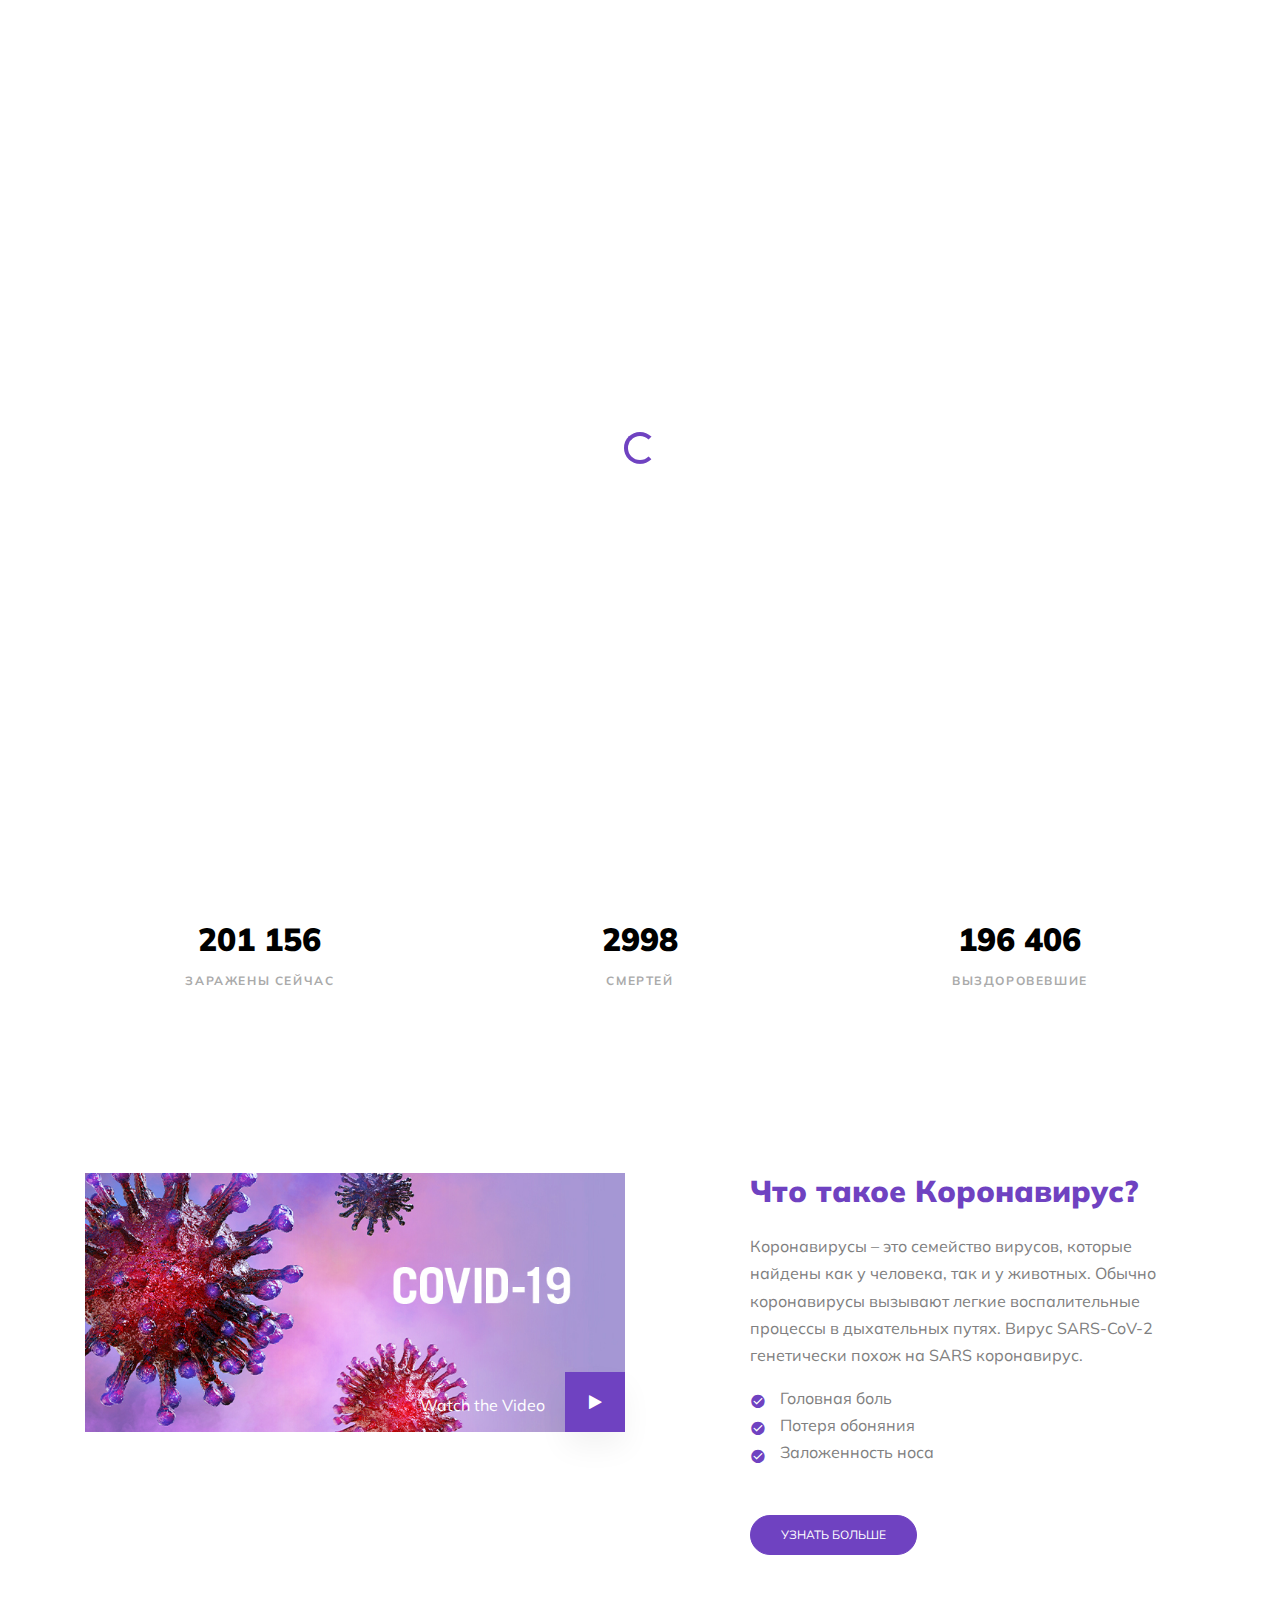
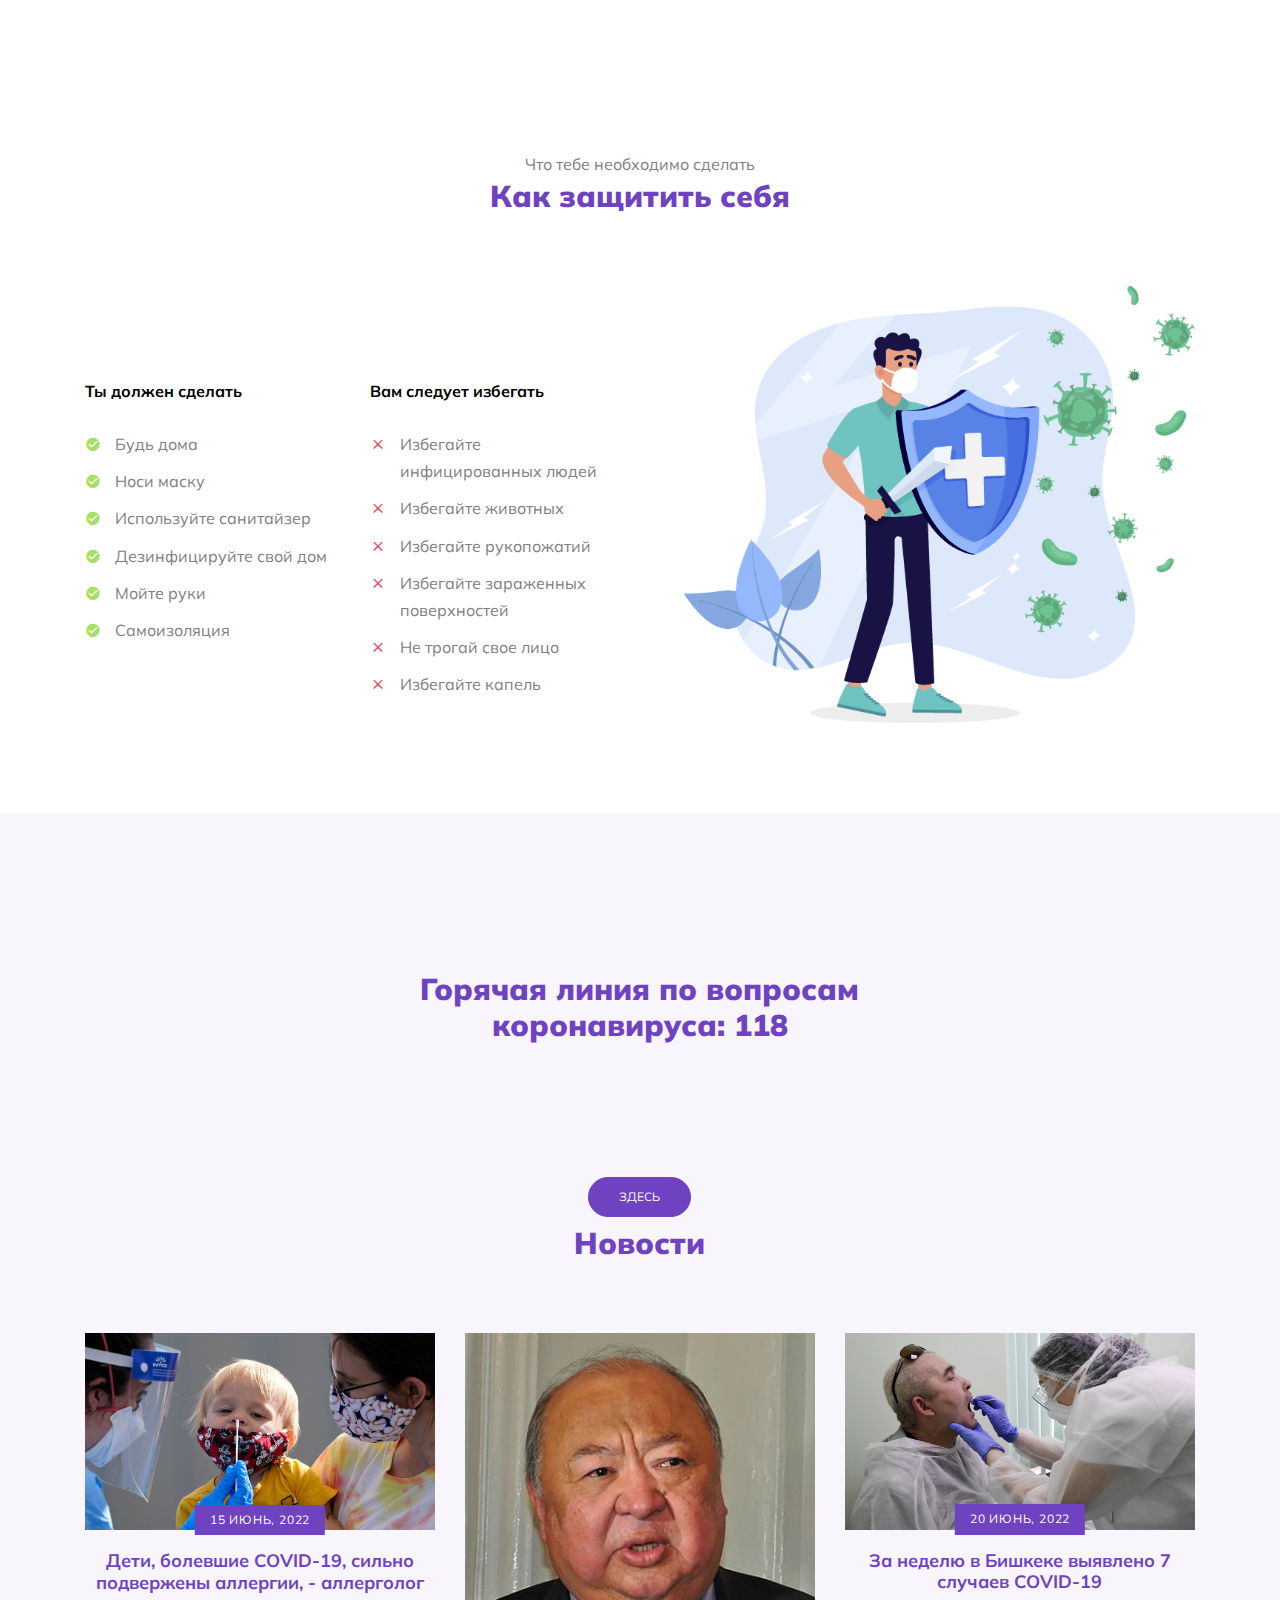
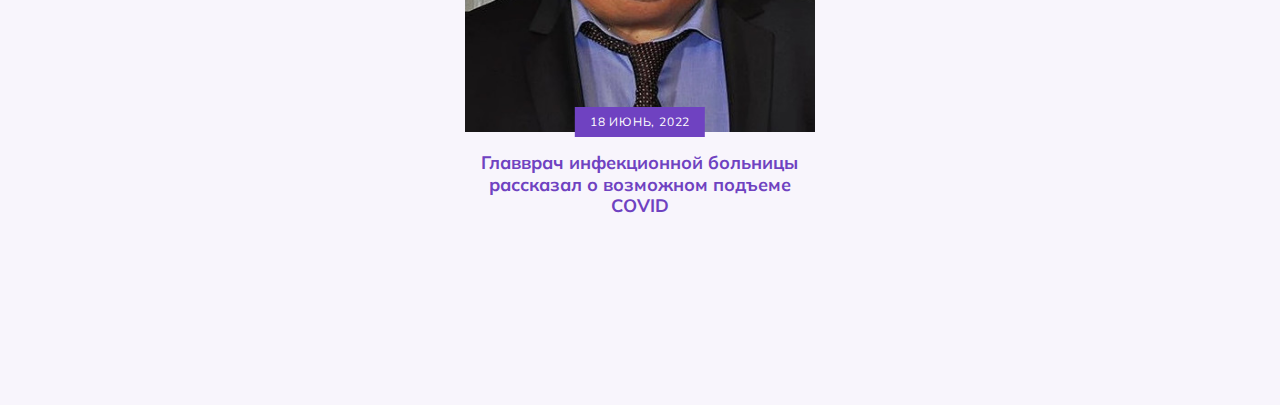
<file: index.html>
<!doctype html>
<html lang="en">

<head>
    <title>Covid.KG &mdash; Вебсайт про "Covid-19"</title>
    <meta charset="utf-8">
    <meta name="viewport" content="width=device-width, initial-scale=1, shrink-to-fit=no">

    <link href="https://fonts.googleapis.com/css2?family=Mulish:wght@400;700;900&display=swap" rel="stylesheet">

    <link rel="stylesheet" href="fonts/icomoon/style.css">

    <link rel="stylesheet" href="css/bootstrap.min.css">
    <link rel="stylesheet" href="css/jquery-ui.css">
    <link rel="stylesheet" href="css/owl.carousel.min.css">
    <link rel="stylesheet" href="css/owl.theme.default.min.css">
    <link rel="stylesheet" href="css/owl.theme.default.min.css">

    <link rel="stylesheet" href="css/jquery.fancybox.min.css">

    <link rel="stylesheet" href="css/bootstrap-datepicker.css">

    <link rel="stylesheet" href="fonts/flaticon/font/flaticon.css">
    <link rel="stylesheet" href="fonts/flaticon-covid/font/flaticon.css">

    <link rel="stylesheet" href="css/aos.css">

    <link rel="stylesheet" href="css/style.css">

</head>

<body data-spy="scroll" data-target=".site-navbar-target" data-offset="300">


    <div id="overlayer"></div>
    <div class="loader">
        <div class="spinner-border text-primary" role="status">
            <span class="sr-only">Loading...</span>
        </div>
    </div>


    <div class="site-wrap">

        <div class="site-mobile-menu site-navbar-target">
            <div class="site-mobile-menu-header">
                <div class="site-mobile-menu-close mt-3">
                    <span class="icon-close2 js-menu-toggle"></span>
                </div>
            </div>
            <div class="site-mobile-menu-body"></div>
        </div>


        <header class="site-navbar light js-sticky-header site-navbar-target" role="banner">

            <div class="container">
                <div class="row align-items-center">

                    <div class="col-6 col-xl-2">
                        <div class="mb-0 site-logo"><a href="index.html" class="mb-0">Covid.KG<span
                                    class="text-primary">.</span> </a></div>
                    </div>

                    <div class="col-12 col-md-10 d-none d-xl-block">
                        <nav class="site-navigation position-relative text-right" role="navigation">

                            <ul class="site-menu main-menu js-clone-nav mr-auto d-none d-lg-block">
                                <li><a href="index.html" class="nav-link">Главная</a></li>
                                <li class="has-children">
                                    <a class="nav-link">Профилактика</a>
                                    <ul class="dropdown">
                                        <li><a href="#" class="nav-link">Оставайтесь дома</a></li>
                                        <li><a href="#" class="nav-link">Соблюдайте дистанцию</a></li>
                                        <li><a href="#" class="nav-link">Надевайте маски</a></li>
                                        <li><a href="#" class="nav-link">Мойте руки</a></li>

                                    </ul>
                                </li>
                                <li><a href="symptoms.html" class="nav-link">Симптомы</a></li>
                                <li><a href="process.html" class="nav-link">Бизнес-процессы</a></li>



                            </ul>
                        </nav>
                    </div>


                    <div class="col-6 d-inline-block d-xl-none ml-md-0 py-3" style="position: relative; top: 3px;"><a href="#" class="site-menu-toggle js-menu-toggle float-right"><span
                                class="icon-menu h3 text-black"></span></a></div>

                </div>
            </div>

        </header>



        <div class="hero-v1">
            <div class="container">
                <div class="row align-items-center">
                    <div class="col-lg-6 mr-auto text-center text-lg-left">
                        <span class="d-block subheading"><h3>ИНФОРМАЦИЯ О COVID-19</h3></span>
                        <h1 class="heading mb-3">Оставайтесь в безопасности. Будьте дома.</h1>
                        <p class="mb-5">
                            <h4> Что представляет из себя новый коронавирус? Коронавирус SARS-CoV-2, вызывающий COVID-19, относится к семейству вирусов, включающее 40 видов РНК-содержащих вирусов, объединенных в два подсемейства, которые поражают человека
                                и животных.

                            </h4>
                        </p>




                    </div>
                    <div class="col-lg-6">
                        <figure class="illustration">
                            <img src="images/illustration.png" alt="Image" class="img-fluid">
                        </figure>
                    </div>
                    <div class="col-lg-6"></div>
                </div>
            </div>
        </div>


        <!-- MAIN -->

        <div class="site-section stats">
            <div class="container">
                <div class="row mb-3">
                    <div class="col-lg-7 text-center mx-auto">
                        <h2 class="section-heading">Статистика по Кыргызстану</h2>
                    </div>
                </div>
                <div class="row">
                    <div class="col-lg-4">
                        <div class="data">
                            <span class="icon text-primary">
                                <span class="flaticon-virus"></span>
                            </span>
                            <strong class="d-block number">201 156</strong>
                            <span class="label">Заражены сейчас</span>
                        </div>
                    </div>
                    <div class="col-lg-4">
                        <div class="data">
                            <span class="icon text-primary">
                                <span class="flaticon-virus"></span>
                            </span>
                            <strong class="d-block number">2998</strong>
                            <span class="label">Смертей</span>
                        </div>
                    </div>
                    <div class="col-lg-4">
                        <div class="data">
                            <span class="icon text-primary">
                                <span class="flaticon-virus"></span>
                            </span>
                            <strong class="d-block number">196 406</strong>
                            <span class="label">Выздоровевшие</span>
                        </div>
                    </div>
                </div>
            </div>
        </div>


        <div class="site-section">
            <div class="container">
                <div class="row">
                    <div class="col-lg-6 mb-4 mb-lg-0">
                        <figure class="img-play-vid">
                            <img src="images/hero_1.jpg" alt="Image" class="img-fluid">
                            <div class="absolute-block d-flex">
                                <span class="text">Watch the Video</span>
                                <a href="https://www.youtube.com/watch?v=y6W0HXQ1ezY" data-fancybox class="btn-play">
                                    <span class="icon-play"></span>
                                </a>
                            </div>
                        </figure>
                    </div>
                    <div class="col-lg-5 ml-auto">
                        <h2 class="mb-4 section-heading">Что такое Коронавирус?</h2>
                        <p>Коронавирусы – это семейство вирусов, которые найдены как у человека, так и у животных. Обычно коронавирусы вызывают легкие воспалительные процессы в дыхательных путях. Вирус SARS-CoV-2 генетически похож на SARS коронавирус.</p>
                        <ul class="list-check list-unstyled mb-5">
                            <li>Головная боль</li>
                            <li>Потеря обоняния</li>
                            <li>Заложенность носа</li>
                        </ul>
                        <p><a href="https://ru.wikipedia.org/wiki/%D0%9F%D0%B0%D0%BD%D0%B4%D0%B5%D0%BC%D0%B8%D1%8F_COVID-19" class="btn btn-primary">Узнать больше </a></p>
                    </div>
                </div>
            </div>
        </div>




        <!-- <div class="site-section bg-primary-light">
            <div class="container">
                <div class="row align-items-center">
                    <div class="col-lg-6">

                        <div class="row">
                            <div class="col-6 col-lg-6 mt-lg-5">
                                <div class="media-v1 bg-1">
                                    <div class="icon-wrap">
                                        <span class="flaticon-stay-at-home"></span>
                                    </div>
                                    <div class="body">
                                        <h3>Будь дома</h3>
                                        <p>Lorem ipsum dolor sit amet, consectetur adipisicing elit. Odio, debitis!</p>
                                    </div>
                                </div>

                                <div class="media-v1 bg-1">
                                    <div class="icon-wrap">
                                        <span class="flaticon-patient"></span>
                                    </div>
                                    <div class="body">
                                        <h3>Wear facemask</h3>
                                        <p>Lorem ipsum dolor sit amet, consectetur adipisicing elit. Odio, debitis!</p>
                                    </div>
                                </div>
                            </div>
                            <div class="col-6 col-lg-6">
                                <div class="media-v1 bg-1">
                                    <div class="icon-wrap">
                                        <span class="flaticon-social-distancing"></span>
                                    </div>
                                    <div class="body">
                                        <h3>Keep social distancing</h3>
                                        <p>Lorem ipsum dolor sit amet, consectetur adipisicing elit. Odio, debitis!</p>
                                    </div>
                                </div>

                                <div class="media-v1 bg-1">
                                    <div class="icon-wrap">
                                        <span class="flaticon-hand-washing"></span>
                                    </div>
                                    <div class="body">
                                        <h3>Мойте руки</h3>
                                        <p>Lorem ipsum dolor sit amet, consectetur adipisicing elit. Odio, debitis!</p>
                                    </div>
                                </div>
                            </div>

                        </div>
                    </div>
                    <div class="col-lg-5 ml-auto">
                        <h2 class="section-heading mb-4">How to Prevent Coronavirus?</h2>
                        <p>Lorem ipsum dolor sit amet, consectetur adipisicing elit. Itaque corporis doloribus
                            consequatur fugit voluptatum ex rerum perspiciatis cupiditate, esse hic!</p>
                        <p class="mb-4">Lorem ipsum dolor sit amet, consectetur adipisicing elit. Voluptas, error!</p>

                        <ul class="list-check list-unstyled mb-5">
                            <li>Lorem ipsum dolor sit amet</li>
                            <li>Consectetur adipisicing elit</li>
                            <li>Unde doloremque</li>
                        </ul>

                        <p><a href="#" class="btn btn-primary">Read more about prevention</a></p>
                    </div>
                </div>
            </div>
        </div> -->

        <div class="site-section">
            <div class="container">
                <div class="row mb-5">
                    <div class="col-lg-7 mx-auto text-center">
                        <span class="subheading">Что тебе необходимо сделать</span>
                        <h2 class="mb-4 section-heading">Как защитить себя</h2>
                    </div>
                </div>
                <div class="row">
                    <div class="col-lg-6 ">
                        <div class="row mt-5 pt-5">
                            <div class="col-lg-6 do ">
                                <h3>Ты должен сделать</h3>
                                <ul class="list-unstyled check">
                                    <li>Будь дома</li>
                                    <li>Носи маску</li>
                                    <li>Используйте санитайзер</li>
                                    <li>Дезинфицируйте свой дом</li>
                                    <li>Мойте руки</li>
                                    <li>Самоизоляция</li>
                                </ul>
                            </div>
                            <div class="col-lg-6 dont ">
                                <h3>Вам следует избегать</h3>
                                <ul class="list-unstyled cross">
                                    <li>Избегайте инфицированных людей</li>
                                    <li>Избегайте животных</li>
                                    <li>Избегайте рукопожатий</li>
                                    <li>Избегайте зараженных поверхностей</li>
                                    <li>Не трогай свое лицо</li>
                                    <li>Избегайте капель</li>
                                </ul>
                            </div>
                        </div>
                    </div>
                    <div class="col-lg-6">
                        <img src="images/protect.png" alt="Image" class="img-fluid">
                    </div>
                </div>
            </div>
        </div>


        <div class="site-section bg-primary-light">
            <div class="container">
                <div class="row mb-5">
                </div>
                <div class="row justify-content-md-center">
                    <div class="col-lg-10">
                        <div class="note row">
                            <div class="col-lg-7 mx-auto text-center">
                                <h2 class="mb-4 section-heading">Горячая линия по вопросам коронавируса: 118</h2>
                            </div>
                        </div>
                    </div>
                </div>
            </div>


            <div class="site-section">
                <div class="container">
                    <div class="row mb-5">
                        <div class="col-lg-7 mx-auto text-center">

                            <p class="mb-2"><a href="https://kg.akipress.org/tag:%D0%BA%D0%BE%D1%80%D0%BE%D0%BD%D0%B0%D0%B2%D0%B8%D1%80%D1%83%D1%81%20%D0%B2%20%D0%BA%D1%8B%D1%80%D0%B3%D1%8B%D0%B7%D1%81%D1%82%D0%B0%D0%BD%D0%B5/?from=kgnews&place=newstagplace" class="btn btn-primary">Здесь</a></p>
                            <h1 class="mb-4 section-heading">Новости</h1>

                        </div>
                    </div>

                    <div class="row">
                        <div class="col-lg-4">
                            <div class="post-entry">
                                <a href="https://zdorovie.akipress.org/news:1787265" class="thumb">
                                    <span class="date">15 Июнь, 2022</span>
                                    <img src="images/hero_5.jpg" alt="Image" class="img-fluid">
                                </a>
                                <h3><a href="https://zdorovie.akipress.org/news:1787265">Дети, болевшие COVID-19, сильно подвержены аллергии, - аллерголог</a></h3>
                            </div>
                        </div>
                        <div class="col-lg-4">
                            <div class="post-entry">
                                <a href="https://zdorovie.akipress.org/news:1787896" class="thumb">
                                    <span class="date">18 Июнь, 2022</span>
                                    <img src="images/hero_4.jpg" alt="Image" class="img-fluid">
                                </a>
                                <h3><a href="https://zdorovie.akipress.org/news:1787896">Главврач инфекционной больницы рассказал о возможном подъеме COVID</a></h3>
                            </div>
                        </div>
                        <div class="col-lg-4">
                            <div class="post-entry">
                                <a href="https://zdorovie.akipress.org/news:1788179" class="thumb">
                                    <span class="date">20 Июнь, 2022</span>
                                    <img src="images/hero_3.jpeg" alt="Image" class="img-fluid">
                                </a>
                                <h3><a href="https://zdorovie.akipress.org/news:1788179">За неделю в Бишкеке выявлено 7 случаев COVID-19</a></h3>
                            </div>
                        </div>
                    </div>
                </div>
            </div>


        </div>

    </div>
    <!-- .site-wrap -->

    <script src="js/jquery-3.3.1.min.js"></script>
    <script src="js/jquery-ui.js"></script>
    <script src="js/popper.min.js"></script>
    <script src="js/bootstrap.min.js"></script>
    <script src="js/owl.carousel.min.js"></script>
    <script src="js/jquery.countdown.min.js"></script>
    <script src="js/jquery.easing.1.3.js"></script>
    <script src="js/aos.js"></script>
    <script src="js/jquery.fancybox.min.js"></script>
    <script src="js/jquery.sticky.js"></script>
    <script src="js/isotope.pkgd.min.js"></script>


    <script src="js/main.js"></script>


</body>

</html>
</file>
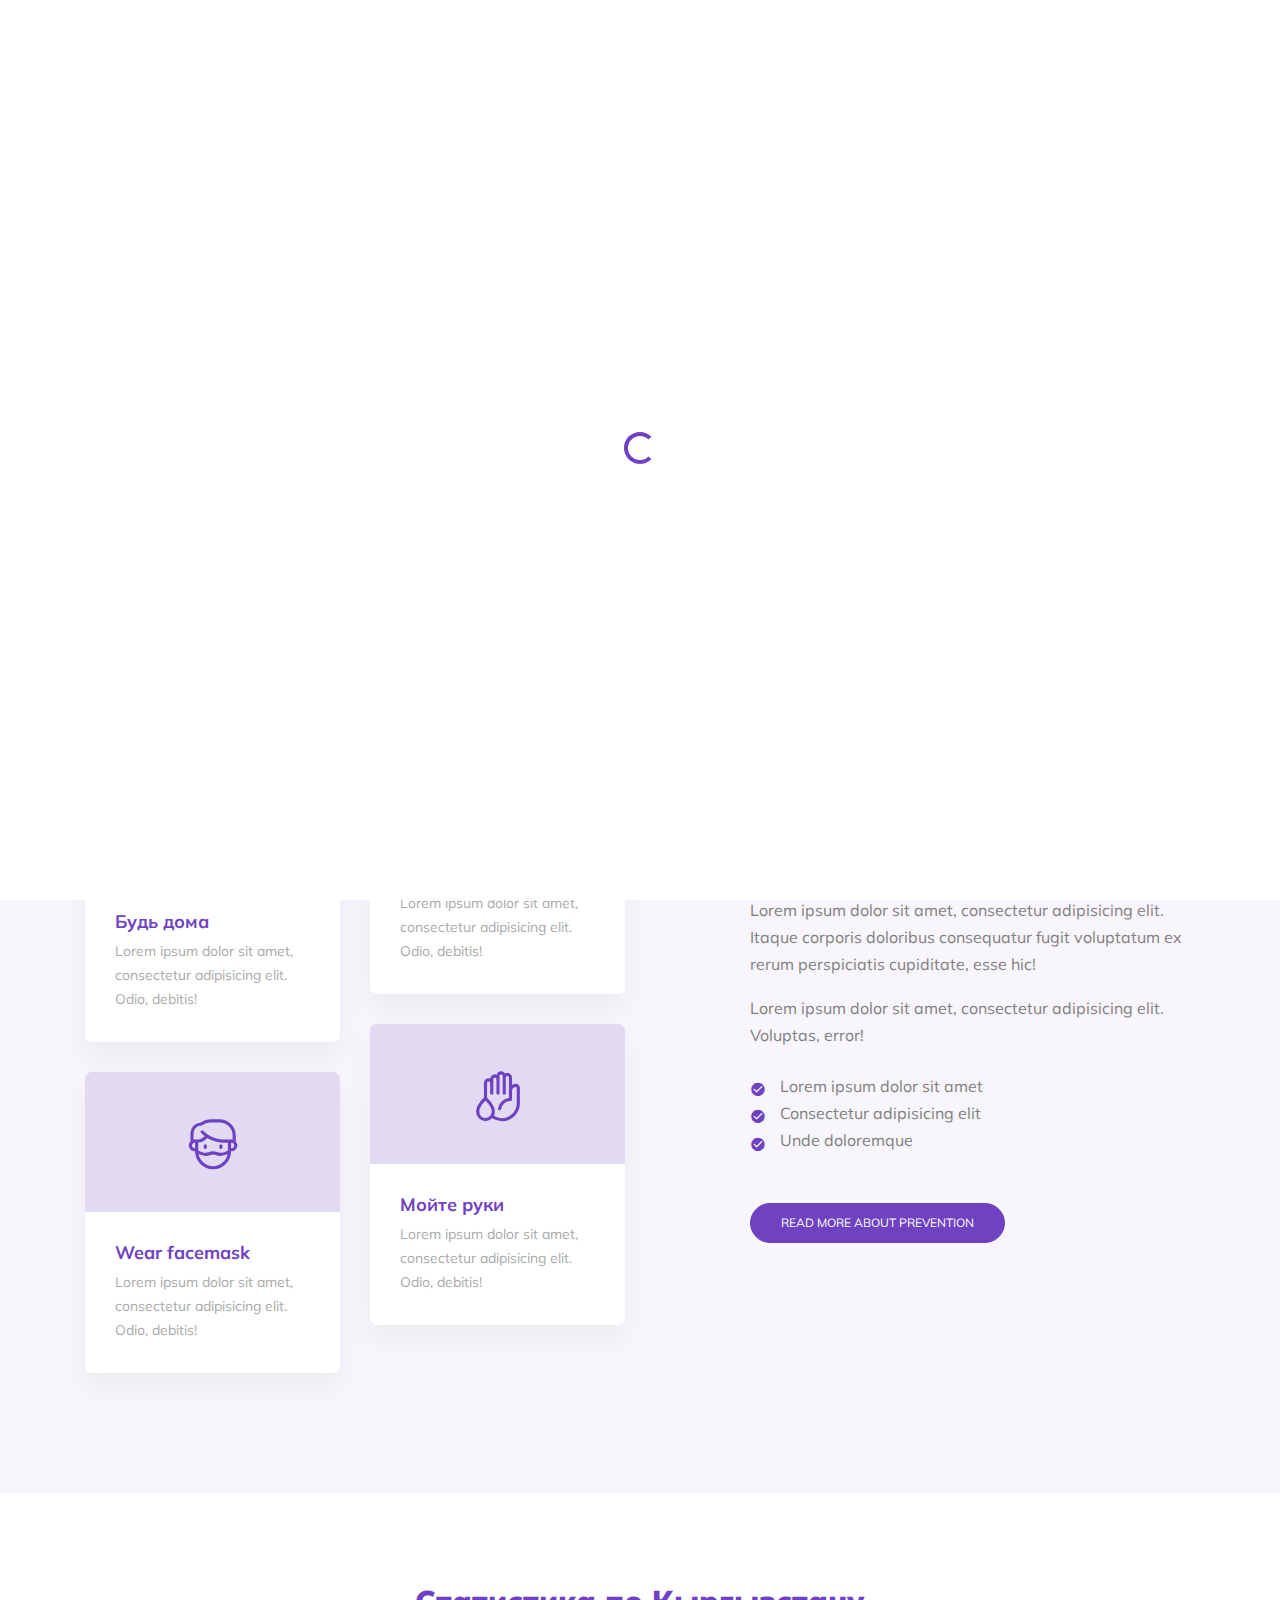
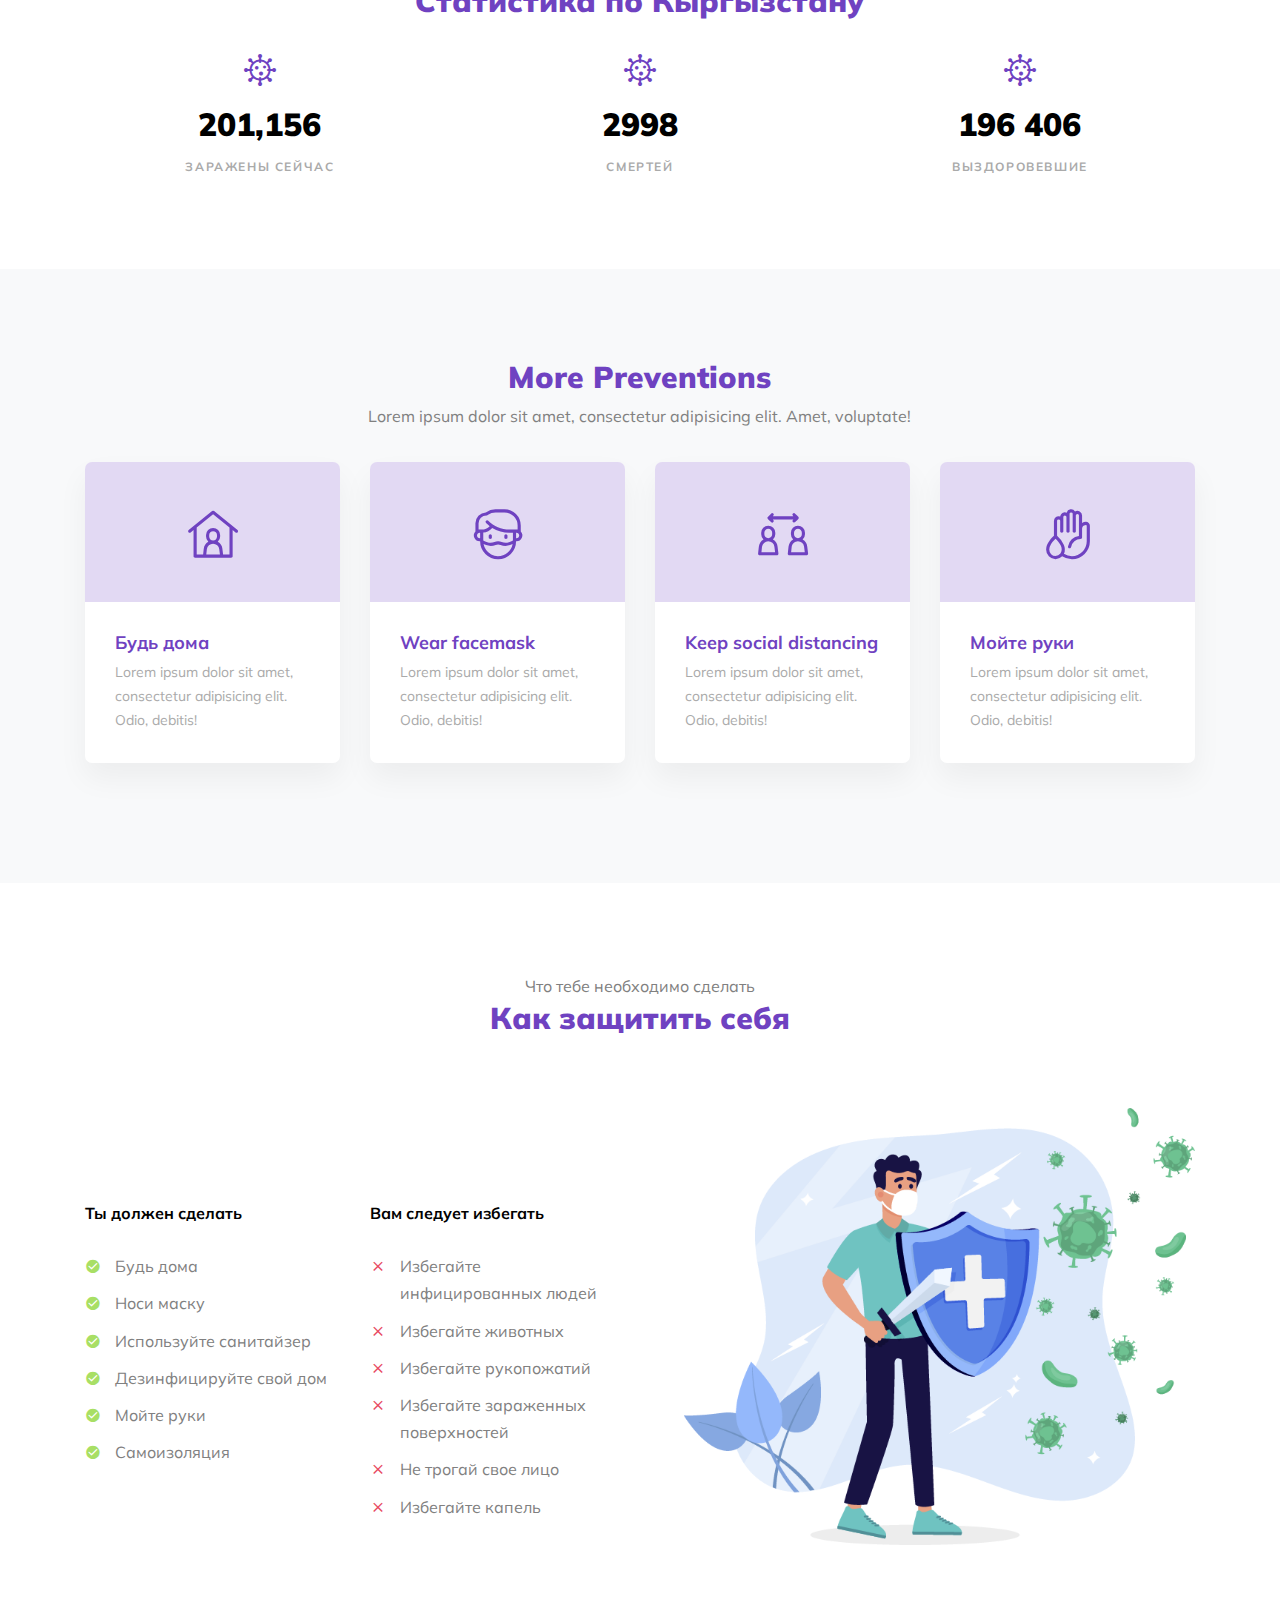
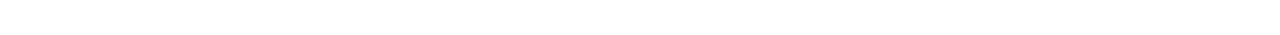
<file: prevention.html>
<!doctype html>
<html lang="en">

<head>
    <title>Covid &mdash; Website Template by Colorlib</title>
    <meta charset="utf-8">
    <meta name="viewport" content="width=device-width, initial-scale=1, shrink-to-fit=no">

    <link href="https://fonts.googleapis.com/css2?family=Mulish:wght@400;700;900&display=swap" rel="stylesheet">

    <link rel="stylesheet" href="fonts/icomoon/style.css">

    <link rel="stylesheet" href="css/bootstrap.min.css">
    <link rel="stylesheet" href="css/jquery-ui.css">
    <link rel="stylesheet" href="css/owl.carousel.min.css">
    <link rel="stylesheet" href="css/owl.theme.default.min.css">
    <link rel="stylesheet" href="css/owl.theme.default.min.css">

    <link rel="stylesheet" href="css/jquery.fancybox.min.css">

    <link rel="stylesheet" href="css/bootstrap-datepicker.css">

    <link rel="stylesheet" href="fonts/flaticon/font/flaticon.css">
    <link rel="stylesheet" href="fonts/flaticon-covid/font/flaticon.css">

    <link rel="stylesheet" href="css/aos.css">

    <link rel="stylesheet" href="css/style.css">

</head>

<body data-spy="scroll" data-target=".site-navbar-target" data-offset="300">


    <div id="overlayer"></div>
    <div class="loader">
        <div class="spinner-border text-primary" role="status">
            <span class="sr-only">Loading...</span>
        </div>
    </div>


    <div class="site-wrap">

        <div class="site-mobile-menu site-navbar-target">
            <div class="site-mobile-menu-header">
                <div class="site-mobile-menu-close mt-3">
                    <span class="icon-close2 js-menu-toggle"></span>
                </div>
            </div>
            <div class="site-mobile-menu-body"></div>
        </div>


        <header class="site-navbar light js-sticky-header site-navbar-target" role="banner">

            <div class="container">
                <div class="row align-items-center">

                    <div class="col-6 col-xl-2">
                        <div class="mb-0 site-logo"><a href="" class="mb-0">Covid<span
                                    class="text-primary">.</span> </a></div>
                    </div>

                    <div class="col-12 col-md-10 d-none d-xl-block">
                        <nav class="site-navigation position-relative text-right" role="navigation">

                            <ul class="site-menu main-menu js-clone-nav mr-auto d-none d-lg-block">
                                <li><a href="index.html" class="nav-link">Главная</a></li>
                                <li class="has-children">
                                    <a class="nav-link">Профилактика</a>
                                    <ul class="dropdown">
                                        <li><a href="#" class="nav-link">Оставайтесь дома</a></li>
                                        <li><a href="#" class="nav-link">Соблюдайте дистанцию</a></li>
                                        <li><a href="#" class="nav-link">Надевайте маски</a></li>
                                        <li><a href="#" class="nav-link">Мойте руки</a></li>

                                    </ul>
                                </li>
                                <li><a href="symptoms.html" class="nav-link">Симптомы</a></li>
                                <li><a href="process.html" class="nav-link">Бизнес-процессы</a></li>



                            </ul>
                        </nav>
                    </div>


                    <div class="col-6 d-inline-block d-xl-none ml-md-0 py-3" style="position: relative; top: 3px;"><a href="#" class="site-menu-toggle js-menu-toggle float-right"><span
                                class="icon-menu h3 text-black"></span></a></div>

                </div>
            </div>

        </header>




        <div class="hero-v1">
            <div class="container">
                <div class="row align-items-center">
                    <div class="col-lg-6 mr-auto text-center text-lg-left">
                        <span class="d-block subheading">ИНФОРМАЦИЯ О COVID-19</span>
                        <h1 class="heading mb-3">Оставайтесь в безопасности. Будьте дома.</h1>
                        <p class="mb-5">Lorem ipsum dolor sit amet, consectetur adipisicing elit. Vel a, nulla incidunt eaque sit praesentium porro consectetur optio!</p>
                        <p class="mb-4"><a href="#" class="btn btn-primary">Как предотвратить</a></p>



                    </div>
                    <div class="col-lg-6">
                        <figure class="illustration-2">
                            <img src="images/protect.png" alt="Image" class="img-fluid">
                        </figure>
                    </div>
                    <div class="col-lg-6"></div>
                </div>
            </div>
        </div>


        <!-- MAIN -->




        <div class="site-section bg-primary-light">
            <div class="container">
                <div class="row align-items-center">
                    <div class="col-lg-6">

                        <div class="row"></div>
                        <div class="row">
                            <div class="col-6 col-lg-6 mt-lg-5">
                                <div class="media-v1 bg-1">
                                    <div class="icon-wrap">
                                        <span class="flaticon-stay-at-home"></span>
                                    </div>
                                    <div class="body">
                                        <h3>Будь дома</h3>
                                        <p>Lorem ipsum dolor sit amet, consectetur adipisicing elit. Odio, debitis!</p>
                                    </div>
                                </div>

                                <div class="media-v1 bg-1">
                                    <div class="icon-wrap">
                                        <span class="flaticon-patient"></span>
                                    </div>
                                    <div class="body">
                                        <h3>Wear facemask</h3>
                                        <p>Lorem ipsum dolor sit amet, consectetur adipisicing elit. Odio, debitis!</p>
                                    </div>
                                </div>
                            </div>
                            <div class="col-6 col-lg-6">
                                <div class="media-v1 bg-1">
                                    <div class="icon-wrap">
                                        <span class="flaticon-social-distancing"></span>
                                    </div>
                                    <div class="body">
                                        <h3>Keep social distancing</h3>
                                        <p>Lorem ipsum dolor sit amet, consectetur adipisicing elit. Odio, debitis!</p>
                                    </div>
                                </div>

                                <div class="media-v1 bg-1">
                                    <div class="icon-wrap">
                                        <span class="flaticon-hand-washing"></span>
                                    </div>
                                    <div class="body">
                                        <h3>Мойте руки</h3>
                                        <p>Lorem ipsum dolor sit amet, consectetur adipisicing elit. Odio, debitis!</p>
                                    </div>
                                </div>
                            </div>

                        </div>
                    </div>
                    <div class="col-lg-5 ml-auto">
                        <h2 class="section-heading mb-4">How to Prevent Coronavirus?</h2>
                        <p>Lorem ipsum dolor sit amet, consectetur adipisicing elit. Itaque corporis doloribus consequatur fugit voluptatum ex rerum perspiciatis cupiditate, esse hic!</p>
                        <p class="mb-4">Lorem ipsum dolor sit amet, consectetur adipisicing elit. Voluptas, error!</p>

                        <ul class="list-check list-unstyled mb-5">
                            <li>Lorem ipsum dolor sit amet</li>
                            <li>Consectetur adipisicing elit</li>
                            <li>Unde doloremque</li>
                        </ul>

                        <p><a href="#" class="btn btn-primary">Read more about prevention</a></p>
                    </div>
                </div>
            </div>
        </div>



        <div class="site-section stats">
            <div class="container">
                <div class="row mb-3">
                    <div class="col-lg-7 text-center mx-auto">
                        <h2 class="section-heading">Статистика по Кыргызстану</h2>
                    </div>
                </div>
                <div class="row">
                    <div class="col-lg-4">
                        <div class="data">
                            <span class="icon text-primary">
                                <span class="flaticon-virus"></span>
                            </span>
                            <strong class="d-block number">201,156</strong>
                            <span class="label">Заражены сейчас</span>
                        </div>
                    </div>
                    <div class="col-lg-4">
                        <div class="data">
                            <span class="icon text-primary">
                                <span class="flaticon-virus"></span>
                            </span>
                            <strong class="d-block number">2998</strong>
                            <span class="label">Смертей</span>
                        </div>
                    </div>
                    <div class="col-lg-4">
                        <div class="data">
                            <span class="icon text-primary">
                                <span class="flaticon-virus"></span>
                            </span>
                            <strong class="d-block number">196 406</strong>
                            <span class="label">Выздоровевшие</span>
                        </div>
                    </div>
                </div>
            </div>
        </div>
        <div class="site-section bg-light">
            <div class="container">
                <div class="row mb-3">
                    <div class="col-lg-7 text-center mx-auto">
                        <h2 class="section-heading">More Preventions</h2>
                        <p>Lorem ipsum dolor sit amet, consectetur adipisicing elit. Amet, voluptate!</p>
                    </div>
                </div>
                <div class="row">
                    <div class="col-lg-3">
                        <div class="media-v1 bg-1">
                            <div class="icon-wrap">
                                <span class="flaticon-stay-at-home"></span>
                            </div>
                            <div class="body">
                                <h3>Будь дома</h3>
                                <p>Lorem ipsum dolor sit amet, consectetur adipisicing elit. Odio, debitis!</p>
                            </div>
                        </div>
                    </div>
                    <div class="col-lg-3">
                        <div class="media-v1 bg-1">
                            <div class="icon-wrap">
                                <span class="flaticon-patient"></span>
                            </div>
                            <div class="body">
                                <h3>Wear facemask</h3>
                                <p>Lorem ipsum dolor sit amet, consectetur adipisicing elit. Odio, debitis!</p>
                            </div>
                        </div>
                    </div>
                    <div class="col-lg-3">
                        <div class="media-v1 bg-1">
                            <div class="icon-wrap">
                                <span class="flaticon-social-distancing"></span>
                            </div>
                            <div class="body">
                                <h3>Keep social distancing</h3>
                                <p>Lorem ipsum dolor sit amet, consectetur adipisicing elit. Odio, debitis!</p>
                            </div>
                        </div>
                    </div>
                    <div class="col-lg-3">
                        <div class="media-v1 bg-1">
                            <div class="icon-wrap">
                                <span class="flaticon-hand-washing"></span>
                            </div>
                            <div class="body">
                                <h3>Мойте руки</h3>
                                <p>Lorem ipsum dolor sit amet, consectetur adipisicing elit. Odio, debitis!</p>
                            </div>
                        </div>
                    </div>



                </div>
            </div>
        </div>

        <div class="site-section">
            <div class="container">
                <div class="row mb-5">
                    <div class="col-lg-7 mx-auto text-center">
                        <span class="subheading">Что тебе необходимо сделать</span>
                        <h2 class="mb-4 section-heading">Как защитить себя</h2>
                    </div>
                </div>
                <div class="row">
                    <div class="col-lg-6 ">
                        <div class="row mt-5 pt-5">
                            <div class="col-lg-6 do ">
                                <h3>Ты должен сделать</h3>
                                <ul class="list-unstyled check">
                                    <li>Будь дома</li>
                                    <li>Носи маску</li>
                                    <li>Используйте санитайзер</li>
                                    <li>Дезинфицируйте свой дом</li>
                                    <li>Мойте руки</li>
                                    <li>Самоизоляция</li>
                                </ul>
                            </div>
                            <div class="col-lg-6 dont ">
                                <h3>Вам следует избегать</h3>
                                <ul class="list-unstyled cross">
                                    <li>Избегайте инфицированных людей</li>
                                    <li>Избегайте животных</li>
                                    <li>Избегайте рукопожатий</li>
                                    <li>Избегайте зараженных поверхностей</li>
                                    <li>Не трогай свое лицо</li>
                                    <li>Избегайте капель</li>
                                </ul>
                            </div>
                        </div>
                    </div>
                    <div class="col-lg-6">
                        <img src="images/protect.png" alt="Image" class="img-fluid">
                    </div>
                </div>
            </div>
        </div>





    </div>

    </div>
    <!-- .site-wrap -->

    <script src="js/jquery-3.3.1.min.js"></script>
    <script src="js/jquery-ui.js"></script>
    <script src="js/popper.min.js"></script>
    <script src="js/bootstrap.min.js"></script>
    <script src="js/owl.carousel.min.js"></script>
    <script src="js/jquery.countdown.min.js"></script>
    <script src="js/jquery.easing.1.3.js"></script>
    <script src="js/aos.js"></script>
    <script src="js/jquery.fancybox.min.js"></script>
    <script src="js/jquery.sticky.js"></script>
    <script src="js/isotope.pkgd.min.js"></script>


    <script src="js/main.js"></script>


</body>

</html>
</file>
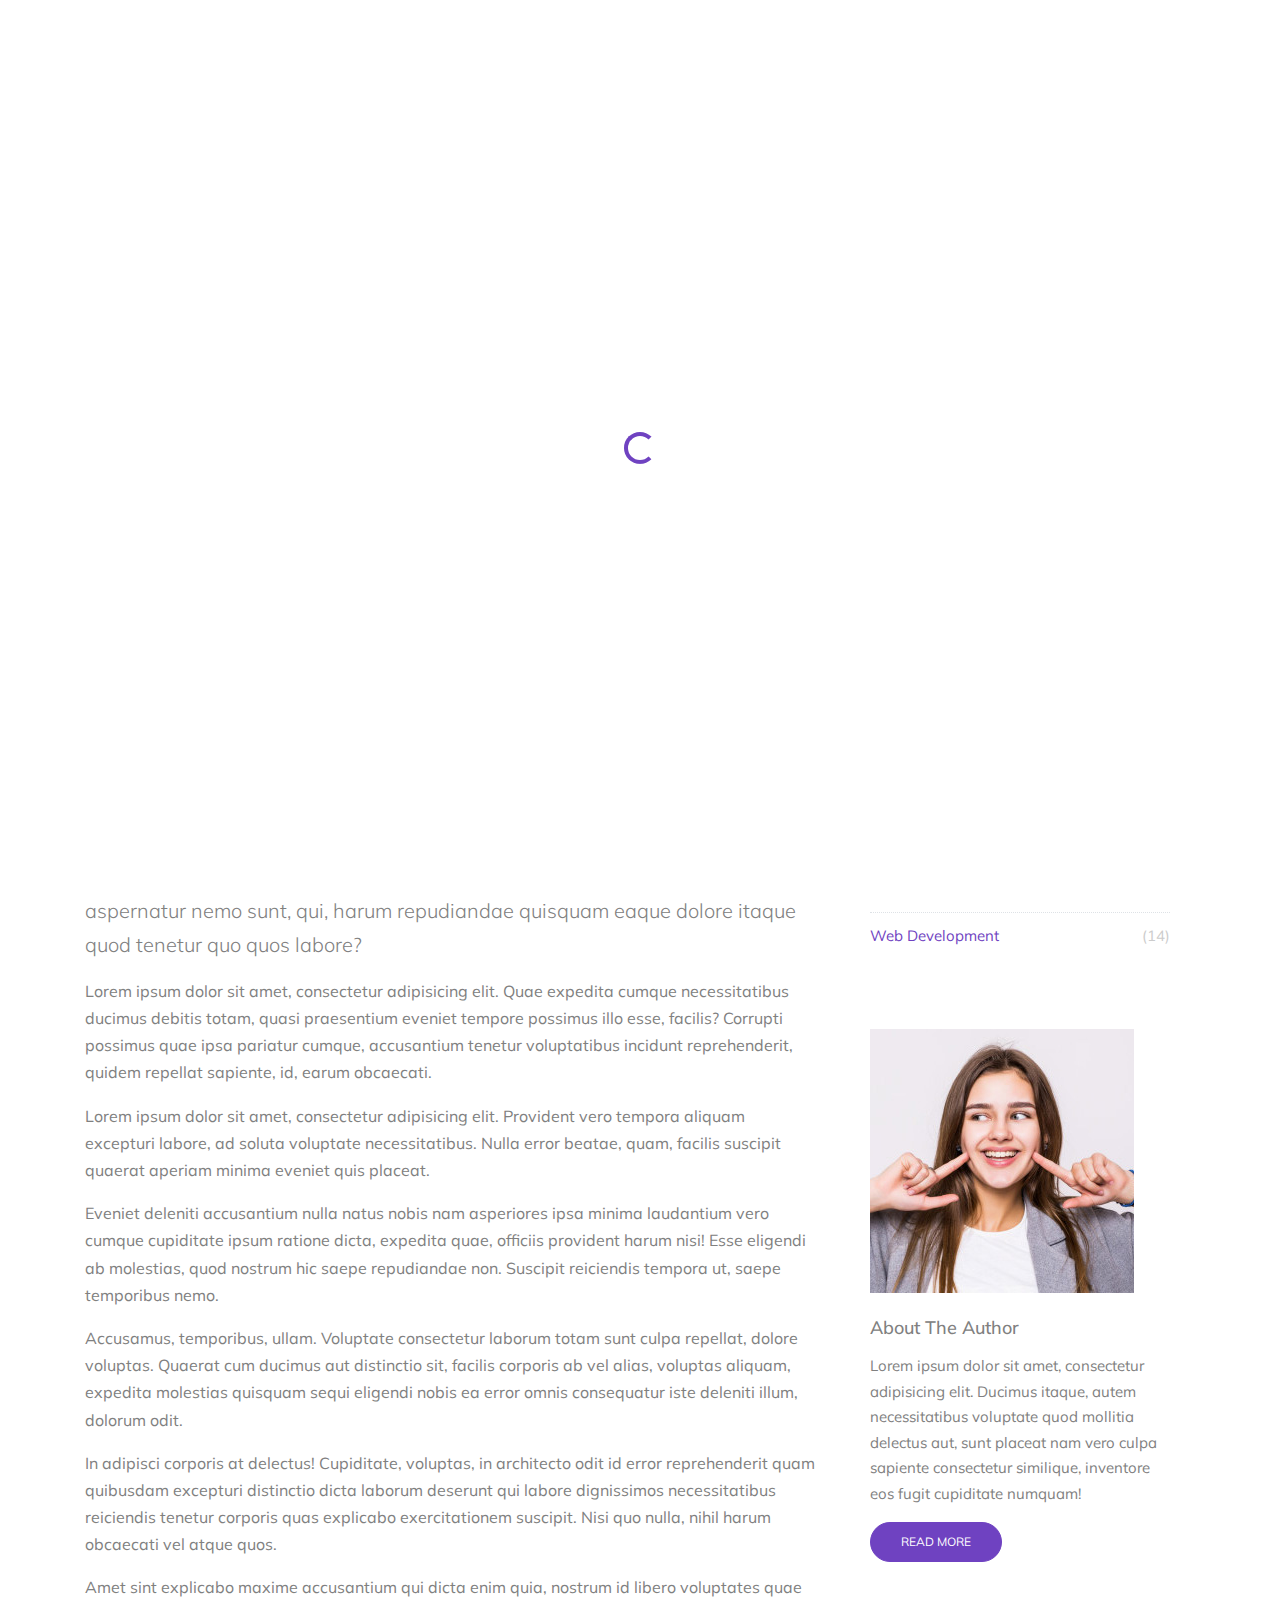
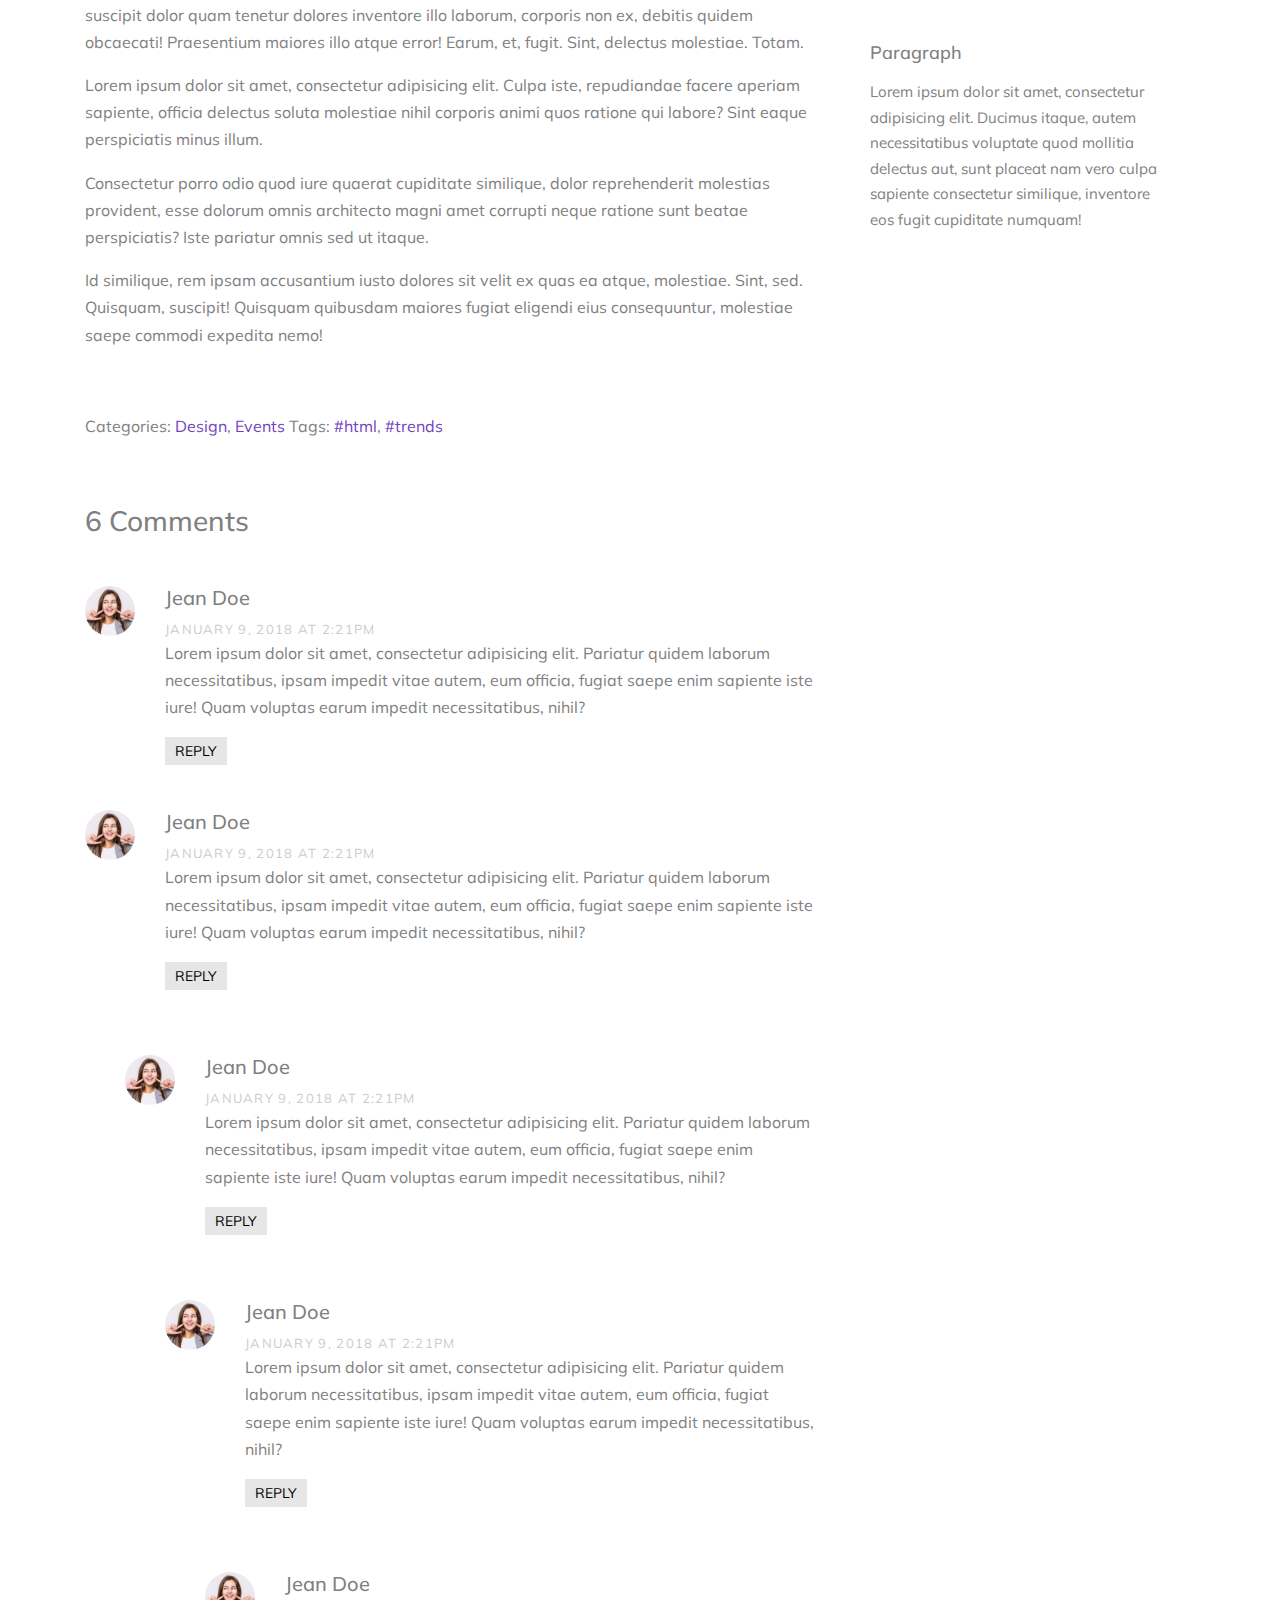
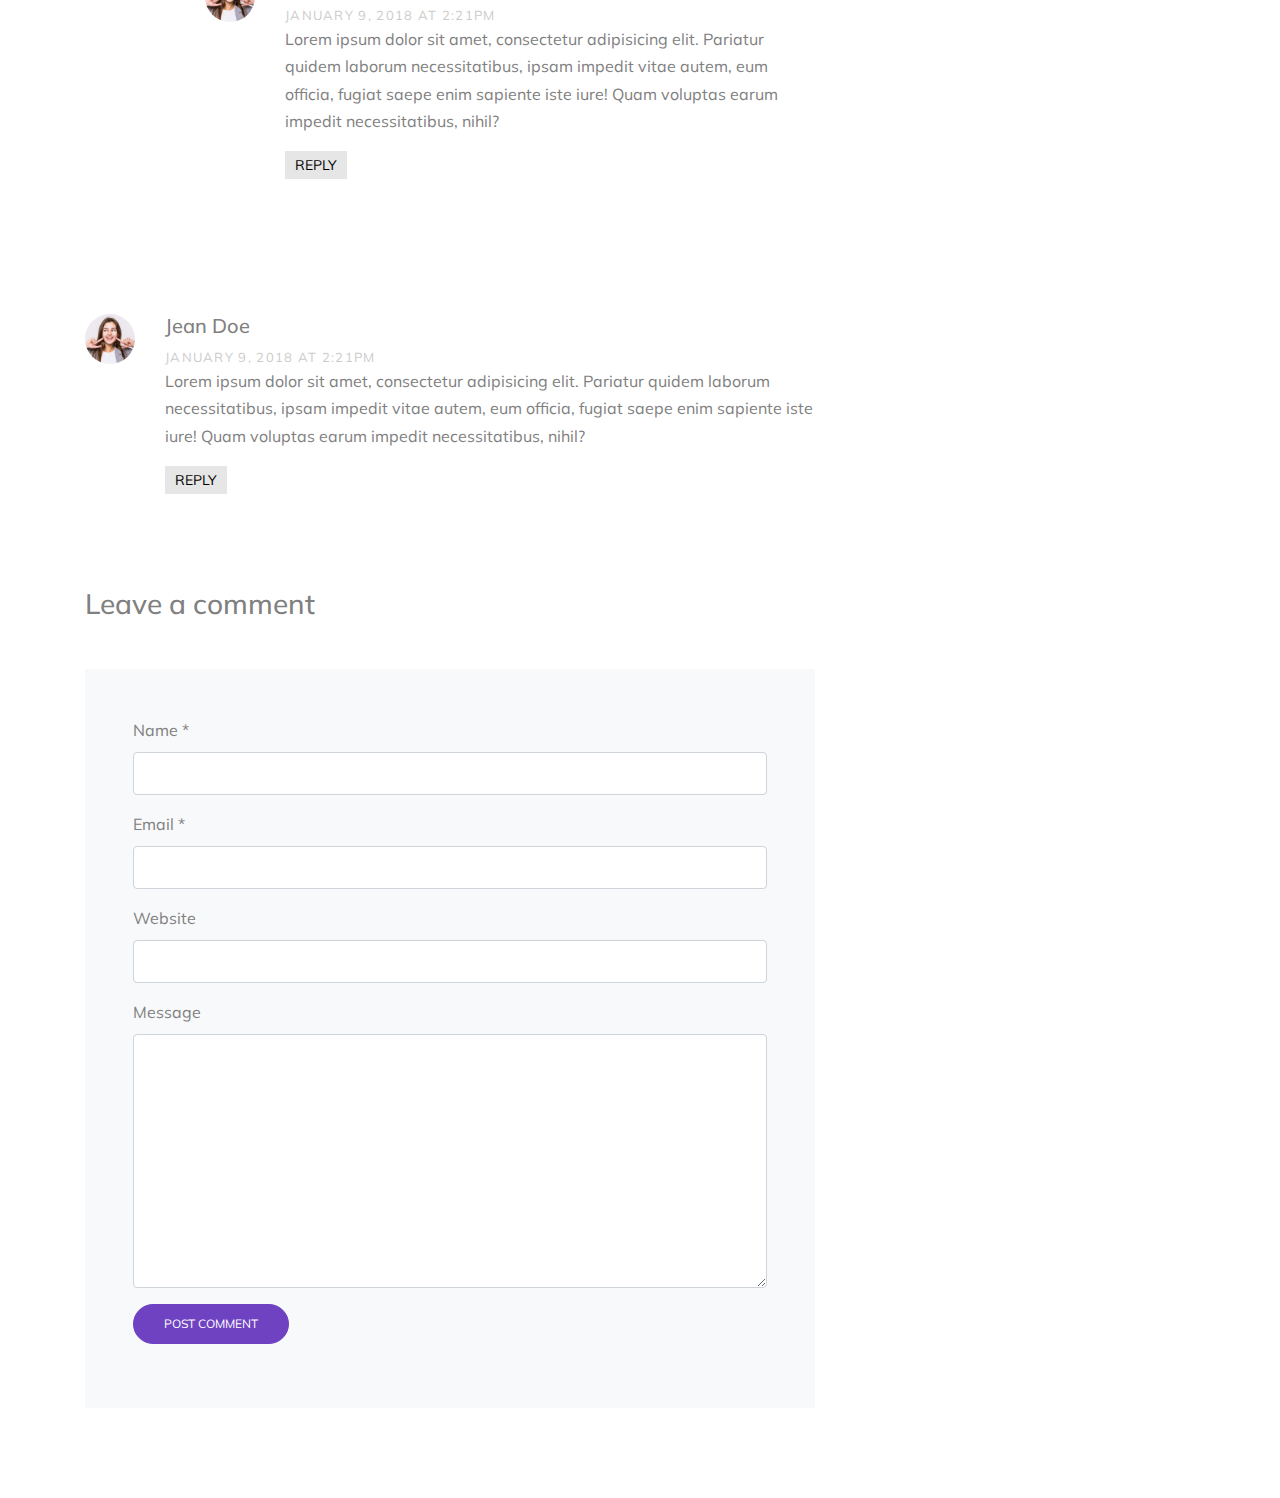
<file: single.html>
<!doctype html>
<html lang="en">

<head>
    <title>Covid &mdash; Website Template by Colorlib</title>
    <meta charset="utf-8">
    <meta name="viewport" content="width=device-width, initial-scale=1, shrink-to-fit=no">

    <link href="https://fonts.googleapis.com/css2?family=Mulish:wght@400;700;900&display=swap" rel="stylesheet">

    <link rel="stylesheet" href="fonts/icomoon/style.css">

    <link rel="stylesheet" href="css/bootstrap.min.css">
    <link rel="stylesheet" href="css/jquery-ui.css">
    <link rel="stylesheet" href="css/owl.carousel.min.css">
    <link rel="stylesheet" href="css/owl.theme.default.min.css">
    <link rel="stylesheet" href="css/owl.theme.default.min.css">

    <link rel="stylesheet" href="css/jquery.fancybox.min.css">

    <link rel="stylesheet" href="css/bootstrap-datepicker.css">

    <link rel="stylesheet" href="fonts/flaticon/font/flaticon.css">
    <link rel="stylesheet" href="fonts/flaticon-covid/font/flaticon.css">

    <link rel="stylesheet" href="css/aos.css">

    <link rel="stylesheet" href="css/style.css">

</head>

<body data-spy="scroll" data-target=".site-navbar-target" data-offset="300">


    <div id="overlayer"></div>
    <div class="loader">
        <div class="spinner-border text-primary" role="status">
            <span class="sr-only">Loading...</span>
        </div>
    </div>


    <div class="site-wrap">

        <div class="site-mobile-menu site-navbar-target">
            <div class="site-mobile-menu-header">
                <div class="site-mobile-menu-close mt-3">
                    <span class="icon-close2 js-menu-toggle"></span>
                </div>
            </div>
            <div class="site-mobile-menu-body"></div>
        </div>


        <header class="site-navbar light js-sticky-header site-navbar-target" role="banner">

            <div class="container">
                <div class="row align-items-center">

                    <div class="col-6 col-xl-2">
                        <div class="mb-0 site-logo"><a href="index.html" class="mb-0">Covid<span
                                    class="text-primary">.</span> </a></div>
                    </div>

                    <div class="col-12 col-md-10 d-none d-xl-block">
                        <nav class="site-navigation position-relative text-right" role="navigation">

                            <ul class="site-menu main-menu js-clone-nav mr-auto d-none d-lg-block">
                                <li><a href="index.html" class="nav-link">Главная</a></li>
                                <li class="has-children">
                                    <a href="prevention.html" class="nav-link">Профилактика</a>
                                    <ul class="dropdown">
                                        <li><a href="#" class="nav-link">Оставайтесь дома</a></li>
                                        <li><a href="#" class="nav-link">Соблюдайте дистанцию</a></li>
                                        <li><a href="#" class="nav-link">Надевайте маски</a></li>
                                        <li><a href="#" class="nav-link">Мойте руки</a></li>

                                    </ul>
                                </li>
                                <li><a href="symptoms.html" class="nav-link">Симптомы</a></li>


                            </ul>
                        </nav>
                    </div>


                    <div class="col-6 d-inline-block d-xl-none ml-md-0 py-3" style="position: relative; top: 3px;"><a
                            href="#" class="site-menu-toggle js-menu-toggle float-right"><span
                                class="icon-menu h3 text-black"></span></a></div>

                </div>
            </div>

        </header>




        <div class="hero-v1">
            <div class="container">
                <div class="row align-items-center justify-content-center">
                    <div class="col-lg-6 text-center mx-auto">
                        <span class="d-block subheading">Aug 5, by <a href="#">Admin</a> in <a
                                href="#">COVID19</a></span>
                        <h1 class="heading mb-3">Blog Single Post</h1>
                        <p class="mb-5">Lorem ipsum dolor sit amet, consectetur adipisicing elit. Vel a, nulla incidunt
                            eaque sit praesentium porro consectetur optio!</p>
                    </div>

                </div>
            </div>
        </div>


        <!-- MAIN -->




        <div class="site-section">
            <div class="container">
                <div class="row">
                    <div class="col-md-8 blog-content">
                        <div class="row mb-5">
                            <div class="col-lg-6">
                                <figure><img src="images/hero_1.jpg" alt="Free Website Template by Free-Template.co"
                                        class="img-fluid">
                                    <figcaption>This is an image caption</figcaption>
                                </figure>
                            </div>
                            <div class="col-lg-6">
                                <figure><img src="images/hero_2.jpg" alt="Free Website Template by Free-Template.co"
                                        class="img-fluid">
                                    <figcaption>This is an image caption</figcaption>
                                </figure>
                            </div>
                        </div>
                        <p class="lead">Lorem ipsum dolor sit amet, consectetur adipisicing elit. Assumenda nihil
                            aspernatur nemo sunt, qui, harum repudiandae quisquam eaque dolore itaque quod tenetur quo
                            quos labore?</p>
                        <p>Lorem ipsum dolor sit amet, consectetur adipisicing elit. Quae expedita cumque necessitatibus
                            ducimus debitis totam, quasi praesentium eveniet tempore possimus illo esse, facilis?
                            Corrupti possimus quae ipsa pariatur cumque, accusantium tenetur voluptatibus incidunt
                            reprehenderit, quidem repellat sapiente, id, earum obcaecati.</p>

                        <blockquote>
                            <p>Lorem ipsum dolor sit amet, consectetur adipisicing elit. Provident vero tempora aliquam
                                excepturi labore, ad soluta voluptate necessitatibus. Nulla error beatae, quam, facilis
                                suscipit quaerat aperiam minima eveniet quis placeat.</p>
                        </blockquote>

                        <p>Eveniet deleniti accusantium nulla natus nobis nam asperiores ipsa minima laudantium vero
                            cumque cupiditate ipsum ratione dicta, expedita quae, officiis provident harum nisi! Esse
                            eligendi ab molestias, quod nostrum hic saepe repudiandae non. Suscipit reiciendis tempora
                            ut, saepe temporibus nemo.</p>
                        <p>Accusamus, temporibus, ullam. Voluptate consectetur laborum totam sunt culpa repellat, dolore
                            voluptas. Quaerat cum ducimus aut distinctio sit, facilis corporis ab vel alias, voluptas
                            aliquam, expedita molestias quisquam sequi eligendi nobis ea error omnis consequatur iste
                            deleniti illum, dolorum odit.</p>
                        <p>In adipisci corporis at delectus! Cupiditate, voluptas, in architecto odit id error
                            reprehenderit quam quibusdam excepturi distinctio dicta laborum deserunt qui labore
                            dignissimos necessitatibus reiciendis tenetur corporis quas explicabo exercitationem
                            suscipit. Nisi quo nulla, nihil harum obcaecati vel atque quos.</p>
                        <p>Amet sint explicabo maxime accusantium qui dicta enim quia, nostrum id libero voluptates quae
                            suscipit dolor quam tenetur dolores inventore illo laborum, corporis non ex, debitis quidem
                            obcaecati! Praesentium maiores illo atque error! Earum, et, fugit. Sint, delectus molestiae.
                            Totam.</p>

                        <p>Lorem ipsum dolor sit amet, consectetur adipisicing elit. Culpa iste, repudiandae facere
                            aperiam sapiente, officia delectus soluta molestiae nihil corporis animi quos ratione qui
                            labore? Sint eaque perspiciatis minus illum.</p>
                        <p>Consectetur porro odio quod iure quaerat cupiditate similique, dolor reprehenderit molestias
                            provident, esse dolorum omnis architecto magni amet corrupti neque ratione sunt beatae
                            perspiciatis? Iste pariatur omnis sed ut itaque.</p>
                        <p>Id similique, rem ipsam accusantium iusto dolores sit velit ex quas ea atque, molestiae.
                            Sint, sed. Quisquam, suscipit! Quisquam quibusdam maiores fugiat eligendi eius consequuntur,
                            molestiae saepe commodi expedita nemo!</p>
                        <div class="pt-5">
                            <p>Categories: <a href="#">Design</a>, <a href="#">Events</a> Tags: <a href="#">#html</a>,
                                <a href="#">#trends</a>
                            </p>
                        </div>


                        <div class="pt-5">
                            <h3 class="mb-5">6 Comments</h3>
                            <ul class="comment-list">
                                <li class="comment">
                                    <div class="vcard bio">
                                        <img src="images/person_1.jpg" alt="Free Website Template by Free-Template.co">
                                    </div>
                                    <div class="comment-body">
                                        <h3>Jean Doe</h3>
                                        <div class="meta">January 9, 2018 at 2:21pm</div>
                                        <p>Lorem ipsum dolor sit amet, consectetur adipisicing elit. Pariatur quidem
                                            laborum necessitatibus, ipsam impedit vitae autem, eum officia, fugiat saepe
                                            enim sapiente iste iure! Quam voluptas earum impedit necessitatibus, nihil?
                                        </p>
                                        <p><a href="#" class="reply">Reply</a></p>
                                    </div>
                                </li>

                                <li class="comment">
                                    <div class="vcard bio">
                                        <img src="images/person_1.jpg" alt="Image placeholder">
                                    </div>
                                    <div class="comment-body">
                                        <h3>Jean Doe</h3>
                                        <div class="meta">January 9, 2018 at 2:21pm</div>
                                        <p>Lorem ipsum dolor sit amet, consectetur adipisicing elit. Pariatur quidem
                                            laborum necessitatibus, ipsam impedit vitae autem, eum officia, fugiat saepe
                                            enim sapiente iste iure! Quam voluptas earum impedit necessitatibus, nihil?
                                        </p>
                                        <p><a href="#" class="reply">Reply</a></p>
                                    </div>

                                    <ul class="children">
                                        <li class="comment">
                                            <div class="vcard bio">
                                                <img src="images/person_1.jpg" alt="Image placeholder">
                                            </div>
                                            <div class="comment-body">
                                                <h3>Jean Doe</h3>
                                                <div class="meta">January 9, 2018 at 2:21pm</div>
                                                <p>Lorem ipsum dolor sit amet, consectetur adipisicing elit. Pariatur
                                                    quidem laborum necessitatibus, ipsam impedit vitae autem, eum
                                                    officia, fugiat saepe enim sapiente iste iure! Quam voluptas earum
                                                    impedit necessitatibus, nihil?</p>
                                                <p><a href="#" class="reply">Reply</a></p>
                                            </div>


                                            <ul class="children">
                                                <li class="comment">
                                                    <div class="vcard bio">
                                                        <img src="images/person_1.jpg" alt="Image placeholder">
                                                    </div>
                                                    <div class="comment-body">
                                                        <h3>Jean Doe</h3>
                                                        <div class="meta">January 9, 2018 at 2:21pm</div>
                                                        <p>Lorem ipsum dolor sit amet, consectetur adipisicing elit.
                                                            Pariatur quidem laborum necessitatibus, ipsam impedit vitae
                                                            autem, eum officia, fugiat saepe enim sapiente iste iure!
                                                            Quam voluptas earum impedit necessitatibus, nihil?</p>
                                                        <p><a href="#" class="reply">Reply</a></p>
                                                    </div>

                                                    <ul class="children">
                                                        <li class="comment">
                                                            <div class="vcard bio">
                                                                <img src="images/person_1.jpg" alt="Image placeholder">
                                                            </div>
                                                            <div class="comment-body">
                                                                <h3>Jean Doe</h3>
                                                                <div class="meta">January 9, 2018 at 2:21pm</div>
                                                                <p>Lorem ipsum dolor sit amet, consectetur adipisicing
                                                                    elit. Pariatur quidem laborum necessitatibus, ipsam
                                                                    impedit vitae autem, eum officia, fugiat saepe enim
                                                                    sapiente iste iure! Quam voluptas earum impedit
                                                                    necessitatibus, nihil?</p>
                                                                <p><a href="#" class="reply">Reply</a></p>
                                                            </div>
                                                        </li>
                                                    </ul>
                                                </li>
                                            </ul>
                                        </li>
                                    </ul>
                                </li>

                                <li class="comment">
                                    <div class="vcard bio">
                                        <img src="images/person_1.jpg" alt="Image placeholder">
                                    </div>
                                    <div class="comment-body">
                                        <h3>Jean Doe</h3>
                                        <div class="meta">January 9, 2018 at 2:21pm</div>
                                        <p>Lorem ipsum dolor sit amet, consectetur adipisicing elit. Pariatur quidem
                                            laborum necessitatibus, ipsam impedit vitae autem, eum officia, fugiat saepe
                                            enim sapiente iste iure! Quam voluptas earum impedit necessitatibus, nihil?
                                        </p>
                                        <p><a href="#" class="reply">Reply</a></p>
                                    </div>
                                </li>
                            </ul>
                            <!-- END comment-list -->

                            <div class="comment-form-wrap pt-5">
                                <h3 class="mb-5">Leave a comment</h3>
                                <form action="#" class="p-5 bg-light">
                                    <div class="form-group">
                                        <label for="name">Name *</label>
                                        <input type="text" class="form-control" id="name">
                                    </div>
                                    <div class="form-group">
                                        <label for="email">Email *</label>
                                        <input type="email" class="form-control" id="email">
                                    </div>
                                    <div class="form-group">
                                        <label for="website">Website</label>
                                        <input type="url" class="form-control" id="website">
                                    </div>

                                    <div class="form-group">
                                        <label for="message">Message</label>
                                        <textarea name="" id="message" cols="30" rows="10"
                                            class="form-control"></textarea>
                                    </div>
                                    <div class="form-group">
                                        <input type="submit" value="Post Comment" class="btn btn-primary">
                                    </div>

                                </form>
                            </div>
                        </div>

                    </div>
                    <div class="col-md-4 sidebar">
                        <div class="sidebar-box">
                            <form action="#" class="search-form">
                                <div class="form-group">
                                    <span class="icon fa fa-search"></span>
                                    <input type="text" class="form-control" placeholder="Type a keyword and hit enter">
                                </div>
                            </form>
                        </div>
                        <div class="sidebar-box">
                            <div class="categories">
                                <h3>Categories</h3>
                                <li><a href="#">Creatives <span>(12)</span></a></li>
                                <li><a href="#">News <span>(22)</span></a></li>
                                <li><a href="#">Design <span>(37)</span></a></li>
                                <li><a href="#">HTML <span>(42)</span></a></li>
                                <li><a href="#">Web Development <span>(14)</span></a></li>
                            </div>
                        </div>
                        <div class="sidebar-box">
                            <img src="images/person_1.jpg" alt="Image placeholder" class="img-fluid mb-4">
                            <h3>About The Author</h3>
                            <p>Lorem ipsum dolor sit amet, consectetur adipisicing elit. Ducimus itaque, autem
                                necessitatibus voluptate quod mollitia delectus aut, sunt placeat nam vero culpa
                                sapiente consectetur similique, inventore eos fugit cupiditate numquam!</p>
                            <p><a href="#" class="btn btn-primary btn-sm">Read More</a></p>
                        </div>

                        <div class="sidebar-box">
                            <h3>Paragraph</h3>
                            <p>Lorem ipsum dolor sit amet, consectetur adipisicing elit. Ducimus itaque, autem
                                necessitatibus voluptate quod mollitia delectus aut, sunt placeat nam vero culpa
                                sapiente consectetur similique, inventore eos fugit cupiditate numquam!</p>
                        </div>
                    </div>
                </div>
            </div>
        </div>






    </div>

    </div> <!-- .site-wrap -->

    <script src="js/jquery-3.3.1.min.js"></script>
    <script src="js/jquery-ui.js"></script>
    <script src="js/popper.min.js"></script>
    <script src="js/bootstrap.min.js"></script>
    <script src="js/owl.carousel.min.js"></script>
    <script src="js/jquery.countdown.min.js"></script>
    <script src="js/jquery.easing.1.3.js"></script>
    <script src="js/aos.js"></script>
    <script src="js/jquery.fancybox.min.js"></script>
    <script src="js/jquery.sticky.js"></script>
    <script src="js/isotope.pkgd.min.js"></script>


    <script src="js/main.js"></script>


</body>

</html>
</file>
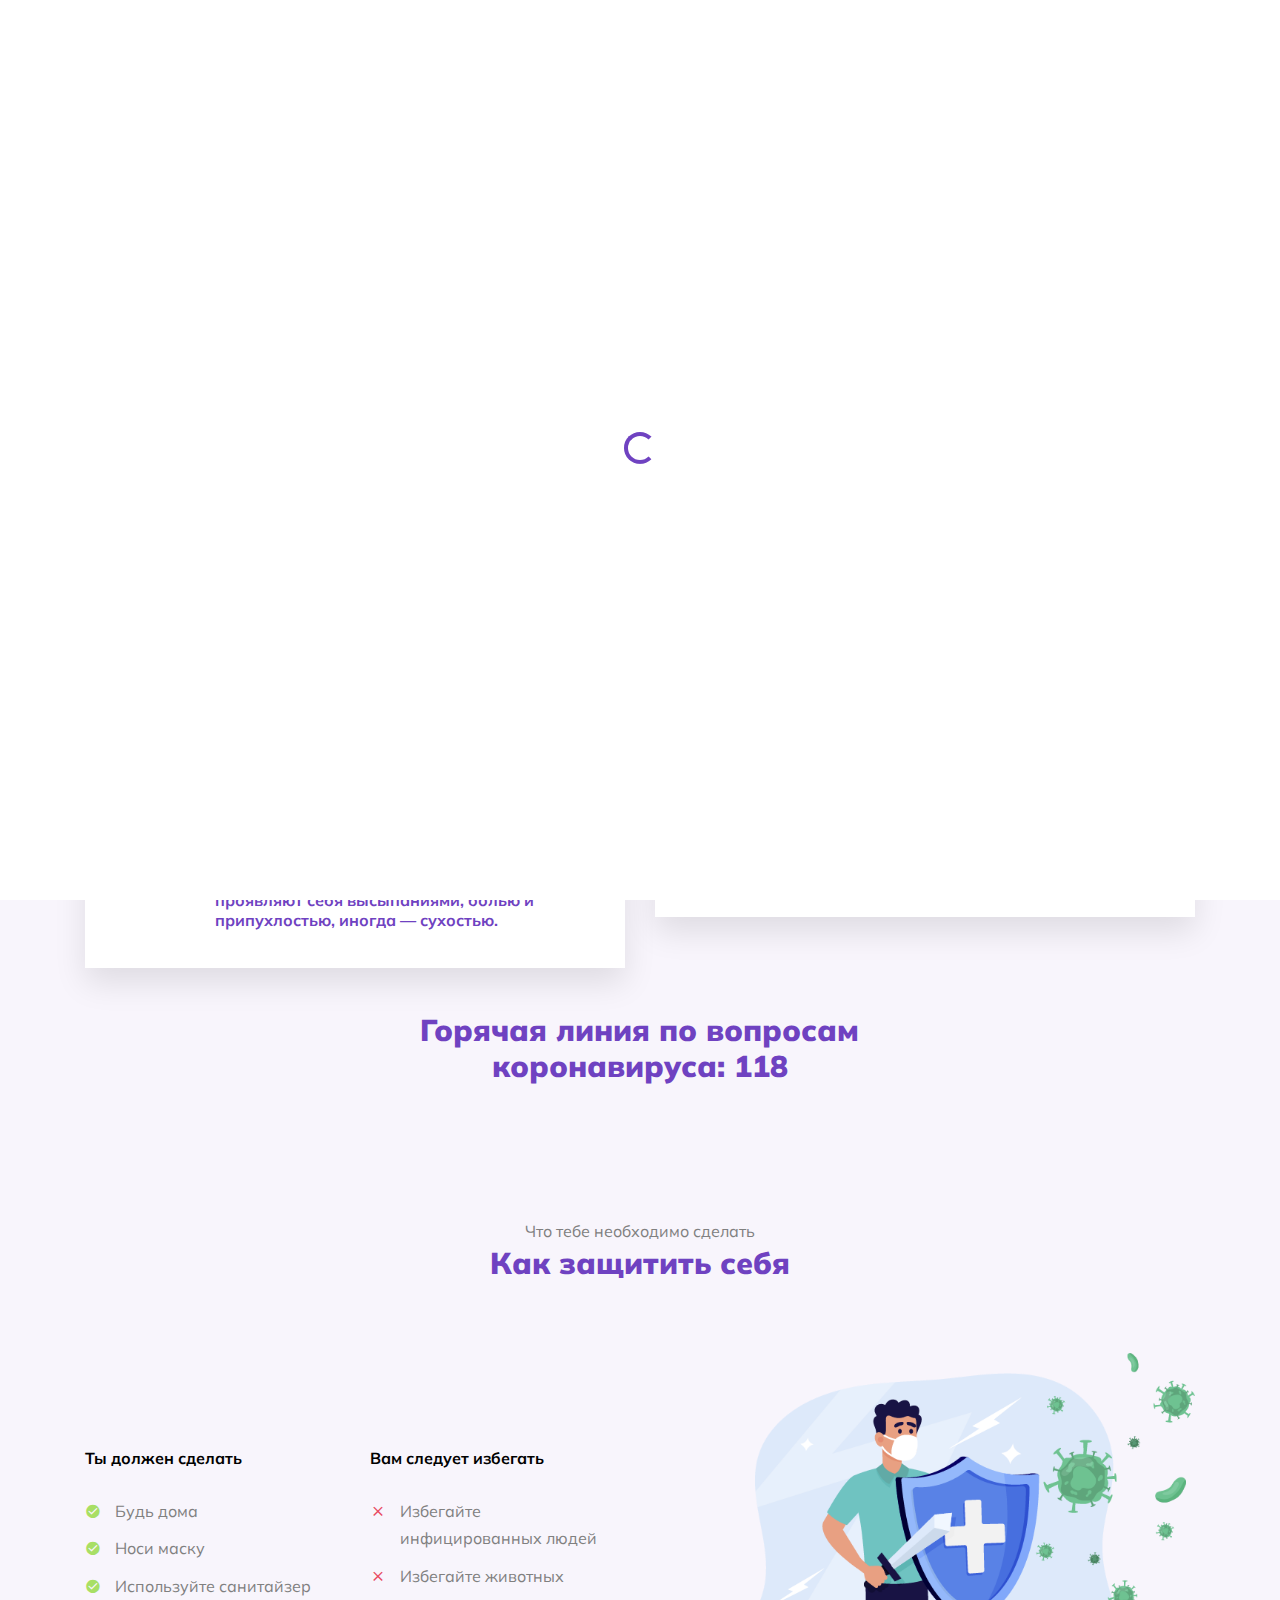
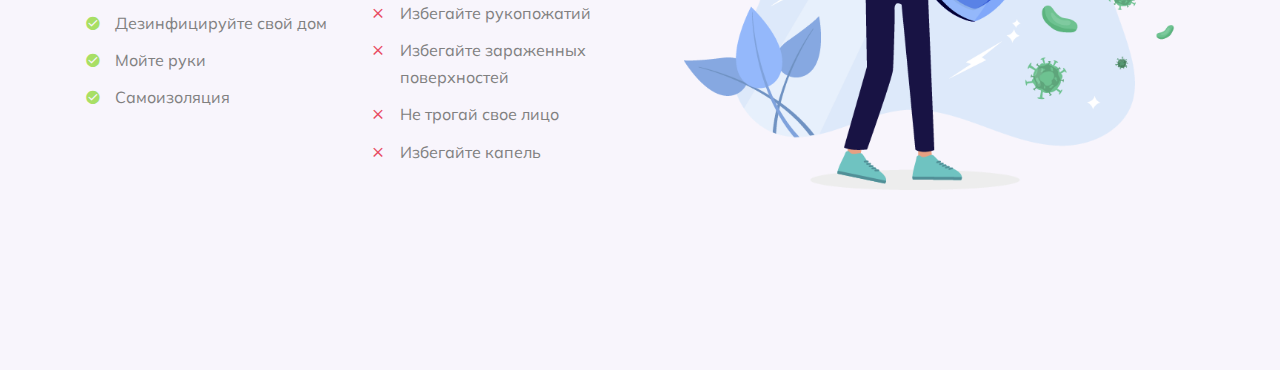
<file: symptoms.html>
<!doctype html>
<html lang="en">

<head>
    <title>Covid &mdash; Website Template by Colorlib</title>
    <meta charset="utf-8">
    <meta name="viewport" content="width=device-width, initial-scale=1, shrink-to-fit=no">

    <link href="https://fonts.googleapis.com/css2?family=Mulish:wght@400;700;900&display=swap" rel="stylesheet">

    <link rel="stylesheet" href="fonts/icomoon/style.css">

    <link rel="stylesheet" href="css/bootstrap.min.css">
    <link rel="stylesheet" href="css/jquery-ui.css">
    <link rel="stylesheet" href="css/owl.carousel.min.css">
    <link rel="stylesheet" href="css/owl.theme.default.min.css">
    <link rel="stylesheet" href="css/owl.theme.default.min.css">

    <link rel="stylesheet" href="css/jquery.fancybox.min.css">

    <link rel="stylesheet" href="css/bootstrap-datepicker.css">

    <link rel="stylesheet" href="fonts/flaticon/font/flaticon.css">
    <link rel="stylesheet" href="fonts/flaticon-covid/font/flaticon.css">

    <link rel="stylesheet" href="css/aos.css">

    <link rel="stylesheet" href="css/style.css">

</head>

<body data-spy="scroll" data-target=".site-navbar-target" data-offset="300">


    <div id="overlayer"></div>
    <div class="loader">
        <div class="spinner-border text-primary" role="status">
            <span class="sr-only">Loading...</span>
        </div>
    </div>


    <div class="site-wrap">

        <div class="site-mobile-menu site-navbar-target">
            <div class="site-mobile-menu-header">
                <div class="site-mobile-menu-close mt-3">
                    <span class="icon-close2 js-menu-toggle"></span>
                </div>
            </div>
            <div class="site-mobile-menu-body"></div>
        </div>


        <header class="site-navbar light js-sticky-header site-navbar-target" role="banner">

            <div class="container">
                <div class="row align-items-center">

                    <div class="col-6 col-xl-2">
                        <div class="mb-0 site-logo"><a href="index.html" class="mb-0">Covid<span
                                    class="text-primary">.</span> </a></div>
                    </div>

                    <div class="col-12 col-md-10 d-none d-xl-block">
                        <nav class="site-navigation position-relative text-right" role="navigation">

                            <ul class="site-menu main-menu js-clone-nav mr-auto d-none d-lg-block">
                                <li><a href="index.html" class="nav-link">Главная</a></li>
                                <li class="has-children">
                                    <a class="nav-link">Профилактика</a>
                                    <ul class="dropdown">
                                        <li><a href="#" class="nav-link">Оставайтесь дома</a></li>
                                        <li><a href="#" class="nav-link">Соблюдайте дистанцию</a></li>
                                        <li><a href="#" class="nav-link">Надевайте маски</a></li>
                                        <li><a href="#" class="nav-link">Мойте руки</a></li>

                                    </ul>
                                </li>
                                <li><a href="symptoms.html" class="nav-link">Симптомы</a></li>

                                <li><a href="process.html" class="nav-link">Бизнес-процессы</a></li>
                            </ul>
                        </nav>
                    </div>


                    <div class="col-6 d-inline-block d-xl-none ml-md-0 py-3" style="position: relative; top: 3px;"><a href="#" class="site-menu-toggle js-menu-toggle float-right"><span
                                class="icon-menu h3 text-black"></span></a></div>

                </div>
            </div>

        </header>



        <div class="hero-v1">
            <div class="container">
                <div class="row align-items-center">
                    <div class="col-lg-6 mr-auto text-center text-lg-left">
                        <span class="d-block subheading">Covid</span>
                        <h1 class="heading mb-3">Симптомы</h1>




                    </div>
                    <div class="col-lg-6">
                        <figure class="illustration-2">
                            <img src="images/symptoms.png" alt="Image" class="img-fluid">
                        </figure>
                    </div>
                    <div class="col-lg-6"></div>
                </div>
            </div>
        </div>


        <!-- MAIN -->




        <div class="site-section bg-primary-light">
            <div class="container">
                <div class="row mb-5">
                    <div class="col-lg-7 mx-auto text-center">
                        <h2 class="mb-4 section-heading">Симптомы коронавируса</h2>
                    </div>
                </div>
                <div class="row">
                    <div class="col-lg-6 mb-4">
                        <div class="symptom d-flex">
                            <div class="img">
                                <img src="images/symptom_high-fever.png" alt="Image" class="img-fluid">
                            </div>
                            <div class="text">
                                <h3>ВЫСОКАЯ ТЕМПЕРАТУРА: Если температура тела превышает 41 °C, немедленно звоните в Службу неотложной медицинской помощи по телефону для чрезвычайных ситуаций</h3>
                            </div>
                        </div>
                    </div>
                    <div class="col-lg-6 mb-4">
                        <div class="symptom d-flex">
                            <div class="img">
                                <img src="images/symptom_cough.png" alt="Image" class="img-fluid">
                            </div>
                            <div class="text">
                                <h3>КАШЕЛЬ: Кашель – это защитный рефлекс, позволяющий очистить дыхательные пути от чрезмерного количества выделений или посторонних тел. Называется продуктивный. Кашель без особых признаков дыхательной недостаточности лечится
                                    дома.
                                </h3>
                            </div>
                        </div>
                    </div>
                    <div class="col-lg-6 mb-4">
                        <div class="symptom d-flex">
                            <div class="img">
                                <img src="images/symptom_sore-troath.png" alt="Image" class="img-fluid">
                            </div>
                            <div class="text">
                                <h3>БОЛЬ В ГОРЛЕ: Основные виновники боли в горле — вирусы, а также некоторые бактерии и грибки. Есть и другие причины — аллергия, курение или постоянное напряжение голосовых связок. Болезни полости рта проявляют себя высыпаниями,
                                    болью и припухлостью, иногда — сухостью.</h3>
                            </div>
                        </div>
                    </div>

                    <div class="col-lg-6 mb-4">
                        <div class="symptom d-flex">
                            <div class="img">
                                <img src="images/symptom_headache.png" alt="Image" class="img-fluid">
                            </div>
                            <div class="text">
                                <h3>Головная боль: это один из самых частых симптомов при заражении омикрон-штаммом коронавируса.</h3>
                            </div>
                        </div>
                    </div>
                </div>

                <div class="row justify-content-md-center">
                    <div class="col-lg-10">
                        <div class="note row">
                            <div class="col-lg-7 mx-auto text-center">
                                <h2 class="mb-4 section-heading">Горячая линия по вопросам коронавируса: 118</h2>
                            </div>
                        </div>
                    </div>
                </div>
            </div>


            <div class="site-section">
                <div class="container">
                    <div class="row mb-5">
                        <div class="col-lg-7 mx-auto text-center">
                            <span class="subheading">Что тебе необходимо сделать</span>
                            <h2 class="mb-4 section-heading">Как защитить себя</h2>
                        </div>
                    </div>
                    <div class="row">
                        <div class="col-lg-6 ">
                            <div class="row mt-5 pt-5">
                                <div class="col-lg-6 do ">
                                    <h3>Ты должен сделать</h3>
                                    <ul class="list-unstyled check">
                                        <li>Будь дома</li>
                                        <li>Носи маску</li>
                                        <li>Используйте санитайзер</li>
                                        <li>Дезинфицируйте свой дом</li>
                                        <li>Мойте руки</li>
                                        <li>Самоизоляция</li>
                                    </ul>
                                </div>
                                <div class="col-lg-6 dont ">
                                    <h3>Вам следует избегать</h3>
                                    <ul class="list-unstyled cross">
                                        <li>Избегайте инфицированных людей</li>
                                        <li>Избегайте животных</li>
                                        <li>Избегайте рукопожатий</li>
                                        <li>Избегайте зараженных поверхностей</li>
                                        <li>Не трогай свое лицо</li>
                                        <li>Избегайте капель</li>
                                    </ul>
                                </div>
                            </div>
                        </div>
                        <div class="col-lg-6">
                            <img src="images/protect.png" alt="Image" class="img-fluid">
                        </div>
                    </div>
                </div>
            </div>





        </div>

    </div>
    <!-- .site-wrap -->

    <script src="js/jquery-3.3.1.min.js"></script>
    <script src="js/jquery-ui.js"></script>
    <script src="js/popper.min.js"></script>
    <script src="js/bootstrap.min.js"></script>
    <script src="js/owl.carousel.min.js"></script>
    <script src="js/jquery.countdown.min.js"></script>
    <script src="js/jquery.easing.1.3.js"></script>
    <script src="js/aos.js"></script>
    <script src="js/jquery.fancybox.min.js"></script>
    <script src="js/jquery.sticky.js"></script>
    <script src="js/isotope.pkgd.min.js"></script>


    <script src="js/main.js"></script>


</body>

</html>
</file>
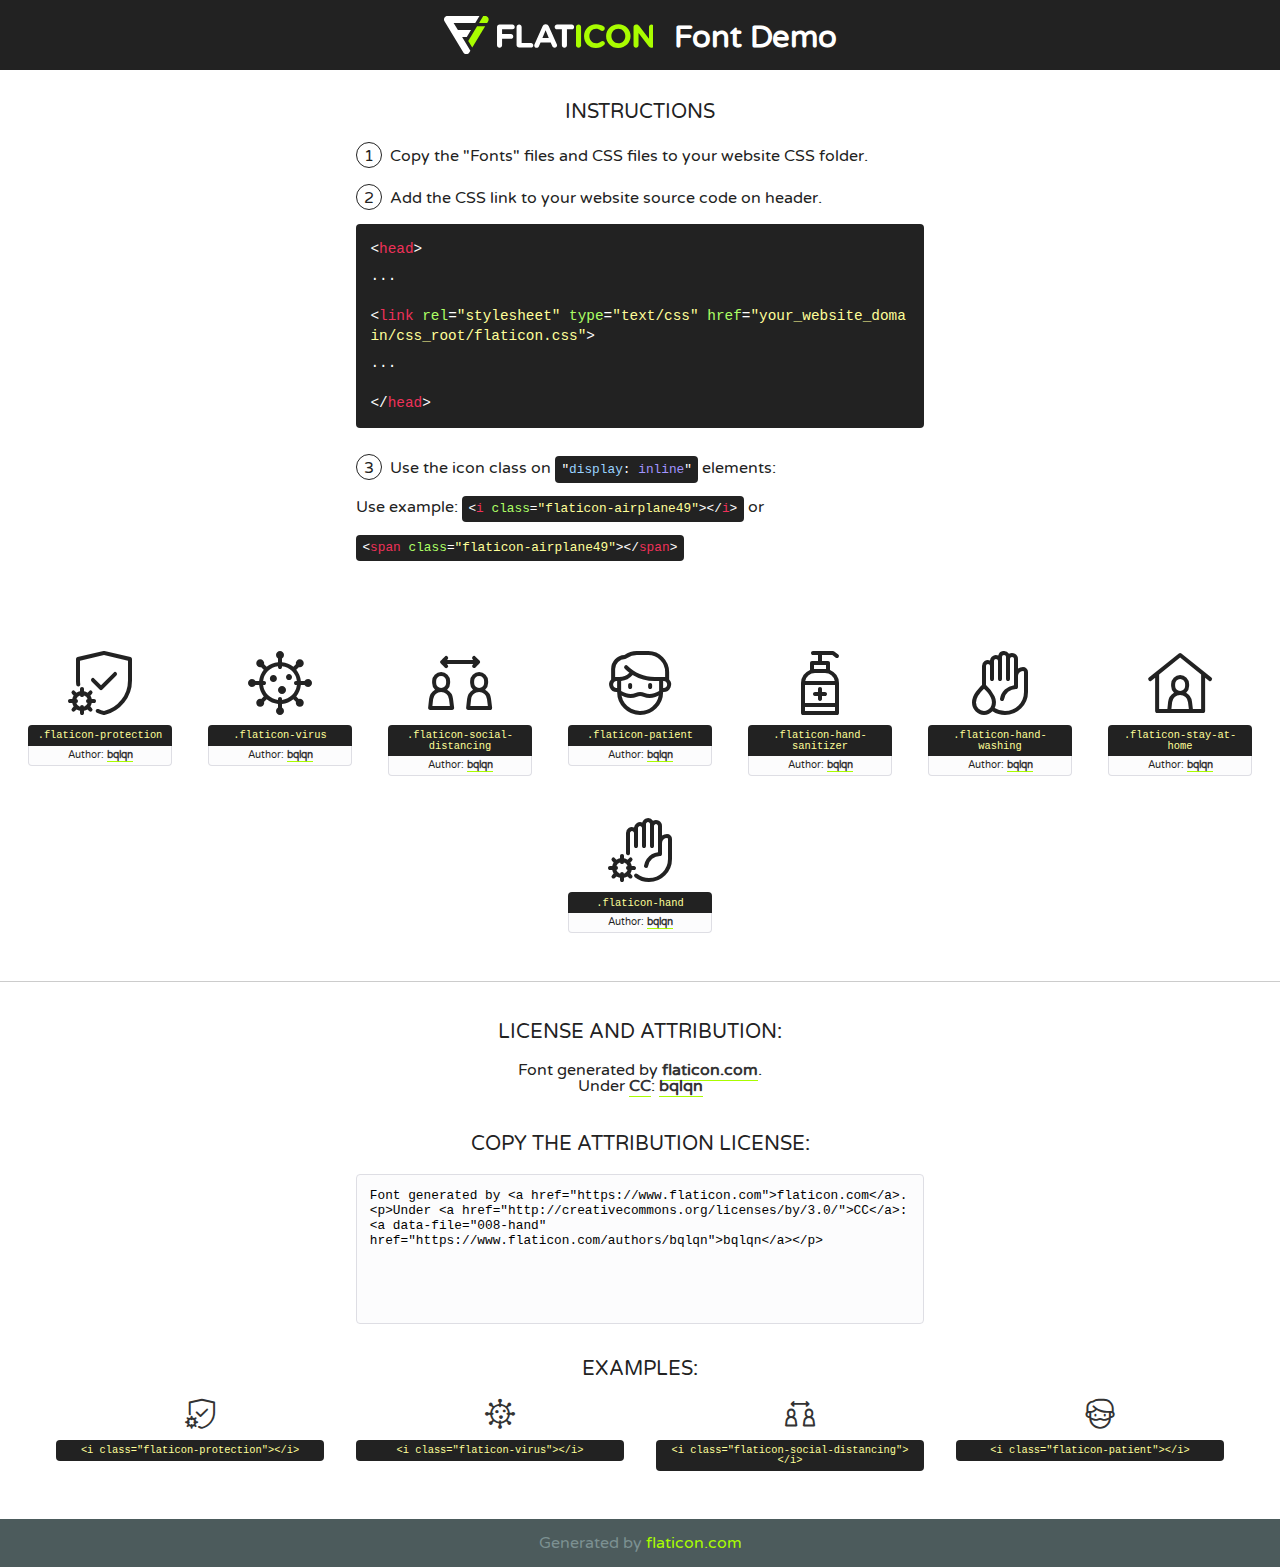
<file: fonts/flaticon-covid/font/flaticon.html>
<!DOCTYPE html>
<!--
  Flaticon icon font: Flaticon
  Creation date: 30/07/2020 04:12
-->
<html>
<!DOCTYPE html>
<html>

<head>
    <title>Flaticon WebFont</title>
    <link href="http://fonts.googleapis.com/css?family=Varela+Round" rel="stylesheet" type="text/css" />
    <link rel="stylesheet" type="text/css" href="flaticon.css">
    <meta charset="UTF-8">
    <style>
    html, body, div, span, applet, object, iframe,
    h1, h2, h3, h4, h5, h6, p, blockquote, pre,
    a, abbr, acronym, address, big, cite, code,
    del, dfn, em, img, ins, kbd, q, s, samp,
    small, strike, strong, sub, sup, tt, var,
    b, u, i, center,
    dl, dt, dd, ol, ul, li,
    fieldset, form, label, legend,
    table, caption, tbody, tfoot, thead, tr, th, td,
    article, aside, canvas, details, embed, 
    figure, figcaption, footer, header, hgroup, 
    menu, nav, output, ruby, section, summary,
    time, mark, audio, video {
        margin: 0;
        padding: 0;
        border: 0;
        font-size: 100%;
        font: inherit;
        vertical-align: baseline;
    }
    /* HTML5 display-role reset for older browsers */
    article, aside, details, figcaption, figure, 
    footer, header, hgroup, menu, nav, section {
        display: block;
    }
    body {
        line-height: 1;
    }
    ol, ul {
        list-style: none;
    }
    blockquote, q {
        quotes: none;
    }
    blockquote:before, blockquote:after,
    q:before, q:after {
        content: '';
        content: none;
    }
    table {
        border-collapse: collapse;
        border-spacing: 0;
    }
    body {
        font-family: 'Varela Round', Helvetica, Arial, sans-serif;
        font-size: 16px;
        color: #222;
    }
    a {
        color: #333;
        border-bottom: 1px solid #a9fd00;
        font-weight: bold;
        text-decoration: none;
    }
    * {
        -moz-box-sizing: border-box;
        -webkit-box-sizing: border-box;
        box-sizing: border-box;
        margin: 0;
        padding: 0;
    }
    [class^="flaticon-"]:before, [class*=" flaticon-"]:before, [class^="flaticon-"]:after, [class*=" flaticon-"]:after {
        font-family: Flaticon;
        font-size: 30px;
        font-style: normal;
        margin-left: 20px;
        color: #333;
    }
    .wrapper {
        max-width: 600px;
        margin: auto;
        padding: 0 1em;
    }
    .title {
        font-size: 1.25em;
        text-align: center;
        margin-bottom: 1em;
        text-transform: uppercase;
    }
    header {
        text-align: center;
        background-color: #222;
        color: #fff;
        padding: 1em;
    }
    header .logo {
        width: 210px;
        height: 38px;
        display: inline-block;
        vertical-align: middle;
        margin-right: 1em;
        border: none;
    }
    header strong {
        font-size: 1.95em;
        font-weight: bold;
        vertical-align: middle;
        margin-top: 5px;
        display: inline-block;
    }
    .demo {
        margin: 2em auto;
        line-height: 1.25em;
    }
    .demo ul li {
        margin-bottom: 1em;
    }
    .demo ul li .num {
        color: #222;
        border-radius: 20px;
        display: inline-block;
        width: 26px;
        padding: 3px;
        height: 26px;
        text-align: center;
        margin-right: 0.5em;
        border: 1px solid #222;
    }
    .demo ul li code {
        background-color: #222;
        border-radius: 4px;
        padding: 0.25em 0.5em;
        display: inline-block;
        color: #fff;
        font-family: Consolas,Monaco,Lucida Console,Liberation Mono,DejaVu Sans Mono,Bitstream Vera Sans Mono,Courier New, monospace;
        font-weight: lighter;
        margin-top: 1em;
        font-size: 0.8em;
        word-break: break-all;
    }
    .demo ul li code.big {
        padding: 1em;
        font-size: 0.9em;
    }
    .demo ul li code .red {
        color: #EF3159;
    }
    .demo ul li code .green {
        color: #ACFF65;
    }
    .demo ul li code .yellow {
        color: #FFFF99;
    }
    .demo ul li code .blue {
        color: #99D3FF;
    }
    .demo ul li code .purple {
        color: #A295FF;
    }
    .demo ul li code .dots {
        margin-top: 0.5em;
        display: block;
    }
    #glyphs {
        border-bottom: 1px solid #ccc;
        padding: 2em 0;
        text-align: center;
    }
    .glyph {
        display: inline-block;
        width: 9em;
        margin: 1em;
        text-align: center;
        vertical-align: top;
        background: #FFF;
    }
    .glyph .glyph-icon {
        padding: 10px;
        display: block;
        font-family:"Flaticon";
        font-size: 64px;
        line-height: 1;
    }
    .glyph .glyph-icon:before {
        font-size: 64px;
        color: #222;
        margin-left: 0;
    }
    .class-name {
        font-size: 0.65em;
        background-color: #222;
        color: #fff;
        border-radius: 4px 4px 0 0;
        padding: 0.5em;
        color: #FFFF99;
        font-family: Consolas,Monaco,Lucida Console,Liberation Mono,DejaVu Sans Mono,Bitstream Vera Sans Mono,Courier New, monospace;
    }
    .author-name {
        font-size: 0.6em;
        background-color: #fcfcfd;
        border: 1px solid #DEDEE4;
        border-top: 0;
        border-radius: 0 0 4px 4px;
        padding: 0.5em;
    }
    .class-name:last-child {
        font-size: 10px;
        color:#888;
    }
    .class-name:last-child a {
        font-size: 10px;
        color:#555;
    }
    .class-name:last-child a:hover {
        color:#a9fd00;
    }
    .glyph > input {
        display: block;
        width: 100px;
        margin: 5px auto;
        text-align: center;
        font-size: 12px;
        cursor: text;
    }
    .glyph > input.icon-input {
        font-family:"Flaticon";
        font-size: 16px;
        margin-bottom: 10px;
    }
    .attribution .title {
        margin-top: 2em;
    }
    .attribution textarea {
        background-color: #fcfcfd;
        padding: 1em;
        border: none;
        box-shadow: none;
        border: 1px solid #DEDEE4;
        border-radius: 4px;
        resize: none;
        width: 100%;
        height: 150px;
        font-size: 0.8em;
        font-family: Consolas,Monaco,Lucida Console,Liberation Mono,DejaVu Sans Mono,Bitstream Vera Sans Mono,Courier New, monospace;
        -webkit-appearance: none;
    }
    .iconsuse {
        margin: 2em auto;
        text-align: center;
        max-width: 1200px;
    }
    .iconsuse:after {
        content: '';
        display: table;
        clear: both;
    }
    .iconsuse .image {
        float: left;
        width: 25%;
        padding: 0 1em;
    }
    .iconsuse .image p {
        margin-bottom: 1em;
    }
    .iconsuse .image span {
        display: block;
        font-size: 0.65em;
        background-color: #222;
        color: #fff;
        border-radius: 4px;
        padding: 0.5em;
        color: #FFFF99;
        margin-top: 1em;
        font-family: Consolas,Monaco,Lucida Console,Liberation Mono,DejaVu Sans Mono,Bitstream Vera Sans Mono,Courier New, monospace;
    }
    #footer {
        text-align: center;
        background-color: #4C5B5C;
        color: #7c9192;
        padding: 1em;
    }
    #footer a {
        border: none;
        color: #a9fd00;
        font-weight: normal;
    }
    @media (max-width: 960px) {
        .iconsuse .image {
            width: 50%;
        }
    }
    @media (max-width: 560px) {
        .iconsuse .image {
            width: 100%;
        }
    }
    </style>
</head>

<body class="characters-off">

    <header>
        <a href="https://www.flaticon.com" target="_blank" class="logo">
            <svg version="1.1" xmlns="http://www.w3.org/2000/svg" xmlns:xlink="http://www.w3.org/1999/xlink" xmlns:a="http://ns.adobe.com/AdobeSVGViewerExtensions/3.0/" viewBox="0 0 560.875 102.036" enable-background="new 0 0 560.875 102.036" xml:space="preserve">
                <defs>
                </defs>
                <g>
                    <g class="letters">
                        <path fill="#ffffff" d="M141.596,29.675c0-3.777,2.985-6.767,6.764-6.767h34.438c3.426,0,6.15,2.728,6.15,6.15
                        c0,3.43-2.724,6.149-6.15,6.149h-27.674v13.091h23.719c3.429,0,6.151,2.724,6.151,6.15c0,3.43-2.723,6.149-6.151,6.149h-23.719
                        v17.574c0,3.773-2.986,6.761-6.764,6.761c-3.779,0-6.764-2.989-6.764-6.761V29.675z"></path>
                        <path fill="#ffffff" d="M193.844,29.149c0-3.781,2.985-6.767,6.764-6.767c3.776,0,6.763,2.985,6.763,6.767v42.957h25.039
                        c3.426,0,6.149,2.726,6.149,6.153c0,3.425-2.723,6.15-6.149,6.15h-31.802c-3.779,0-6.764-2.986-6.764-6.768V29.149z"></path>
                        <path fill="#ffffff" d="M241.891,75.71l21.438-48.407c1.492-3.341,4.215-5.357,7.906-5.357h0.792
                        c3.686,0,6.323,2.017,7.815,5.357l21.439,48.407c0.436,0.967,0.701,1.845,0.701,2.723c0,3.602-2.809,6.501-6.414,6.501
                        c-3.161,0-5.269-1.845-6.499-4.655l-4.132-9.661h-27.059l-4.301,10.102c-1.144,2.631-3.426,4.214-6.237,4.214
                        c-3.517,0-6.24-2.81-6.24-6.325C241.1,77.64,241.451,76.677,241.891,75.71z M279.932,58.666l-8.521-20.297l-8.526,20.297H279.932
                        z"></path>
                        <path fill="#ffffff" d="M314.864,35.387H301.86c-3.429,0-6.239-2.813-6.239-6.238c0-3.429,2.811-6.24,6.239-6.24h39.533
                        c3.426,0,6.237,2.811,6.237,6.24c0,3.425-2.811,6.238-6.237,6.238h-13.001v42.785c0,3.773-2.99,6.761-6.764,6.761
                        c-3.779,0-6.764-2.989-6.764-6.761V35.387z"></path>
                        <path fill="#A9FD00" d="M352.615,29.149c0-3.781,2.985-6.767,6.767-6.767c3.774,0,6.761,2.985,6.761,6.767v49.024
                        c0,3.773-2.987,6.761-6.761,6.761c-3.781,0-6.767-2.989-6.767-6.761V29.149z"></path>
                        <path fill="#A9FD00" d="M374.132,53.836v-0.179c0-17.481,13.178-31.801,32.065-31.801c9.22,0,15.459,2.458,20.557,6.238
                        c1.402,1.054,2.637,2.985,2.637,5.357c0,3.692-2.985,6.59-6.681,6.59c-1.845,0-3.071-0.702-4.044-1.319
                        c-3.776-2.813-7.729-4.393-12.562-4.393c-10.364,0-17.831,8.611-17.831,19.154v0.173c0,10.542,7.291,19.329,17.831,19.329
                        c5.715,0,9.492-1.756,13.359-4.834c1.049-0.874,2.458-1.491,4.039-1.491c3.429,0,6.325,2.813,6.325,6.236
                        c0,2.106-1.056,3.78-2.282,4.834c-5.539,4.834-12.036,7.733-21.878,7.733C387.572,85.464,374.132,71.493,374.132,53.836z"></path>
                        <path fill="#A9FD00" d="M433.009,53.836v-0.179c0-17.481,13.79-31.801,32.766-31.801c18.981,0,32.592,14.143,32.592,31.628v0.173
                        c0,17.483-13.785,31.807-32.769,31.807C446.625,85.464,433.009,71.32,433.009,53.836z M484.224,53.836v-0.179
                        c0-10.539-7.725-19.326-18.626-19.326c-10.893,0-18.449,8.611-18.449,19.154v0.173c0,10.542,7.73,19.329,18.626,19.329
                        C476.676,72.986,484.224,64.378,484.224,53.836z"></path>
                        <path fill="#A9FD00" d="M506.233,29.321c0-3.774,2.99-6.763,6.767-6.763h1.401c3.252,0,5.183,1.583,7.029,3.953l26.093,34.265
                        V29.059c0-3.692,2.99-6.677,6.681-6.677c3.683,0,6.671,2.985,6.671,6.677v48.934c0,3.78-2.987,6.765-6.764,6.765h-0.436
                        c-3.257,0-5.188-1.581-7.034-3.953l-27.056-35.492v32.944c0,3.687-2.985,6.676-6.678,6.676c-3.683,0-6.673-2.989-6.673-6.676
                        V29.321z"></path>
                    </g>
                    <g class="insignia">
                        <path fill="#ffffff" d="M48.372,56.137h12.517l11.156-18.537H37.186L25.688,18.539h57.825L94.668,0H9.271
                        C5.925,0,2.842,1.801,1.198,4.716c-1.644,2.907-1.593,6.482,0.134,9.343l50.38,83.501c1.678,2.781,4.689,4.476,7.938,4.476
                        c3.246,0,6.257-1.695,7.935-4.476l2.898-4.804L48.372,56.137z"></path>
                        <g class="i">
                            <path fill="#A9FD00" d="M93.575,18.539h0.031v0.004l21.652,0.004l2.705-4.488c1.727-2.861,1.778-6.436,0.133-9.343
                            C116.454,1.801,113.371,0,110.026,0h-5.294L93.575,18.539z"></path>
                            <polygon fill="#A9FD00" points="88.291,27.356 64.725,66.486 75.519,84.404 109.942,27.356"></polygon>
                        </g>
                    </g>
                </g>
            </svg>
        </a>
        <strong>Font Demo</strong>
    </header>


    <section class="demo wrapper">

        <p class="title">Instructions</p>

        <ul>
            <li>
                <span class="num">1</span>Copy the "Fonts" files and CSS files to your website CSS folder.
            </li>
            <li>
                <span class="num">2</span>Add the CSS link to your website source code on header.
                <code class="big">
                    &lt;<span class="red">head</span>&gt;
                    <br/><span class="dots">...</span>
                    <br/>&lt;<span class="red">link</span> <span class="green">rel</span>=<span class="yellow">"stylesheet"</span> <span class="green">type</span>=<span class="yellow">"text/css"</span> <span class="green">href</span>=<span class="yellow">"your_website_domain/css_root/flaticon.css"</span>&gt;
                    <br/><span class="dots">...</span>
                    <br/>&lt;/<span class="red">head</span>&gt;
                </code>
            </li>

            <li>
                <p>
                    <span class="num">3</span>Use the icon class on <code>"<span class="blue">display</span>:<span class="purple"> inline</span>"</code> elements:
                    <br />
                    Use example: <code>&lt;<span class="red">i</span> <span class="green">class</span>=<span class="yellow">&quot;flaticon-airplane49&quot;</span>&gt;&lt;/<span class="red">i</span>&gt;</code> or <code>&lt;<span class="red">span</span> <span class="green">class</span>=<span class="yellow">&quot;flaticon-airplane49&quot;</span>&gt;&lt;/<span class="red">span</span>&gt;</code>
            </li>
        </ul>

    </section>




   <section id="glyphs">          
    
      
        <div class="glyph"><div class="glyph-icon flaticon-protection"></div>
            <div class="class-name">.flaticon-protection</div>
            <div class="author-name">Author: <a data-file="001-protection" href="https://www.flaticon.com/authors/bqlqn">bqlqn</a> </div> 
        </div>        
        
        <div class="glyph"><div class="glyph-icon flaticon-virus"></div>
            <div class="class-name">.flaticon-virus</div>
            <div class="author-name">Author: <a data-file="002-virus" href="https://www.flaticon.com/authors/bqlqn">bqlqn</a> </div> 
        </div>        
        
        <div class="glyph"><div class="glyph-icon flaticon-social-distancing"></div>
            <div class="class-name">.flaticon-social-distancing</div>
            <div class="author-name">Author: <a data-file="003-social-distancing" href="https://www.flaticon.com/authors/bqlqn">bqlqn</a> </div> 
        </div>        
        
        <div class="glyph"><div class="glyph-icon flaticon-patient"></div>
            <div class="class-name">.flaticon-patient</div>
            <div class="author-name">Author: <a data-file="004-patient" href="https://www.flaticon.com/authors/bqlqn">bqlqn</a> </div> 
        </div>        
        
        <div class="glyph"><div class="glyph-icon flaticon-hand-sanitizer"></div>
            <div class="class-name">.flaticon-hand-sanitizer</div>
            <div class="author-name">Author: <a data-file="005-hand-sanitizer" href="https://www.flaticon.com/authors/bqlqn">bqlqn</a> </div> 
        </div>        
        
        <div class="glyph"><div class="glyph-icon flaticon-hand-washing"></div>
            <div class="class-name">.flaticon-hand-washing</div>
            <div class="author-name">Author: <a data-file="006-hand-washing" href="https://www.flaticon.com/authors/bqlqn">bqlqn</a> </div> 
        </div>        
        
        <div class="glyph"><div class="glyph-icon flaticon-stay-at-home"></div>
            <div class="class-name">.flaticon-stay-at-home</div>
            <div class="author-name">Author: <a data-file="007-stay-at-home" href="https://www.flaticon.com/authors/bqlqn">bqlqn</a> </div> 
        </div>        
        
        <div class="glyph"><div class="glyph-icon flaticon-hand"></div>
            <div class="class-name">.flaticon-hand</div>
            <div class="author-name">Author: <a data-file="008-hand" href="https://www.flaticon.com/authors/bqlqn">bqlqn</a> </div> 
        </div>        
        

    </section>



    <section class="attribution wrapper"   style="text-align:center;">

      <div class="title">License and attribution:</div><div class="attrDiv">Font generated by <a href="https://www.flaticon.com">flaticon.com</a>. <div><p>Under <a href="http://creativecommons.org/licenses/by/3.0/">CC</a>: <a data-file="008-hand" href="https://www.flaticon.com/authors/bqlqn">bqlqn</a></p>  </div>
      </div>
      <div class="title">Copy the Attribution License:</div>

    <textarea onclick="this.focus();this.select();">Font generated by &lt;a href=&quot;https://www.flaticon.com&quot;&gt;flaticon.com&lt;/a&gt;. <p>Under <a href="http://creativecommons.org/licenses/by/3.0/">CC</a>: <a data-file="008-hand" href="https://www.flaticon.com/authors/bqlqn">bqlqn</a></p>  
     </textarea>

    </section>

    <section class="iconsuse">

          <div class="title">Examples:</div>            
             
            <div class="image">
                <p>
                    <i class="glyph-icon flaticon-protection"></i> 
                    <span>&lt;i class=&quot;flaticon-protection&quot;&gt;&lt;/i&gt;</span>
                </p>
            </div>
            
            <div class="image">
                <p>
                    <i class="glyph-icon flaticon-virus"></i> 
                    <span>&lt;i class=&quot;flaticon-virus&quot;&gt;&lt;/i&gt;</span>
                </p>
            </div>
            
            <div class="image">
                <p>
                    <i class="glyph-icon flaticon-social-distancing"></i> 
                    <span>&lt;i class=&quot;flaticon-social-distancing&quot;&gt;&lt;/i&gt;</span>
                </p>
            </div>
            
            <div class="image">
                <p>
                    <i class="glyph-icon flaticon-patient"></i> 
                    <span>&lt;i class=&quot;flaticon-patient&quot;&gt;&lt;/i&gt;</span>
                </p>
            </div>
                       
        </div>
                            
    </section>

<div id="footer">
    <div>Generated by <a href="https://www.flaticon.com">flaticon.com</a>
    </div>
</div>



</body>
</html>
</file>
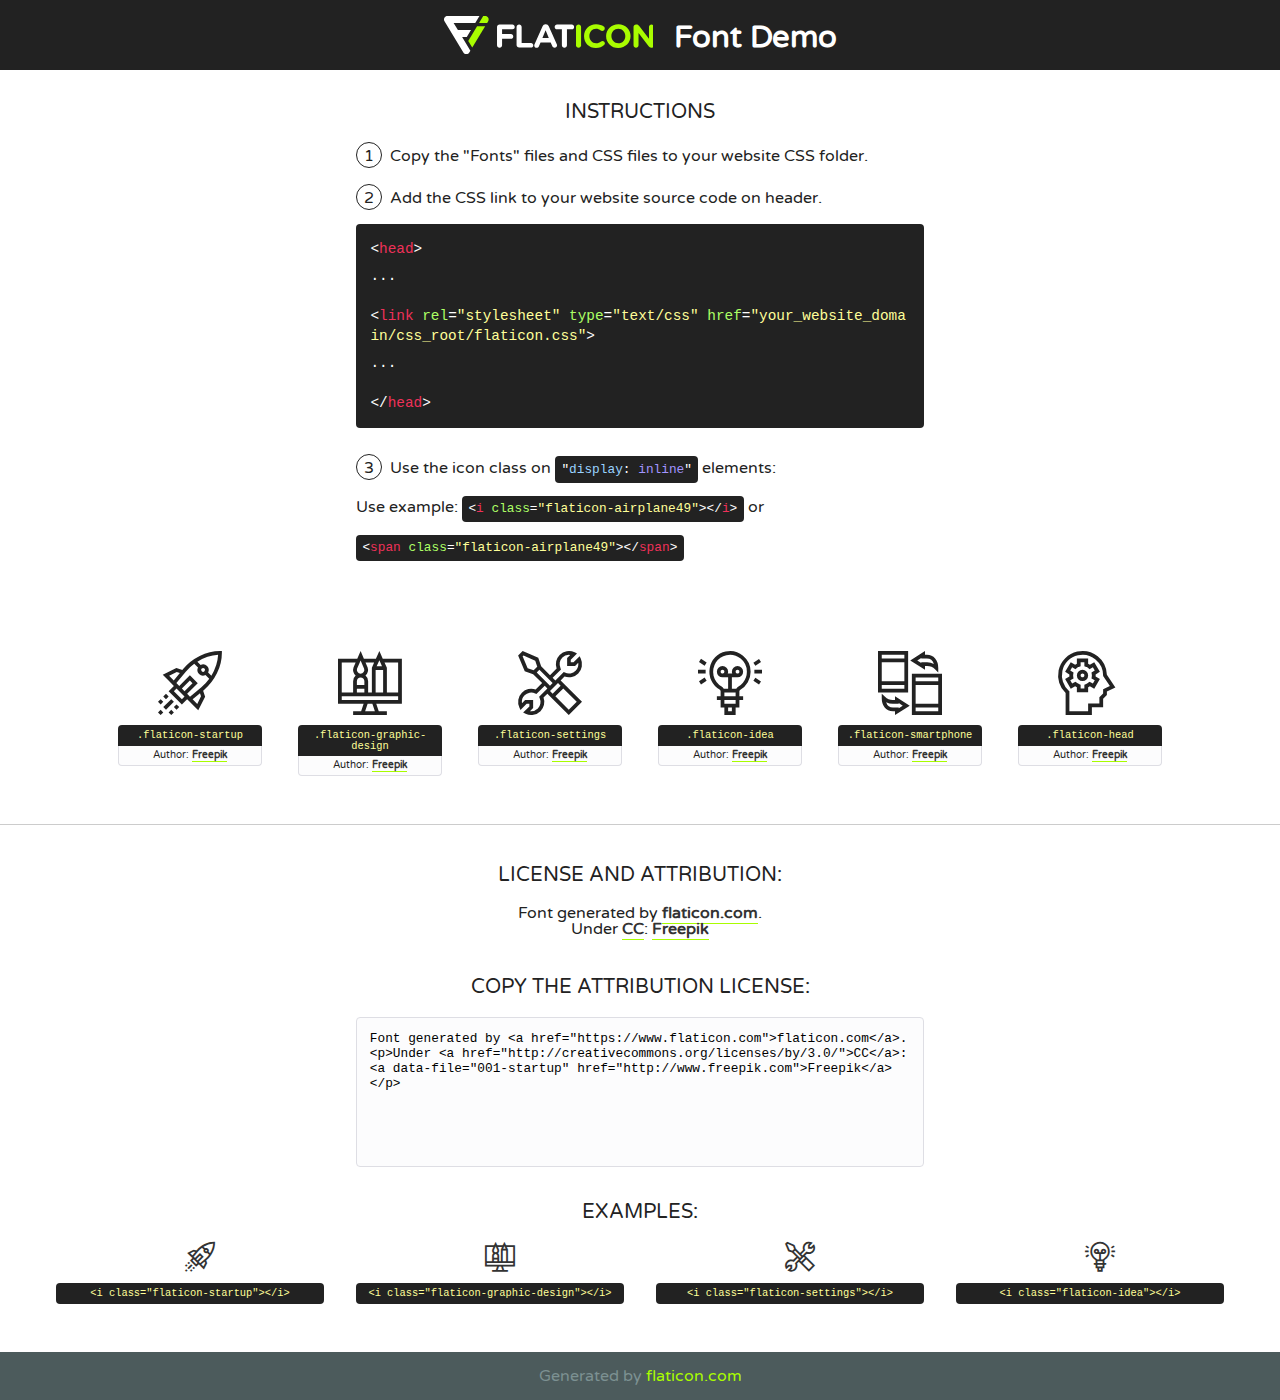
<file: fonts/flaticon/font/flaticon.html>
<!DOCTYPE html>
<!--
  Flaticon icon font: Flaticon
  Creation date: 03/04/2019 06:02
-->
<html>
<!DOCTYPE html>
<html>

<head>
    <title>Flaticon WebFont</title>
    <link href="http://fonts.googleapis.com/css?family=Varela+Round" rel="stylesheet" type="text/css" />
    <link rel="stylesheet" type="text/css" href="flaticon.css">
    <meta charset="UTF-8">
    <style>
    html, body, div, span, applet, object, iframe,
    h1, h2, h3, h4, h5, h6, p, blockquote, pre,
    a, abbr, acronym, address, big, cite, code,
    del, dfn, em, img, ins, kbd, q, s, samp,
    small, strike, strong, sub, sup, tt, var,
    b, u, i, center,
    dl, dt, dd, ol, ul, li,
    fieldset, form, label, legend,
    table, caption, tbody, tfoot, thead, tr, th, td,
    article, aside, canvas, details, embed, 
    figure, figcaption, footer, header, hgroup, 
    menu, nav, output, ruby, section, summary,
    time, mark, audio, video {
        margin: 0;
        padding: 0;
        border: 0;
        font-size: 100%;
        font: inherit;
        vertical-align: baseline;
    }
    /* HTML5 display-role reset for older browsers */
    article, aside, details, figcaption, figure, 
    footer, header, hgroup, menu, nav, section {
        display: block;
    }
    body {
        line-height: 1;
    }
    ol, ul {
        list-style: none;
    }
    blockquote, q {
        quotes: none;
    }
    blockquote:before, blockquote:after,
    q:before, q:after {
        content: '';
        content: none;
    }
    table {
        border-collapse: collapse;
        border-spacing: 0;
    }
    body {
        font-family: 'Varela Round', Helvetica, Arial, sans-serif;
        font-size: 16px;
        color: #222;
    }
    a {
        color: #333;
        border-bottom: 1px solid #a9fd00;
        font-weight: bold;
        text-decoration: none;
    }
    * {
        -moz-box-sizing: border-box;
        -webkit-box-sizing: border-box;
        box-sizing: border-box;
        margin: 0;
        padding: 0;
    }
    [class^="flaticon-"]:before, [class*=" flaticon-"]:before, [class^="flaticon-"]:after, [class*=" flaticon-"]:after {
        font-family: Flaticon;
        font-size: 30px;
        font-style: normal;
        margin-left: 20px;
        color: #333;
    }
    .wrapper {
        max-width: 600px;
        margin: auto;
        padding: 0 1em;
    }
    .title {
        font-size: 1.25em;
        text-align: center;
        margin-bottom: 1em;
        text-transform: uppercase;
    }
    header {
        text-align: center;
        background-color: #222;
        color: #fff;
        padding: 1em;
    }
    header .logo {
        width: 210px;
        height: 38px;
        display: inline-block;
        vertical-align: middle;
        margin-right: 1em;
        border: none;
    }
    header strong {
        font-size: 1.95em;
        font-weight: bold;
        vertical-align: middle;
        margin-top: 5px;
        display: inline-block;
    }
    .demo {
        margin: 2em auto;
        line-height: 1.25em;
    }
    .demo ul li {
        margin-bottom: 1em;
    }
    .demo ul li .num {
        color: #222;
        border-radius: 20px;
        display: inline-block;
        width: 26px;
        padding: 3px;
        height: 26px;
        text-align: center;
        margin-right: 0.5em;
        border: 1px solid #222;
    }
    .demo ul li code {
        background-color: #222;
        border-radius: 4px;
        padding: 0.25em 0.5em;
        display: inline-block;
        color: #fff;
        font-family: Consolas,Monaco,Lucida Console,Liberation Mono,DejaVu Sans Mono,Bitstream Vera Sans Mono,Courier New, monospace;
        font-weight: lighter;
        margin-top: 1em;
        font-size: 0.8em;
        word-break: break-all;
    }
    .demo ul li code.big {
        padding: 1em;
        font-size: 0.9em;
    }
    .demo ul li code .red {
        color: #EF3159;
    }
    .demo ul li code .green {
        color: #ACFF65;
    }
    .demo ul li code .yellow {
        color: #FFFF99;
    }
    .demo ul li code .blue {
        color: #99D3FF;
    }
    .demo ul li code .purple {
        color: #A295FF;
    }
    .demo ul li code .dots {
        margin-top: 0.5em;
        display: block;
    }
    #glyphs {
        border-bottom: 1px solid #ccc;
        padding: 2em 0;
        text-align: center;
    }
    .glyph {
        display: inline-block;
        width: 9em;
        margin: 1em;
        text-align: center;
        vertical-align: top;
        background: #FFF;
    }
    .glyph .glyph-icon {
        padding: 10px;
        display: block;
        font-family:"Flaticon";
        font-size: 64px;
        line-height: 1;
    }
    .glyph .glyph-icon:before {
        font-size: 64px;
        color: #222;
        margin-left: 0;
    }
    .class-name {
        font-size: 0.65em;
        background-color: #222;
        color: #fff;
        border-radius: 4px 4px 0 0;
        padding: 0.5em;
        color: #FFFF99;
        font-family: Consolas,Monaco,Lucida Console,Liberation Mono,DejaVu Sans Mono,Bitstream Vera Sans Mono,Courier New, monospace;
    }
    .author-name {
        font-size: 0.6em;
        background-color: #fcfcfd;
        border: 1px solid #DEDEE4;
        border-top: 0;
        border-radius: 0 0 4px 4px;
        padding: 0.5em;
    }
    .class-name:last-child {
        font-size: 10px;
        color:#888;
    }
    .class-name:last-child a {
        font-size: 10px;
        color:#555;
    }
    .class-name:last-child a:hover {
        color:#a9fd00;
    }
    .glyph > input {
        display: block;
        width: 100px;
        margin: 5px auto;
        text-align: center;
        font-size: 12px;
        cursor: text;
    }
    .glyph > input.icon-input {
        font-family:"Flaticon";
        font-size: 16px;
        margin-bottom: 10px;
    }
    .attribution .title {
        margin-top: 2em;
    }
    .attribution textarea {
        background-color: #fcfcfd;
        padding: 1em;
        border: none;
        box-shadow: none;
        border: 1px solid #DEDEE4;
        border-radius: 4px;
        resize: none;
        width: 100%;
        height: 150px;
        font-size: 0.8em;
        font-family: Consolas,Monaco,Lucida Console,Liberation Mono,DejaVu Sans Mono,Bitstream Vera Sans Mono,Courier New, monospace;
        -webkit-appearance: none;
    }
    .iconsuse {
        margin: 2em auto;
        text-align: center;
        max-width: 1200px;
    }
    .iconsuse:after {
        content: '';
        display: table;
        clear: both;
    }
    .iconsuse .image {
        float: left;
        width: 25%;
        padding: 0 1em;
    }
    .iconsuse .image p {
        margin-bottom: 1em;
    }
    .iconsuse .image span {
        display: block;
        font-size: 0.65em;
        background-color: #222;
        color: #fff;
        border-radius: 4px;
        padding: 0.5em;
        color: #FFFF99;
        margin-top: 1em;
        font-family: Consolas,Monaco,Lucida Console,Liberation Mono,DejaVu Sans Mono,Bitstream Vera Sans Mono,Courier New, monospace;
    }
    #footer {
        text-align: center;
        background-color: #4C5B5C;
        color: #7c9192;
        padding: 1em;
    }
    #footer a {
        border: none;
        color: #a9fd00;
        font-weight: normal;
    }
    @media (max-width: 960px) {
        .iconsuse .image {
            width: 50%;
        }
    }
    @media (max-width: 560px) {
        .iconsuse .image {
            width: 100%;
        }
    }
    </style>
</head>

<body class="characters-off">

    <header>
        <a href="https://www.flaticon.com" target="_blank" class="logo">
            <svg version="1.1" xmlns="http://www.w3.org/2000/svg" xmlns:xlink="http://www.w3.org/1999/xlink" xmlns:a="http://ns.adobe.com/AdobeSVGViewerExtensions/3.0/" viewBox="0 0 560.875 102.036" enable-background="new 0 0 560.875 102.036" xml:space="preserve">
                <defs>
                </defs>
                <g>
                    <g class="letters">
                        <path fill="#ffffff" d="M141.596,29.675c0-3.777,2.985-6.767,6.764-6.767h34.438c3.426,0,6.15,2.728,6.15,6.15
                        c0,3.43-2.724,6.149-6.15,6.149h-27.674v13.091h23.719c3.429,0,6.151,2.724,6.151,6.15c0,3.43-2.723,6.149-6.151,6.149h-23.719
                        v17.574c0,3.773-2.986,6.761-6.764,6.761c-3.779,0-6.764-2.989-6.764-6.761V29.675z"></path>
                        <path fill="#ffffff" d="M193.844,29.149c0-3.781,2.985-6.767,6.764-6.767c3.776,0,6.763,2.985,6.763,6.767v42.957h25.039
                        c3.426,0,6.149,2.726,6.149,6.153c0,3.425-2.723,6.15-6.149,6.15h-31.802c-3.779,0-6.764-2.986-6.764-6.768V29.149z"></path>
                        <path fill="#ffffff" d="M241.891,75.71l21.438-48.407c1.492-3.341,4.215-5.357,7.906-5.357h0.792
                        c3.686,0,6.323,2.017,7.815,5.357l21.439,48.407c0.436,0.967,0.701,1.845,0.701,2.723c0,3.602-2.809,6.501-6.414,6.501
                        c-3.161,0-5.269-1.845-6.499-4.655l-4.132-9.661h-27.059l-4.301,10.102c-1.144,2.631-3.426,4.214-6.237,4.214
                        c-3.517,0-6.24-2.81-6.24-6.325C241.1,77.64,241.451,76.677,241.891,75.71z M279.932,58.666l-8.521-20.297l-8.526,20.297H279.932
                        z"></path>
                        <path fill="#ffffff" d="M314.864,35.387H301.86c-3.429,0-6.239-2.813-6.239-6.238c0-3.429,2.811-6.24,6.239-6.24h39.533
                        c3.426,0,6.237,2.811,6.237,6.24c0,3.425-2.811,6.238-6.237,6.238h-13.001v42.785c0,3.773-2.99,6.761-6.764,6.761
                        c-3.779,0-6.764-2.989-6.764-6.761V35.387z"></path>
                        <path fill="#A9FD00" d="M352.615,29.149c0-3.781,2.985-6.767,6.767-6.767c3.774,0,6.761,2.985,6.761,6.767v49.024
                        c0,3.773-2.987,6.761-6.761,6.761c-3.781,0-6.767-2.989-6.767-6.761V29.149z"></path>
                        <path fill="#A9FD00" d="M374.132,53.836v-0.179c0-17.481,13.178-31.801,32.065-31.801c9.22,0,15.459,2.458,20.557,6.238
                        c1.402,1.054,2.637,2.985,2.637,5.357c0,3.692-2.985,6.59-6.681,6.59c-1.845,0-3.071-0.702-4.044-1.319
                        c-3.776-2.813-7.729-4.393-12.562-4.393c-10.364,0-17.831,8.611-17.831,19.154v0.173c0,10.542,7.291,19.329,17.831,19.329
                        c5.715,0,9.492-1.756,13.359-4.834c1.049-0.874,2.458-1.491,4.039-1.491c3.429,0,6.325,2.813,6.325,6.236
                        c0,2.106-1.056,3.78-2.282,4.834c-5.539,4.834-12.036,7.733-21.878,7.733C387.572,85.464,374.132,71.493,374.132,53.836z"></path>
                        <path fill="#A9FD00" d="M433.009,53.836v-0.179c0-17.481,13.79-31.801,32.766-31.801c18.981,0,32.592,14.143,32.592,31.628v0.173
                        c0,17.483-13.785,31.807-32.769,31.807C446.625,85.464,433.009,71.32,433.009,53.836z M484.224,53.836v-0.179
                        c0-10.539-7.725-19.326-18.626-19.326c-10.893,0-18.449,8.611-18.449,19.154v0.173c0,10.542,7.73,19.329,18.626,19.329
                        C476.676,72.986,484.224,64.378,484.224,53.836z"></path>
                        <path fill="#A9FD00" d="M506.233,29.321c0-3.774,2.99-6.763,6.767-6.763h1.401c3.252,0,5.183,1.583,7.029,3.953l26.093,34.265
                        V29.059c0-3.692,2.99-6.677,6.681-6.677c3.683,0,6.671,2.985,6.671,6.677v48.934c0,3.78-2.987,6.765-6.764,6.765h-0.436
                        c-3.257,0-5.188-1.581-7.034-3.953l-27.056-35.492v32.944c0,3.687-2.985,6.676-6.678,6.676c-3.683,0-6.673-2.989-6.673-6.676
                        V29.321z"></path>
                    </g>
                    <g class="insignia">
                        <path fill="#ffffff" d="M48.372,56.137h12.517l11.156-18.537H37.186L25.688,18.539h57.825L94.668,0H9.271
                        C5.925,0,2.842,1.801,1.198,4.716c-1.644,2.907-1.593,6.482,0.134,9.343l50.38,83.501c1.678,2.781,4.689,4.476,7.938,4.476
                        c3.246,0,6.257-1.695,7.935-4.476l2.898-4.804L48.372,56.137z"></path>
                        <g class="i">
                            <path fill="#A9FD00" d="M93.575,18.539h0.031v0.004l21.652,0.004l2.705-4.488c1.727-2.861,1.778-6.436,0.133-9.343
                            C116.454,1.801,113.371,0,110.026,0h-5.294L93.575,18.539z"></path>
                            <polygon fill="#A9FD00" points="88.291,27.356 64.725,66.486 75.519,84.404 109.942,27.356"></polygon>
                        </g>
                    </g>
                </g>
            </svg>
        </a>
        <strong>Font Demo</strong>
    </header>


    <section class="demo wrapper">

        <p class="title">Instructions</p>

        <ul>
            <li>
                <span class="num">1</span>Copy the "Fonts" files and CSS files to your website CSS folder.
            </li>
            <li>
                <span class="num">2</span>Add the CSS link to your website source code on header.
                <code class="big">
                    &lt;<span class="red">head</span>&gt;
                    <br/><span class="dots">...</span>
                    <br/>&lt;<span class="red">link</span> <span class="green">rel</span>=<span class="yellow">"stylesheet"</span> <span class="green">type</span>=<span class="yellow">"text/css"</span> <span class="green">href</span>=<span class="yellow">"your_website_domain/css_root/flaticon.css"</span>&gt;
                    <br/><span class="dots">...</span>
                    <br/>&lt;/<span class="red">head</span>&gt;
                </code>
            </li>

            <li>
                <p>
                    <span class="num">3</span>Use the icon class on <code>"<span class="blue">display</span>:<span class="purple"> inline</span>"</code> elements:
                    <br />
                    Use example: <code>&lt;<span class="red">i</span> <span class="green">class</span>=<span class="yellow">&quot;flaticon-airplane49&quot;</span>&gt;&lt;/<span class="red">i</span>&gt;</code> or <code>&lt;<span class="red">span</span> <span class="green">class</span>=<span class="yellow">&quot;flaticon-airplane49&quot;</span>&gt;&lt;/<span class="red">span</span>&gt;</code>
            </li>
        </ul>

    </section>




   <section id="glyphs">          
    
      
        <div class="glyph"><div class="glyph-icon flaticon-startup"></div>
            <div class="class-name">.flaticon-startup</div>
            <div class="author-name">Author: <a data-file="001-startup" href="http://www.freepik.com">Freepik</a> </div> 
        </div>        
        
        <div class="glyph"><div class="glyph-icon flaticon-graphic-design"></div>
            <div class="class-name">.flaticon-graphic-design</div>
            <div class="author-name">Author: <a data-file="002-graphic-design" href="http://www.freepik.com">Freepik</a> </div> 
        </div>        
        
        <div class="glyph"><div class="glyph-icon flaticon-settings"></div>
            <div class="class-name">.flaticon-settings</div>
            <div class="author-name">Author: <a data-file="003-settings" href="http://www.freepik.com">Freepik</a> </div> 
        </div>        
        
        <div class="glyph"><div class="glyph-icon flaticon-idea"></div>
            <div class="class-name">.flaticon-idea</div>
            <div class="author-name">Author: <a data-file="004-idea" href="http://www.freepik.com">Freepik</a> </div> 
        </div>        
        
        <div class="glyph"><div class="glyph-icon flaticon-smartphone"></div>
            <div class="class-name">.flaticon-smartphone</div>
            <div class="author-name">Author: <a data-file="005-smartphone" href="http://www.freepik.com">Freepik</a> </div> 
        </div>        
        
        <div class="glyph"><div class="glyph-icon flaticon-head"></div>
            <div class="class-name">.flaticon-head</div>
            <div class="author-name">Author: <a data-file="006-head" href="http://www.freepik.com">Freepik</a> </div> 
        </div>        
        

    </section>



    <section class="attribution wrapper"   style="text-align:center;">

      <div class="title">License and attribution:</div><div class="attrDiv">Font generated by <a href="https://www.flaticon.com">flaticon.com</a>. <div><p>Under <a href="http://creativecommons.org/licenses/by/3.0/">CC</a>: <a data-file="001-startup" href="http://www.freepik.com">Freepik</a></p>  </div>
      </div>
      <div class="title">Copy the Attribution License:</div>

    <textarea onclick="this.focus();this.select();">Font generated by &lt;a href=&quot;https://www.flaticon.com&quot;&gt;flaticon.com&lt;/a&gt;. <p>Under <a href="http://creativecommons.org/licenses/by/3.0/">CC</a>: <a data-file="001-startup" href="http://www.freepik.com">Freepik</a></p>  
     </textarea>

    </section>

    <section class="iconsuse">

          <div class="title">Examples:</div>            
             
            <div class="image">
                <p>
                    <i class="glyph-icon flaticon-startup"></i> 
                    <span>&lt;i class=&quot;flaticon-startup&quot;&gt;&lt;/i&gt;</span>
                </p>
            </div>
            
            <div class="image">
                <p>
                    <i class="glyph-icon flaticon-graphic-design"></i> 
                    <span>&lt;i class=&quot;flaticon-graphic-design&quot;&gt;&lt;/i&gt;</span>
                </p>
            </div>
            
            <div class="image">
                <p>
                    <i class="glyph-icon flaticon-settings"></i> 
                    <span>&lt;i class=&quot;flaticon-settings&quot;&gt;&lt;/i&gt;</span>
                </p>
            </div>
            
            <div class="image">
                <p>
                    <i class="glyph-icon flaticon-idea"></i> 
                    <span>&lt;i class=&quot;flaticon-idea&quot;&gt;&lt;/i&gt;</span>
                </p>
            </div>
                       
        </div>
                            
    </section>

<div id="footer">
    <div>Generated by <a href="https://www.flaticon.com">flaticon.com</a>
    </div>
</div>



</body>
</html>
</file>
<file: fonts/icomoon/style.css>
@font-face {
  font-family: 'icomoon';
  src:  url('fonts/icomoon.eot?10si43');
  src:  url('fonts/icomoon.eot?10si43#iefix') format('embedded-opentype'),
    url('fonts/icomoon.ttf?10si43') format('truetype'),
    url('fonts/icomoon.woff?10si43') format('woff'),
    url('fonts/icomoon.svg?10si43#icomoon') format('svg');
  font-weight: normal;
  font-style: normal;
}

[class^="icon-"], [class*=" icon-"] {
  /* use !important to prevent issues with browser extensions that change fonts */
  font-family: 'icomoon' !important;
  speak: none;
  font-style: normal;
  font-weight: normal;
  font-variant: normal;
  text-transform: none;
  line-height: 1;

  /* Better Font Rendering =========== */
  -webkit-font-smoothing: antialiased;
  -moz-osx-font-smoothing: grayscale;
}

.icon-asterisk:before {
  content: "\f069";
}
.icon-plus:before {
  content: "\f067";
}
.icon-question:before {
  content: "\f128";
}
.icon-minus:before {
  content: "\f068";
}
.icon-glass:before {
  content: "\f000";
}
.icon-music:before {
  content: "\f001";
}
.icon-search:before {
  content: "\f002";
}
.icon-envelope-o:before {
  content: "\f003";
}
.icon-heart:before {
  content: "\f004";
}
.icon-star:before {
  content: "\f005";
}
.icon-star-o:before {
  content: "\f006";
}
.icon-user:before {
  content: "\f007";
}
.icon-film:before {
  content: "\f008";
}
.icon-th-large:before {
  content: "\f009";
}
.icon-th:before {
  content: "\f00a";
}
.icon-th-list:before {
  content: "\f00b";
}
.icon-check:before {
  content: "\f00c";
}
.icon-close:before {
  content: "\f00d";
}
.icon-remove:before {
  content: "\f00d";
}
.icon-times:before {
  content: "\f00d";
}
.icon-search-plus:before {
  content: "\f00e";
}
.icon-search-minus:before {
  content: "\f010";
}
.icon-power-off:before {
  content: "\f011";
}
.icon-signal:before {
  content: "\f012";
}
.icon-cog:before {
  content: "\f013";
}
.icon-gear:before {
  content: "\f013";
}
.icon-trash-o:before {
  content: "\f014";
}
.icon-home:before {
  content: "\f015";
}
.icon-file-o:before {
  content: "\f016";
}
.icon-clock-o:before {
  content: "\f017";
}
.icon-road:before {
  content: "\f018";
}
.icon-download:before {
  content: "\f019";
}
.icon-arrow-circle-o-down:before {
  content: "\f01a";
}
.icon-arrow-circle-o-up:before {
  content: "\f01b";
}
.icon-inbox:before {
  content: "\f01c";
}
.icon-play-circle-o:before {
  content: "\f01d";
}
.icon-repeat:before {
  content: "\f01e";
}
.icon-rotate-right:before {
  content: "\f01e";
}
.icon-refresh:before {
  content: "\f021";
}
.icon-list-alt:before {
  content: "\f022";
}
.icon-lock:before {
  content: "\f023";
}
.icon-flag:before {
  content: "\f024";
}
.icon-headphones:before {
  content: "\f025";
}
.icon-volume-off:before {
  content: "\f026";
}
.icon-volume-down:before {
  content: "\f027";
}
.icon-volume-up:before {
  content: "\f028";
}
.icon-qrcode:before {
  content: "\f029";
}
.icon-barcode:before {
  content: "\f02a";
}
.icon-tag:before {
  content: "\f02b";
}
.icon-tags:before {
  content: "\f02c";
}
.icon-book:before {
  content: "\f02d";
}
.icon-bookmark:before {
  content: "\f02e";
}
.icon-print:before {
  content: "\f02f";
}
.icon-camera:before {
  content: "\f030";
}
.icon-font:before {
  content: "\f031";
}
.icon-bold:before {
  content: "\f032";
}
.icon-italic:before {
  content: "\f033";
}
.icon-text-height:before {
  content: "\f034";
}
.icon-text-width:before {
  content: "\f035";
}
.icon-align-left:before {
  content: "\f036";
}
.icon-align-center:before {
  content: "\f037";
}
.icon-align-right:before {
  content: "\f038";
}
.icon-align-justify:before {
  content: "\f039";
}
.icon-list:before {
  content: "\f03a";
}
.icon-dedent:before {
  content: "\f03b";
}
.icon-outdent:before {
  content: "\f03b";
}
.icon-indent:before {
  content: "\f03c";
}
.icon-video-camera:before {
  content: "\f03d";
}
.icon-image:before {
  content: "\f03e";
}
.icon-photo:before {
  content: "\f03e";
}
.icon-picture-o:before {
  content: "\f03e";
}
.icon-pencil:before {
  content: "\f040";
}
.icon-map-marker:before {
  content: "\f041";
}
.icon-adjust:before {
  content: "\f042";
}
.icon-tint:before {
  content: "\f043";
}
.icon-edit:before {
  content: "\f044";
}
.icon-pencil-square-o:before {
  content: "\f044";
}
.icon-share-square-o:before {
  content: "\f045";
}
.icon-check-square-o:before {
  content: "\f046";
}
.icon-arrows:before {
  content: "\f047";
}
.icon-step-backward:before {
  content: "\f048";
}
.icon-fast-backward:before {
  content: "\f049";
}
.icon-backward:before {
  content: "\f04a";
}
.icon-play:before {
  content: "\f04b";
}
.icon-pause:before {
  content: "\f04c";
}
.icon-stop:before {
  content: "\f04d";
}
.icon-forward:before {
  content: "\f04e";
}
.icon-fast-forward:before {
  content: "\f050";
}
.icon-step-forward:before {
  content: "\f051";
}
.icon-eject:before {
  content: "\f052";
}
.icon-chevron-left:before {
  content: "\f053";
}
.icon-chevron-right:before {
  content: "\f054";
}
.icon-plus-circle:before {
  content: "\f055";
}
.icon-minus-circle:before {
  content: "\f056";
}
.icon-times-circle:before {
  content: "\f057";
}
.icon-check-circle:before {
  content: "\f058";
}
.icon-question-circle:before {
  content: "\f059";
}
.icon-info-circle:before {
  content: "\f05a";
}
.icon-crosshairs:before {
  content: "\f05b";
}
.icon-times-circle-o:before {
  content: "\f05c";
}
.icon-check-circle-o:before {
  content: "\f05d";
}
.icon-ban:before {
  content: "\f05e";
}
.icon-arrow-left:before {
  content: "\f060";
}
.icon-arrow-right:before {
  content: "\f061";
}
.icon-arrow-up:before {
  content: "\f062";
}
.icon-arrow-down:before {
  content: "\f063";
}
.icon-mail-forward:before {
  content: "\f064";
}
.icon-share:before {
  content: "\f064";
}
.icon-expand:before {
  content: "\f065";
}
.icon-compress:before {
  content: "\f066";
}
.icon-exclamation-circle:before {
  content: "\f06a";
}
.icon-gift:before {
  content: "\f06b";
}
.icon-leaf:before {
  content: "\f06c";
}
.icon-fire:before {
  content: "\f06d";
}
.icon-eye:before {
  content: "\f06e";
}
.icon-eye-slash:before {
  content: "\f070";
}
.icon-exclamation-triangle:before {
  content: "\f071";
}
.icon-warning:before {
  content: "\f071";
}
.icon-plane:before {
  content: "\f072";
}
.icon-calendar:before {
  content: "\f073";
}
.icon-random:before {
  content: "\f074";
}
.icon-comment:before {
  content: "\f075";
}
.icon-magnet:before {
  content: "\f076";
}
.icon-chevron-up:before {
  content: "\f077";
}
.icon-chevron-down:before {
  content: "\f078";
}
.icon-retweet:before {
  content: "\f079";
}
.icon-shopping-cart:before {
  content: "\f07a";
}
.icon-folder:before {
  content: "\f07b";
}
.icon-folder-open:before {
  content: "\f07c";
}
.icon-arrows-v:before {
  content: "\f07d";
}
.icon-arrows-h:before {
  content: "\f07e";
}
.icon-bar-chart:before {
  content: "\f080";
}
.icon-bar-chart-o:before {
  content: "\f080";
}
.icon-twitter-square:before {
  content: "\f081";
}
.icon-facebook-square:before {
  content: "\f082";
}
.icon-camera-retro:before {
  content: "\f083";
}
.icon-key:before {
  content: "\f084";
}
.icon-cogs:before {
  content: "\f085";
}
.icon-gears:before {
  content: "\f085";
}
.icon-comments:before {
  content: "\f086";
}
.icon-thumbs-o-up:before {
  content: "\f087";
}
.icon-thumbs-o-down:before {
  content: "\f088";
}
.icon-star-half:before {
  content: "\f089";
}
.icon-heart-o:before {
  content: "\f08a";
}
.icon-sign-out:before {
  content: "\f08b";
}
.icon-linkedin-square:before {
  content: "\f08c";
}
.icon-thumb-tack:before {
  content: "\f08d";
}
.icon-external-link:before {
  content: "\f08e";
}
.icon-sign-in:before {
  content: "\f090";
}
.icon-trophy:before {
  content: "\f091";
}
.icon-github-square:before {
  content: "\f092";
}
.icon-upload:before {
  content: "\f093";
}
.icon-lemon-o:before {
  content: "\f094";
}
.icon-phone:before {
  content: "\f095";
}
.icon-square-o:before {
  content: "\f096";
}
.icon-bookmark-o:before {
  content: "\f097";
}
.icon-phone-square:before {
  content: "\f098";
}
.icon-twitter:before {
  content: "\f099";
}
.icon-facebook:before {
  content: "\f09a";
}
.icon-facebook-f:before {
  content: "\f09a";
}
.icon-github:before {
  content: "\f09b";
}
.icon-unlock:before {
  content: "\f09c";
}
.icon-credit-card:before {
  content: "\f09d";
}
.icon-feed:before {
  content: "\f09e";
}
.icon-rss:before {
  content: "\f09e";
}
.icon-hdd-o:before {
  content: "\f0a0";
}
.icon-bullhorn:before {
  content: "\f0a1";
}
.icon-bell-o:before {
  content: "\f0a2";
}
.icon-certificate:before {
  content: "\f0a3";
}
.icon-hand-o-right:before {
  content: "\f0a4";
}
.icon-hand-o-left:before {
  content: "\f0a5";
}
.icon-hand-o-up:before {
  content: "\f0a6";
}
.icon-hand-o-down:before {
  content: "\f0a7";
}
.icon-arrow-circle-left:before {
  content: "\f0a8";
}
.icon-arrow-circle-right:before {
  content: "\f0a9";
}
.icon-arrow-circle-up:before {
  content: "\f0aa";
}
.icon-arrow-circle-down:before {
  content: "\f0ab";
}
.icon-globe:before {
  content: "\f0ac";
}
.icon-wrench:before {
  content: "\f0ad";
}
.icon-tasks:before {
  content: "\f0ae";
}
.icon-filter:before {
  content: "\f0b0";
}
.icon-briefcase:before {
  content: "\f0b1";
}
.icon-arrows-alt:before {
  content: "\f0b2";
}
.icon-group:before {
  content: "\f0c0";
}
.icon-users:before {
  content: "\f0c0";
}
.icon-chain:before {
  content: "\f0c1";
}
.icon-link:before {
  content: "\f0c1";
}
.icon-cloud:before {
  content: "\f0c2";
}
.icon-flask:before {
  content: "\f0c3";
}
.icon-cut:before {
  content: "\f0c4";
}
.icon-scissors:before {
  content: "\f0c4";
}
.icon-copy:before {
  content: "\f0c5";
}
.icon-files-o:before {
  content: "\f0c5";
}
.icon-paperclip:before {
  content: "\f0c6";
}
.icon-floppy-o:before {
  content: "\f0c7";
}
.icon-save:before {
  content: "\f0c7";
}
.icon-square:before {
  content: "\f0c8";
}
.icon-bars:before {
  content: "\f0c9";
}
.icon-navicon:before {
  content: "\f0c9";
}
.icon-reorder:before {
  content: "\f0c9";
}
.icon-list-ul:before {
  content: "\f0ca";
}
.icon-list-ol:before {
  content: "\f0cb";
}
.icon-strikethrough:before {
  content: "\f0cc";
}
.icon-underline:before {
  content: "\f0cd";
}
.icon-table:before {
  content: "\f0ce";
}
.icon-magic:before {
  content: "\f0d0";
}
.icon-truck:before {
  content: "\f0d1";
}
.icon-pinterest:before {
  content: "\f0d2";
}
.icon-pinterest-square:before {
  content: "\f0d3";
}
.icon-google-plus-square:before {
  content: "\f0d4";
}
.icon-google-plus:before {
  content: "\f0d5";
}
.icon-money:before {
  content: "\f0d6";
}
.icon-caret-down:before {
  content: "\f0d7";
}
.icon-caret-up:before {
  content: "\f0d8";
}
.icon-caret-left:before {
  content: "\f0d9";
}
.icon-caret-right:before {
  content: "\f0da";
}
.icon-columns:before {
  content: "\f0db";
}
.icon-sort:before {
  content: "\f0dc";
}
.icon-unsorted:before {
  content: "\f0dc";
}
.icon-sort-desc:before {
  content: "\f0dd";
}
.icon-sort-down:before {
  content: "\f0dd";
}
.icon-sort-asc:before {
  content: "\f0de";
}
.icon-sort-up:before {
  content: "\f0de";
}
.icon-envelope:before {
  content: "\f0e0";
}
.icon-linkedin:before {
  content: "\f0e1";
}
.icon-rotate-left:before {
  content: "\f0e2";
}
.icon-undo:before {
  content: "\f0e2";
}
.icon-gavel:before {
  content: "\f0e3";
}
.icon-legal:before {
  content: "\f0e3";
}
.icon-dashboard:before {
  content: "\f0e4";
}
.icon-tachometer:before {
  content: "\f0e4";
}
.icon-comment-o:before {
  content: "\f0e5";
}
.icon-comments-o:before {
  content: "\f0e6";
}
.icon-bolt:before {
  content: "\f0e7";
}
.icon-flash:before {
  content: "\f0e7";
}
.icon-sitemap:before {
  content: "\f0e8";
}
.icon-umbrella:before {
  content: "\f0e9";
}
.icon-clipboard:before {
  content: "\f0ea";
}
.icon-paste:before {
  content: "\f0ea";
}
.icon-lightbulb-o:before {
  content: "\f0eb";
}
.icon-exchange:before {
  content: "\f0ec";
}
.icon-cloud-download:before {
  content: "\f0ed";
}
.icon-cloud-upload:before {
  content: "\f0ee";
}
.icon-user-md:before {
  content: "\f0f0";
}
.icon-stethoscope:before {
  content: "\f0f1";
}
.icon-suitcase:before {
  content: "\f0f2";
}
.icon-bell:before {
  content: "\f0f3";
}
.icon-coffee:before {
  content: "\f0f4";
}
.icon-cutlery:before {
  content: "\f0f5";
}
.icon-file-text-o:before {
  content: "\f0f6";
}
.icon-building-o:before {
  content: "\f0f7";
}
.icon-hospital-o:before {
  content: "\f0f8";
}
.icon-ambulance:before {
  content: "\f0f9";
}
.icon-medkit:before {
  content: "\f0fa";
}
.icon-fighter-jet:before {
  content: "\f0fb";
}
.icon-beer:before {
  content: "\f0fc";
}
.icon-h-square:before {
  content: "\f0fd";
}
.icon-plus-square:before {
  content: "\f0fe";
}
.icon-angle-double-left:before {
  content: "\f100";
}
.icon-angle-double-right:before {
  content: "\f101";
}
.icon-angle-double-up:before {
  content: "\f102";
}
.icon-angle-double-down:before {
  content: "\f103";
}
.icon-angle-left:before {
  content: "\f104";
}
.icon-angle-right:before {
  content: "\f105";
}
.icon-angle-up:before {
  content: "\f106";
}
.icon-angle-down:before {
  content: "\f107";
}
.icon-desktop:before {
  content: "\f108";
}
.icon-laptop:before {
  content: "\f109";
}
.icon-tablet:before {
  content: "\f10a";
}
.icon-mobile:before {
  content: "\f10b";
}
.icon-mobile-phone:before {
  content: "\f10b";
}
.icon-circle-o:before {
  content: "\f10c";
}
.icon-quote-left:before {
  content: "\f10d";
}
.icon-quote-right:before {
  content: "\f10e";
}
.icon-spinner:before {
  content: "\f110";
}
.icon-circle:before {
  content: "\f111";
}
.icon-mail-reply:before {
  content: "\f112";
}
.icon-reply:before {
  content: "\f112";
}
.icon-github-alt:before {
  content: "\f113";
}
.icon-folder-o:before {
  content: "\f114";
}
.icon-folder-open-o:before {
  content: "\f115";
}
.icon-smile-o:before {
  content: "\f118";
}
.icon-frown-o:before {
  content: "\f119";
}
.icon-meh-o:before {
  content: "\f11a";
}
.icon-gamepad:before {
  content: "\f11b";
}
.icon-keyboard-o:before {
  content: "\f11c";
}
.icon-flag-o:before {
  content: "\f11d";
}
.icon-flag-checkered:before {
  content: "\f11e";
}
.icon-terminal:before {
  content: "\f120";
}
.icon-code:before {
  content: "\f121";
}
.icon-mail-reply-all:before {
  content: "\f122";
}
.icon-reply-all:before {
  content: "\f122";
}
.icon-star-half-empty:before {
  content: "\f123";
}
.icon-star-half-full:before {
  content: "\f123";
}
.icon-star-half-o:before {
  content: "\f123";
}
.icon-location-arrow:before {
  content: "\f124";
}
.icon-crop:before {
  content: "\f125";
}
.icon-code-fork:before {
  content: "\f126";
}
.icon-chain-broken:before {
  content: "\f127";
}
.icon-unlink:before {
  content: "\f127";
}
.icon-info:before {
  content: "\f129";
}
.icon-exclamation:before {
  content: "\f12a";
}
.icon-superscript:before {
  content: "\f12b";
}
.icon-subscript:before {
  content: "\f12c";
}
.icon-eraser:before {
  content: "\f12d";
}
.icon-puzzle-piece:before {
  content: "\f12e";
}
.icon-microphone:before {
  content: "\f130";
}
.icon-microphone-slash:before {
  content: "\f131";
}
.icon-shield:before {
  content: "\f132";
}
.icon-calendar-o:before {
  content: "\f133";
}
.icon-fire-extinguisher:before {
  content: "\f134";
}
.icon-rocket:before {
  content: "\f135";
}
.icon-maxcdn:before {
  content: "\f136";
}
.icon-chevron-circle-left:before {
  content: "\f137";
}
.icon-chevron-circle-right:before {
  content: "\f138";
}
.icon-chevron-circle-up:before {
  content: "\f139";
}
.icon-chevron-circle-down:before {
  content: "\f13a";
}
.icon-html5:before {
  content: "\f13b";
}
.icon-css3:before {
  content: "\f13c";
}
.icon-anchor:before {
  content: "\f13d";
}
.icon-unlock-alt:before {
  content: "\f13e";
}
.icon-bullseye:before {
  content: "\f140";
}
.icon-ellipsis-h:before {
  content: "\f141";
}
.icon-ellipsis-v:before {
  content: "\f142";
}
.icon-rss-square:before {
  content: "\f143";
}
.icon-play-circle:before {
  content: "\f144";
}
.icon-ticket:before {
  content: "\f145";
}
.icon-minus-square:before {
  content: "\f146";
}
.icon-minus-square-o:before {
  content: "\f147";
}
.icon-level-up:before {
  content: "\f148";
}
.icon-level-down:before {
  content: "\f149";
}
.icon-check-square:before {
  content: "\f14a";
}
.icon-pencil-square:before {
  content: "\f14b";
}
.icon-external-link-square:before {
  content: "\f14c";
}
.icon-share-square:before {
  content: "\f14d";
}
.icon-compass:before {
  content: "\f14e";
}
.icon-caret-square-o-down:before {
  content: "\f150";
}
.icon-toggle-down:before {
  content: "\f150";
}
.icon-caret-square-o-up:before {
  content: "\f151";
}
.icon-toggle-up:before {
  content: "\f151";
}
.icon-caret-square-o-right:before {
  content: "\f152";
}
.icon-toggle-right:before {
  content: "\f152";
}
.icon-eur:before {
  content: "\f153";
}
.icon-euro:before {
  content: "\f153";
}
.icon-gbp:before {
  content: "\f154";
}
.icon-dollar:before {
  content: "\f155";
}
.icon-usd:before {
  content: "\f155";
}
.icon-inr:before {
  content: "\f156";
}
.icon-rupee:before {
  content: "\f156";
}
.icon-cny:before {
  content: "\f157";
}
.icon-jpy:before {
  content: "\f157";
}
.icon-rmb:before {
  content: "\f157";
}
.icon-yen:before {
  content: "\f157";
}
.icon-rouble:before {
  content: "\f158";
}
.icon-rub:before {
  content: "\f158";
}
.icon-ruble:before {
  content: "\f158";
}
.icon-krw:before {
  content: "\f159";
}
.icon-won:before {
  content: "\f159";
}
.icon-bitcoin:before {
  content: "\f15a";
}
.icon-btc:before {
  content: "\f15a";
}
.icon-file:before {
  content: "\f15b";
}
.icon-file-text:before {
  content: "\f15c";
}
.icon-sort-alpha-asc:before {
  content: "\f15d";
}
.icon-sort-alpha-desc:before {
  content: "\f15e";
}
.icon-sort-amount-asc:before {
  content: "\f160";
}
.icon-sort-amount-desc:before {
  content: "\f161";
}
.icon-sort-numeric-asc:before {
  content: "\f162";
}
.icon-sort-numeric-desc:before {
  content: "\f163";
}
.icon-thumbs-up:before {
  content: "\f164";
}
.icon-thumbs-down:before {
  content: "\f165";
}
.icon-youtube-square:before {
  content: "\f166";
}
.icon-youtube:before {
  content: "\f167";
}
.icon-xing:before {
  content: "\f168";
}
.icon-xing-square:before {
  content: "\f169";
}
.icon-youtube-play:before {
  content: "\f16a";
}
.icon-dropbox:before {
  content: "\f16b";
}
.icon-stack-overflow:before {
  content: "\f16c";
}
.icon-instagram:before {
  content: "\f16d";
}
.icon-flickr:before {
  content: "\f16e";
}
.icon-adn:before {
  content: "\f170";
}
.icon-bitbucket:before {
  content: "\f171";
}
.icon-bitbucket-square:before {
  content: "\f172";
}
.icon-tumblr:before {
  content: "\f173";
}
.icon-tumblr-square:before {
  content: "\f174";
}
.icon-long-arrow-down:before {
  content: "\f175";
}
.icon-long-arrow-up:before {
  content: "\f176";
}
.icon-long-arrow-left:before {
  content: "\f177";
}
.icon-long-arrow-right:before {
  content: "\f178";
}
.icon-apple:before {
  content: "\f179";
}
.icon-windows:before {
  content: "\f17a";
}
.icon-android:before {
  content: "\f17b";
}
.icon-linux:before {
  content: "\f17c";
}
.icon-dribbble:before {
  content: "\f17d";
}
.icon-skype:before {
  content: "\f17e";
}
.icon-foursquare:before {
  content: "\f180";
}
.icon-trello:before {
  content: "\f181";
}
.icon-female:before {
  content: "\f182";
}
.icon-male:before {
  content: "\f183";
}
.icon-gittip:before {
  content: "\f184";
}
.icon-gratipay:before {
  content: "\f184";
}
.icon-sun-o:before {
  content: "\f185";
}
.icon-moon-o:before {
  content: "\f186";
}
.icon-archive:before {
  content: "\f187";
}
.icon-bug:before {
  content: "\f188";
}
.icon-vk:before {
  content: "\f189";
}
.icon-weibo:before {
  content: "\f18a";
}
.icon-renren:before {
  content: "\f18b";
}
.icon-pagelines:before {
  content: "\f18c";
}
.icon-stack-exchange:before {
  content: "\f18d";
}
.icon-arrow-circle-o-right:before {
  content: "\f18e";
}
.icon-arrow-circle-o-left:before {
  content: "\f190";
}
.icon-caret-square-o-left:before {
  content: "\f191";
}
.icon-toggle-left:before {
  content: "\f191";
}
.icon-dot-circle-o:before {
  content: "\f192";
}
.icon-wheelchair:before {
  content: "\f193";
}
.icon-vimeo-square:before {
  content: "\f194";
}
.icon-try:before {
  content: "\f195";
}
.icon-turkish-lira:before {
  content: "\f195";
}
.icon-plus-square-o:before {
  content: "\f196";
}
.icon-space-shuttle:before {
  content: "\f197";
}
.icon-slack:before {
  content: "\f198";
}
.icon-envelope-square:before {
  content: "\f199";
}
.icon-wordpress:before {
  content: "\f19a";
}
.icon-openid:before {
  content: "\f19b";
}
.icon-bank:before {
  content: "\f19c";
}
.icon-institution:before {
  content: "\f19c";
}
.icon-university:before {
  content: "\f19c";
}
.icon-graduation-cap:before {
  content: "\f19d";
}
.icon-mortar-board:before {
  content: "\f19d";
}
.icon-yahoo:before {
  content: "\f19e";
}
.icon-google:before {
  content: "\f1a0";
}
.icon-reddit:before {
  content: "\f1a1";
}
.icon-reddit-square:before {
  content: "\f1a2";
}
.icon-stumbleupon-circle:before {
  content: "\f1a3";
}
.icon-stumbleupon:before {
  content: "\f1a4";
}
.icon-delicious:before {
  content: "\f1a5";
}
.icon-digg:before {
  content: "\f1a6";
}
.icon-pied-piper-pp:before {
  content: "\f1a7";
}
.icon-pied-piper-alt:before {
  content: "\f1a8";
}
.icon-drupal:before {
  content: "\f1a9";
}
.icon-joomla:before {
  content: "\f1aa";
}
.icon-language:before {
  content: "\f1ab";
}
.icon-fax:before {
  content: "\f1ac";
}
.icon-building:before {
  content: "\f1ad";
}
.icon-child:before {
  content: "\f1ae";
}
.icon-paw:before {
  content: "\f1b0";
}
.icon-spoon:before {
  content: "\f1b1";
}
.icon-cube:before {
  content: "\f1b2";
}
.icon-cubes:before {
  content: "\f1b3";
}
.icon-behance:before {
  content: "\f1b4";
}
.icon-behance-square:before {
  content: "\f1b5";
}
.icon-steam:before {
  content: "\f1b6";
}
.icon-steam-square:before {
  content: "\f1b7";
}
.icon-recycle:before {
  content: "\f1b8";
}
.icon-automobile:before {
  content: "\f1b9";
}
.icon-car:before {
  content: "\f1b9";
}
.icon-cab:before {
  content: "\f1ba";
}
.icon-taxi:before {
  content: "\f1ba";
}
.icon-tree:before {
  content: "\f1bb";
}
.icon-spotify:before {
  content: "\f1bc";
}
.icon-deviantart:before {
  content: "\f1bd";
}
.icon-soundcloud:before {
  content: "\f1be";
}
.icon-database:before {
  content: "\f1c0";
}
.icon-file-pdf-o:before {
  content: "\f1c1";
}
.icon-file-word-o:before {
  content: "\f1c2";
}
.icon-file-excel-o:before {
  content: "\f1c3";
}
.icon-file-powerpoint-o:before {
  content: "\f1c4";
}
.icon-file-image-o:before {
  content: "\f1c5";
}
.icon-file-photo-o:before {
  content: "\f1c5";
}
.icon-file-picture-o:before {
  content: "\f1c5";
}
.icon-file-archive-o:before {
  content: "\f1c6";
}
.icon-file-zip-o:before {
  content: "\f1c6";
}
.icon-file-audio-o:before {
  content: "\f1c7";
}
.icon-file-sound-o:before {
  content: "\f1c7";
}
.icon-file-movie-o:before {
  content: "\f1c8";
}
.icon-file-video-o:before {
  content: "\f1c8";
}
.icon-file-code-o:before {
  content: "\f1c9";
}
.icon-vine:before {
  content: "\f1ca";
}
.icon-codepen:before {
  content: "\f1cb";
}
.icon-jsfiddle:before {
  content: "\f1cc";
}
.icon-life-bouy:before {
  content: "\f1cd";
}
.icon-life-buoy:before {
  content: "\f1cd";
}
.icon-life-ring:before {
  content: "\f1cd";
}
.icon-life-saver:before {
  content: "\f1cd";
}
.icon-support:before {
  content: "\f1cd";
}
.icon-circle-o-notch:before {
  content: "\f1ce";
}
.icon-ra:before {
  content: "\f1d0";
}
.icon-rebel:before {
  content: "\f1d0";
}
.icon-resistance:before {
  content: "\f1d0";
}
.icon-empire:before {
  content: "\f1d1";
}
.icon-ge:before {
  content: "\f1d1";
}
.icon-git-square:before {
  content: "\f1d2";
}
.icon-git:before {
  content: "\f1d3";
}
.icon-hacker-news:before {
  content: "\f1d4";
}
.icon-y-combinator-square:before {
  content: "\f1d4";
}
.icon-yc-square:before {
  content: "\f1d4";
}
.icon-tencent-weibo:before {
  content: "\f1d5";
}
.icon-qq:before {
  content: "\f1d6";
}
.icon-wechat:before {
  content: "\f1d7";
}
.icon-weixin:before {
  content: "\f1d7";
}
.icon-paper-plane:before {
  content: "\f1d8";
}
.icon-send:before {
  content: "\f1d8";
}
.icon-paper-plane-o:before {
  content: "\f1d9";
}
.icon-send-o:before {
  content: "\f1d9";
}
.icon-history:before {
  content: "\f1da";
}
.icon-circle-thin:before {
  content: "\f1db";
}
.icon-header:before {
  content: "\f1dc";
}
.icon-paragraph:before {
  content: "\f1dd";
}
.icon-sliders:before {
  content: "\f1de";
}
.icon-share-alt:before {
  content: "\f1e0";
}
.icon-share-alt-square:before {
  content: "\f1e1";
}
.icon-bomb:before {
  content: "\f1e2";
}
.icon-futbol-o:before {
  content: "\f1e3";
}
.icon-soccer-ball-o:before {
  content: "\f1e3";
}
.icon-tty:before {
  content: "\f1e4";
}
.icon-binoculars:before {
  content: "\f1e5";
}
.icon-plug:before {
  content: "\f1e6";
}
.icon-slideshare:before {
  content: "\f1e7";
}
.icon-twitch:before {
  content: "\f1e8";
}
.icon-yelp:before {
  content: "\f1e9";
}
.icon-newspaper-o:before {
  content: "\f1ea";
}
.icon-wifi:before {
  content: "\f1eb";
}
.icon-calculator:before {
  content: "\f1ec";
}
.icon-paypal:before {
  content: "\f1ed";
}
.icon-google-wallet:before {
  content: "\f1ee";
}
.icon-cc-visa:before {
  content: "\f1f0";
}
.icon-cc-mastercard:before {
  content: "\f1f1";
}
.icon-cc-discover:before {
  content: "\f1f2";
}
.icon-cc-amex:before {
  content: "\f1f3";
}
.icon-cc-paypal:before {
  content: "\f1f4";
}
.icon-cc-stripe:before {
  content: "\f1f5";
}
.icon-bell-slash:before {
  content: "\f1f6";
}
.icon-bell-slash-o:before {
  content: "\f1f7";
}
.icon-trash:before {
  content: "\f1f8";
}
.icon-copyright:before {
  content: "\f1f9";
}
.icon-at:before {
  content: "\f1fa";
}
.icon-eyedropper:before {
  content: "\f1fb";
}
.icon-paint-brush:before {
  content: "\f1fc";
}
.icon-birthday-cake:before {
  content: "\f1fd";
}
.icon-area-chart:before {
  content: "\f1fe";
}
.icon-pie-chart:before {
  content: "\f200";
}
.icon-line-chart:before {
  content: "\f201";
}
.icon-lastfm:before {
  content: "\f202";
}
.icon-lastfm-square:before {
  content: "\f203";
}
.icon-toggle-off:before {
  content: "\f204";
}
.icon-toggle-on:before {
  content: "\f205";
}
.icon-bicycle:before {
  content: "\f206";
}
.icon-bus:before {
  content: "\f207";
}
.icon-ioxhost:before {
  content: "\f208";
}
.icon-angellist:before {
  content: "\f209";
}
.icon-cc:before {
  content: "\f20a";
}
.icon-ils:before {
  content: "\f20b";
}
.icon-shekel:before {
  content: "\f20b";
}
.icon-sheqel:before {
  content: "\f20b";
}
.icon-meanpath:before {
  content: "\f20c";
}
.icon-buysellads:before {
  content: "\f20d";
}
.icon-connectdevelop:before {
  content: "\f20e";
}
.icon-dashcube:before {
  content: "\f210";
}
.icon-forumbee:before {
  content: "\f211";
}
.icon-leanpub:before {
  content: "\f212";
}
.icon-sellsy:before {
  content: "\f213";
}
.icon-shirtsinbulk:before {
  content: "\f214";
}
.icon-simplybuilt:before {
  content: "\f215";
}
.icon-skyatlas:before {
  content: "\f216";
}
.icon-cart-plus:before {
  content: "\f217";
}
.icon-cart-arrow-down:before {
  content: "\f218";
}
.icon-diamond:before {
  content: "\f219";
}
.icon-ship:before {
  content: "\f21a";
}
.icon-user-secret:before {
  content: "\f21b";
}
.icon-motorcycle:before {
  content: "\f21c";
}
.icon-street-view:before {
  content: "\f21d";
}
.icon-heartbeat:before {
  content: "\f21e";
}
.icon-venus:before {
  content: "\f221";
}
.icon-mars:before {
  content: "\f222";
}
.icon-mercury:before {
  content: "\f223";
}
.icon-intersex:before {
  content: "\f224";
}
.icon-transgender:before {
  content: "\f224";
}
.icon-transgender-alt:before {
  content: "\f225";
}
.icon-venus-double:before {
  content: "\f226";
}
.icon-mars-double:before {
  content: "\f227";
}
.icon-venus-mars:before {
  content: "\f228";
}
.icon-mars-stroke:before {
  content: "\f229";
}
.icon-mars-stroke-v:before {
  content: "\f22a";
}
.icon-mars-stroke-h:before {
  content: "\f22b";
}
.icon-neuter:before {
  content: "\f22c";
}
.icon-genderless:before {
  content: "\f22d";
}
.icon-facebook-official:before {
  content: "\f230";
}
.icon-pinterest-p:before {
  content: "\f231";
}
.icon-whatsapp:before {
  content: "\f232";
}
.icon-server:before {
  content: "\f233";
}
.icon-user-plus:before {
  content: "\f234";
}
.icon-user-times:before {
  content: "\f235";
}
.icon-bed:before {
  content: "\f236";
}
.icon-hotel:before {
  content: "\f236";
}
.icon-viacoin:before {
  content: "\f237";
}
.icon-train:before {
  content: "\f238";
}
.icon-subway:before {
  content: "\f239";
}
.icon-medium:before {
  content: "\f23a";
}
.icon-y-combinator:before {
  content: "\f23b";
}
.icon-yc:before {
  content: "\f23b";
}
.icon-optin-monster:before {
  content: "\f23c";
}
.icon-opencart:before {
  content: "\f23d";
}
.icon-expeditedssl:before {
  content: "\f23e";
}
.icon-battery:before {
  content: "\f240";
}
.icon-battery-4:before {
  content: "\f240";
}
.icon-battery-full:before {
  content: "\f240";
}
.icon-battery-3:before {
  content: "\f241";
}
.icon-battery-three-quarters:before {
  content: "\f241";
}
.icon-battery-2:before {
  content: "\f242";
}
.icon-battery-half:before {
  content: "\f242";
}
.icon-battery-1:before {
  content: "\f243";
}
.icon-battery-quarter:before {
  content: "\f243";
}
.icon-battery-0:before {
  content: "\f244";
}
.icon-battery-empty:before {
  content: "\f244";
}
.icon-mouse-pointer:before {
  content: "\f245";
}
.icon-i-cursor:before {
  content: "\f246";
}
.icon-object-group:before {
  content: "\f247";
}
.icon-object-ungroup:before {
  content: "\f248";
}
.icon-sticky-note:before {
  content: "\f249";
}
.icon-sticky-note-o:before {
  content: "\f24a";
}
.icon-cc-jcb:before {
  content: "\f24b";
}
.icon-cc-diners-club:before {
  content: "\f24c";
}
.icon-clone:before {
  content: "\f24d";
}
.icon-balance-scale:before {
  content: "\f24e";
}
.icon-hourglass-o:before {
  content: "\f250";
}
.icon-hourglass-1:before {
  content: "\f251";
}
.icon-hourglass-start:before {
  content: "\f251";
}
.icon-hourglass-2:before {
  content: "\f252";
}
.icon-hourglass-half:before {
  content: "\f252";
}
.icon-hourglass-3:before {
  content: "\f253";
}
.icon-hourglass-end:before {
  content: "\f253";
}
.icon-hourglass:before {
  content: "\f254";
}
.icon-hand-grab-o:before {
  content: "\f255";
}
.icon-hand-rock-o:before {
  content: "\f255";
}
.icon-hand-paper-o:before {
  content: "\f256";
}
.icon-hand-stop-o:before {
  content: "\f256";
}
.icon-hand-scissors-o:before {
  content: "\f257";
}
.icon-hand-lizard-o:before {
  content: "\f258";
}
.icon-hand-spock-o:before {
  content: "\f259";
}
.icon-hand-pointer-o:before {
  content: "\f25a";
}
.icon-hand-peace-o:before {
  content: "\f25b";
}
.icon-trademark:before {
  content: "\f25c";
}
.icon-registered:before {
  content: "\f25d";
}
.icon-creative-commons:before {
  content: "\f25e";
}
.icon-gg:before {
  content: "\f260";
}
.icon-gg-circle:before {
  content: "\f261";
}
.icon-tripadvisor:before {
  content: "\f262";
}
.icon-odnoklassniki:before {
  content: "\f263";
}
.icon-odnoklassniki-square:before {
  content: "\f264";
}
.icon-get-pocket:before {
  content: "\f265";
}
.icon-wikipedia-w:before {
  content: "\f266";
}
.icon-safari:before {
  content: "\f267";
}
.icon-chrome:before {
  content: "\f268";
}
.icon-firefox:before {
  content: "\f269";
}
.icon-opera:before {
  content: "\f26a";
}
.icon-internet-explorer:before {
  content: "\f26b";
}
.icon-television:before {
  content: "\f26c";
}
.icon-tv:before {
  content: "\f26c";
}
.icon-contao:before {
  content: "\f26d";
}
.icon-500px:before {
  content: "\f26e";
}
.icon-amazon:before {
  content: "\f270";
}
.icon-calendar-plus-o:before {
  content: "\f271";
}
.icon-calendar-minus-o:before {
  content: "\f272";
}
.icon-calendar-times-o:before {
  content: "\f273";
}
.icon-calendar-check-o:before {
  content: "\f274";
}
.icon-industry:before {
  content: "\f275";
}
.icon-map-pin:before {
  content: "\f276";
}
.icon-map-signs:before {
  content: "\f277";
}
.icon-map-o:before {
  content: "\f278";
}
.icon-map:before {
  content: "\f279";
}
.icon-commenting:before {
  content: "\f27a";
}
.icon-commenting-o:before {
  content: "\f27b";
}
.icon-houzz:before {
  content: "\f27c";
}
.icon-vimeo:before {
  content: "\f27d";
}
.icon-black-tie:before {
  content: "\f27e";
}
.icon-fonticons:before {
  content: "\f280";
}
.icon-reddit-alien:before {
  content: "\f281";
}
.icon-edge:before {
  content: "\f282";
}
.icon-credit-card-alt:before {
  content: "\f283";
}
.icon-codiepie:before {
  content: "\f284";
}
.icon-modx:before {
  content: "\f285";
}
.icon-fort-awesome:before {
  content: "\f286";
}
.icon-usb:before {
  content: "\f287";
}
.icon-product-hunt:before {
  content: "\f288";
}
.icon-mixcloud:before {
  content: "\f289";
}
.icon-scribd:before {
  content: "\f28a";
}
.icon-pause-circle:before {
  content: "\f28b";
}
.icon-pause-circle-o:before {
  content: "\f28c";
}
.icon-stop-circle:before {
  content: "\f28d";
}
.icon-stop-circle-o:before {
  content: "\f28e";
}
.icon-shopping-bag:before {
  content: "\f290";
}
.icon-shopping-basket:before {
  content: "\f291";
}
.icon-hashtag:before {
  content: "\f292";
}
.icon-bluetooth:before {
  content: "\f293";
}
.icon-bluetooth-b:before {
  content: "\f294";
}
.icon-percent:before {
  content: "\f295";
}
.icon-gitlab:before {
  content: "\f296";
}
.icon-wpbeginner:before {
  content: "\f297";
}
.icon-wpforms:before {
  content: "\f298";
}
.icon-envira:before {
  content: "\f299";
}
.icon-universal-access:before {
  content: "\f29a";
}
.icon-wheelchair-alt:before {
  content: "\f29b";
}
.icon-question-circle-o:before {
  content: "\f29c";
}
.icon-blind:before {
  content: "\f29d";
}
.icon-audio-description:before {
  content: "\f29e";
}
.icon-volume-control-phone:before {
  content: "\f2a0";
}
.icon-braille:before {
  content: "\f2a1";
}
.icon-assistive-listening-systems:before {
  content: "\f2a2";
}
.icon-american-sign-language-interpreting:before {
  content: "\f2a3";
}
.icon-asl-interpreting:before {
  content: "\f2a3";
}
.icon-deaf:before {
  content: "\f2a4";
}
.icon-deafness:before {
  content: "\f2a4";
}
.icon-hard-of-hearing:before {
  content: "\f2a4";
}
.icon-glide:before {
  content: "\f2a5";
}
.icon-glide-g:before {
  content: "\f2a6";
}
.icon-sign-language:before {
  content: "\f2a7";
}
.icon-signing:before {
  content: "\f2a7";
}
.icon-low-vision:before {
  content: "\f2a8";
}
.icon-viadeo:before {
  content: "\f2a9";
}
.icon-viadeo-square:before {
  content: "\f2aa";
}
.icon-snapchat:before {
  content: "\f2ab";
}
.icon-snapchat-ghost:before {
  content: "\f2ac";
}
.icon-snapchat-square:before {
  content: "\f2ad";
}
.icon-pied-piper:before {
  content: "\f2ae";
}
.icon-first-order:before {
  content: "\f2b0";
}
.icon-yoast:before {
  content: "\f2b1";
}
.icon-themeisle:before {
  content: "\f2b2";
}
.icon-google-plus-circle:before {
  content: "\f2b3";
}
.icon-google-plus-official:before {
  content: "\f2b3";
}
.icon-fa:before {
  content: "\f2b4";
}
.icon-font-awesome:before {
  content: "\f2b4";
}
.icon-handshake-o:before {
  content: "\f2b5";
}
.icon-envelope-open:before {
  content: "\f2b6";
}
.icon-envelope-open-o:before {
  content: "\f2b7";
}
.icon-linode:before {
  content: "\f2b8";
}
.icon-address-book:before {
  content: "\f2b9";
}
.icon-address-book-o:before {
  content: "\f2ba";
}
.icon-address-card:before {
  content: "\f2bb";
}
.icon-vcard:before {
  content: "\f2bb";
}
.icon-address-card-o:before {
  content: "\f2bc";
}
.icon-vcard-o:before {
  content: "\f2bc";
}
.icon-user-circle:before {
  content: "\f2bd";
}
.icon-user-circle-o:before {
  content: "\f2be";
}
.icon-user-o:before {
  content: "\f2c0";
}
.icon-id-badge:before {
  content: "\f2c1";
}
.icon-drivers-license:before {
  content: "\f2c2";
}
.icon-id-card:before {
  content: "\f2c2";
}
.icon-drivers-license-o:before {
  content: "\f2c3";
}
.icon-id-card-o:before {
  content: "\f2c3";
}
.icon-quora:before {
  content: "\f2c4";
}
.icon-free-code-camp:before {
  content: "\f2c5";
}
.icon-telegram:before {
  content: "\f2c6";
}
.icon-thermometer:before {
  content: "\f2c7";
}
.icon-thermometer-4:before {
  content: "\f2c7";
}
.icon-thermometer-full:before {
  content: "\f2c7";
}
.icon-thermometer-3:before {
  content: "\f2c8";
}
.icon-thermometer-three-quarters:before {
  content: "\f2c8";
}
.icon-thermometer-2:before {
  content: "\f2c9";
}
.icon-thermometer-half:before {
  content: "\f2c9";
}
.icon-thermometer-1:before {
  content: "\f2ca";
}
.icon-thermometer-quarter:before {
  content: "\f2ca";
}
.icon-thermometer-0:before {
  content: "\f2cb";
}
.icon-thermometer-empty:before {
  content: "\f2cb";
}
.icon-shower:before {
  content: "\f2cc";
}
.icon-bath:before {
  content: "\f2cd";
}
.icon-bathtub:before {
  content: "\f2cd";
}
.icon-s15:before {
  content: "\f2cd";
}
.icon-podcast:before {
  content: "\f2ce";
}
.icon-window-maximize:before {
  content: "\f2d0";
}
.icon-window-minimize:before {
  content: "\f2d1";
}
.icon-window-restore:before {
  content: "\f2d2";
}
.icon-times-rectangle:before {
  content: "\f2d3";
}
.icon-window-close:before {
  content: "\f2d3";
}
.icon-times-rectangle-o:before {
  content: "\f2d4";
}
.icon-window-close-o:before {
  content: "\f2d4";
}
.icon-bandcamp:before {
  content: "\f2d5";
}
.icon-grav:before {
  content: "\f2d6";
}
.icon-etsy:before {
  content: "\f2d7";
}
.icon-imdb:before {
  content: "\f2d8";
}
.icon-ravelry:before {
  content: "\f2d9";
}
.icon-eercast:before {
  content: "\f2da";
}
.icon-microchip:before {
  content: "\f2db";
}
.icon-snowflake-o:before {
  content: "\f2dc";
}
.icon-superpowers:before {
  content: "\f2dd";
}
.icon-wpexplorer:before {
  content: "\f2de";
}
.icon-meetup:before {
  content: "\f2e0";
}
.icon-3d_rotation:before {
  content: "\e84d";
}
.icon-ac_unit:before {
  content: "\eb3b";
}
.icon-alarm:before {
  content: "\e855";
}
.icon-access_alarms:before {
  content: "\e191";
}
.icon-schedule:before {
  content: "\e8b5";
}
.icon-accessibility:before {
  content: "\e84e";
}
.icon-accessible:before {
  content: "\e914";
}
.icon-account_balance:before {
  content: "\e84f";
}
.icon-account_balance_wallet:before {
  content: "\e850";
}
.icon-account_box:before {
  content: "\e851";
}
.icon-account_circle:before {
  content: "\e853";
}
.icon-adb:before {
  content: "\e60e";
}
.icon-add:before {
  content: "\e145";
}
.icon-add_a_photo:before {
  content: "\e439";
}
.icon-alarm_add:before {
  content: "\e856";
}
.icon-add_alert:before {
  content: "\e003";
}
.icon-add_box:before {
  content: "\e146";
}
.icon-add_circle:before {
  content: "\e147";
}
.icon-control_point:before {
  content: "\e3ba";
}
.icon-add_location:before {
  content: "\e567";
}
.icon-add_shopping_cart:before {
  content: "\e854";
}
.icon-queue:before {
  content: "\e03c";
}
.icon-add_to_queue:before {
  content: "\e05c";
}
.icon-adjust2:before {
  content: "\e39e";
}
.icon-airline_seat_flat:before {
  content: "\e630";
}
.icon-airline_seat_flat_angled:before {
  content: "\e631";
}
.icon-airline_seat_individual_suite:before {
  content: "\e632";
}
.icon-airline_seat_legroom_extra:before {
  content: "\e633";
}
.icon-airline_seat_legroom_normal:before {
  content: "\e634";
}
.icon-airline_seat_legroom_reduced:before {
  content: "\e635";
}
.icon-airline_seat_recline_extra:before {
  content: "\e636";
}
.icon-airline_seat_recline_normal:before {
  content: "\e637";
}
.icon-flight:before {
  content: "\e539";
}
.icon-airplanemode_inactive:before {
  content: "\e194";
}
.icon-airplay:before {
  content: "\e055";
}
.icon-airport_shuttle:before {
  content: "\eb3c";
}
.icon-alarm_off:before {
  content: "\e857";
}
.icon-alarm_on:before {
  content: "\e858";
}
.icon-album:before {
  content: "\e019";
}
.icon-all_inclusive:before {
  content: "\eb3d";
}
.icon-all_out:before {
  content: "\e90b";
}
.icon-android2:before {
  content: "\e859";
}
.icon-announcement:before {
  content: "\e85a";
}
.icon-apps:before {
  content: "\e5c3";
}
.icon-archive2:before {
  content: "\e149";
}
.icon-arrow_back:before {
  content: "\e5c4";
}
.icon-arrow_downward:before {
  content: "\e5db";
}
.icon-arrow_drop_down:before {
  content: "\e5c5";
}
.icon-arrow_drop_down_circle:before {
  content: "\e5c6";
}
.icon-arrow_drop_up:before {
  content: "\e5c7";
}
.icon-arrow_forward:before {
  content: "\e5c8";
}
.icon-arrow_upward:before {
  content: "\e5d8";
}
.icon-art_track:before {
  content: "\e060";
}
.icon-aspect_ratio:before {
  content: "\e85b";
}
.icon-poll:before {
  content: "\e801";
}
.icon-assignment:before {
  content: "\e85d";
}
.icon-assignment_ind:before {
  content: "\e85e";
}
.icon-assignment_late:before {
  content: "\e85f";
}
.icon-assignment_return:before {
  content: "\e860";
}
.icon-assignment_returned:before {
  content: "\e861";
}
.icon-assignment_turned_in:before {
  content: "\e862";
}
.icon-assistant:before {
  content: "\e39f";
}
.icon-flag2:before {
  content: "\e153";
}
.icon-attach_file:before {
  content: "\e226";
}
.icon-attach_money:before {
  content: "\e227";
}
.icon-attachment:before {
  content: "\e2bc";
}
.icon-audiotrack:before {
  content: "\e3a1";
}
.icon-autorenew:before {
  content: "\e863";
}
.icon-av_timer:before {
  content: "\e01b";
}
.icon-backspace:before {
  content: "\e14a";
}
.icon-cloud_upload:before {
  content: "\e2c3";
}
.icon-battery_alert:before {
  content: "\e19c";
}
.icon-battery_charging_full:before {
  content: "\e1a3";
}
.icon-battery_std:before {
  content: "\e1a5";
}
.icon-battery_unknown:before {
  content: "\e1a6";
}
.icon-beach_access:before {
  content: "\eb3e";
}
.icon-beenhere:before {
  content: "\e52d";
}
.icon-block:before {
  content: "\e14b";
}
.icon-bluetooth2:before {
  content: "\e1a7";
}
.icon-bluetooth_searching:before {
  content: "\e1aa";
}
.icon-bluetooth_connected:before {
  content: "\e1a8";
}
.icon-bluetooth_disabled:before {
  content: "\e1a9";
}
.icon-blur_circular:before {
  content: "\e3a2";
}
.icon-blur_linear:before {
  content: "\e3a3";
}
.icon-blur_off:before {
  content: "\e3a4";
}
.icon-blur_on:before {
  content: "\e3a5";
}
.icon-class:before {
  content: "\e86e";
}
.icon-turned_in:before {
  content: "\e8e6";
}
.icon-turned_in_not:before {
  content: "\e8e7";
}
.icon-border_all:before {
  content: "\e228";
}
.icon-border_bottom:before {
  content: "\e229";
}
.icon-border_clear:before {
  content: "\e22a";
}
.icon-border_color:before {
  content: "\e22b";
}
.icon-border_horizontal:before {
  content: "\e22c";
}
.icon-border_inner:before {
  content: "\e22d";
}
.icon-border_left:before {
  content: "\e22e";
}
.icon-border_outer:before {
  content: "\e22f";
}
.icon-border_right:before {
  content: "\e230";
}
.icon-border_style:before {
  content: "\e231";
}
.icon-border_top:before {
  content: "\e232";
}
.icon-border_vertical:before {
  content: "\e233";
}
.icon-branding_watermark:before {
  content: "\e06b";
}
.icon-brightness_1:before {
  content: "\e3a6";
}
.icon-brightness_2:before {
  content: "\e3a7";
}
.icon-brightness_3:before {
  content: "\e3a8";
}
.icon-brightness_4:before {
  content: "\e3a9";
}
.icon-brightness_low:before {
  content: "\e1ad";
}
.icon-brightness_medium:before {
  content: "\e1ae";
}
.icon-brightness_high:before {
  content: "\e1ac";
}
.icon-brightness_auto:before {
  content: "\e1ab";
}
.icon-broken_image:before {
  content: "\e3ad";
}
.icon-brush:before {
  content: "\e3ae";
}
.icon-bubble_chart:before {
  content: "\e6dd";
}
.icon-bug_report:before {
  content: "\e868";
}
.icon-build:before {
  content: "\e869";
}
.icon-burst_mode:before {
  content: "\e43c";
}
.icon-domain:before {
  content: "\e7ee";
}
.icon-business_center:before {
  content: "\eb3f";
}
.icon-cached:before {
  content: "\e86a";
}
.icon-cake:before {
  content: "\e7e9";
}
.icon-phone2:before {
  content: "\e0cd";
}
.icon-call_end:before {
  content: "\e0b1";
}
.icon-call_made:before {
  content: "\e0b2";
}
.icon-merge_type:before {
  content: "\e252";
}
.icon-call_missed:before {
  content: "\e0b4";
}
.icon-call_missed_outgoing:before {
  content: "\e0e4";
}
.icon-call_received:before {
  content: "\e0b5";
}
.icon-call_split:before {
  content: "\e0b6";
}
.icon-call_to_action:before {
  content: "\e06c";
}
.icon-camera2:before {
  content: "\e3af";
}
.icon-photo_camera:before {
  content: "\e412";
}
.icon-camera_enhance:before {
  content: "\e8fc";
}
.icon-camera_front:before {
  content: "\e3b1";
}
.icon-camera_rear:before {
  content: "\e3b2";
}
.icon-camera_roll:before {
  content: "\e3b3";
}
.icon-cancel:before {
  content: "\e5c9";
}
.icon-redeem:before {
  content: "\e8b1";
}
.icon-card_membership:before {
  content: "\e8f7";
}
.icon-card_travel:before {
  content: "\e8f8";
}
.icon-casino:before {
  content: "\eb40";
}
.icon-cast:before {
  content: "\e307";
}
.icon-cast_connected:before {
  content: "\e308";
}
.icon-center_focus_strong:before {
  content: "\e3b4";
}
.icon-center_focus_weak:before {
  content: "\e3b5";
}
.icon-change_history:before {
  content: "\e86b";
}
.icon-chat:before {
  content: "\e0b7";
}
.icon-chat_bubble:before {
  content: "\e0ca";
}
.icon-chat_bubble_outline:before {
  content: "\e0cb";
}
.icon-check2:before {
  content: "\e5ca";
}
.icon-check_box:before {
  content: "\e834";
}
.icon-check_box_outline_blank:before {
  content: "\e835";
}
.icon-check_circle:before {
  content: "\e86c";
}
.icon-navigate_before:before {
  content: "\e408";
}
.icon-navigate_next:before {
  content: "\e409";
}
.icon-child_care:before {
  content: "\eb41";
}
.icon-child_friendly:before {
  content: "\eb42";
}
.icon-chrome_reader_mode:before {
  content: "\e86d";
}
.icon-close2:before {
  content: "\e5cd";
}
.icon-clear_all:before {
  content: "\e0b8";
}
.icon-closed_caption:before {
  content: "\e01c";
}
.icon-wb_cloudy:before {
  content: "\e42d";
}
.icon-cloud_circle:before {
  content: "\e2be";
}
.icon-cloud_done:before {
  content: "\e2bf";
}
.icon-cloud_download:before {
  content: "\e2c0";
}
.icon-cloud_off:before {
  content: "\e2c1";
}
.icon-cloud_queue:before {
  content: "\e2c2";
}
.icon-code2:before {
  content: "\e86f";
}
.icon-photo_library:before {
  content: "\e413";
}
.icon-collections_bookmark:before {
  content: "\e431";
}
.icon-palette:before {
  content: "\e40a";
}
.icon-colorize:before {
  content: "\e3b8";
}
.icon-comment2:before {
  content: "\e0b9";
}
.icon-compare:before {
  content: "\e3b9";
}
.icon-compare_arrows:before {
  content: "\e915";
}
.icon-laptop2:before {
  content: "\e31e";
}
.icon-confirmation_number:before {
  content: "\e638";
}
.icon-contact_mail:before {
  content: "\e0d0";
}
.icon-contact_phone:before {
  content: "\e0cf";
}
.icon-contacts:before {
  content: "\e0ba";
}
.icon-content_copy:before {
  content: "\e14d";
}
.icon-content_cut:before {
  content: "\e14e";
}
.icon-content_paste:before {
  content: "\e14f";
}
.icon-control_point_duplicate:before {
  content: "\e3bb";
}
.icon-copyright2:before {
  content: "\e90c";
}
.icon-mode_edit:before {
  content: "\e254";
}
.icon-create_new_folder:before {
  content: "\e2cc";
}
.icon-payment:before {
  content: "\e8a1";
}
.icon-crop2:before {
  content: "\e3be";
}
.icon-crop_16_9:before {
  content: "\e3bc";
}
.icon-crop_3_2:before {
  content: "\e3bd";
}
.icon-crop_landscape:before {
  content: "\e3c3";
}
.icon-crop_7_5:before {
  content: "\e3c0";
}
.icon-crop_din:before {
  content: "\e3c1";
}
.icon-crop_free:before {
  content: "\e3c2";
}
.icon-crop_original:before {
  content: "\e3c4";
}
.icon-crop_portrait:before {
  content: "\e3c5";
}
.icon-crop_rotate:before {
  content: "\e437";
}
.icon-crop_square:before {
  content: "\e3c6";
}
.icon-dashboard2:before {
  content: "\e871";
}
.icon-data_usage:before {
  content: "\e1af";
}
.icon-date_range:before {
  content: "\e916";
}
.icon-dehaze:before {
  content: "\e3c7";
}
.icon-delete:before {
  content: "\e872";
}
.icon-delete_forever:before {
  content: "\e92b";
}
.icon-delete_sweep:before {
  content: "\e16c";
}
.icon-description:before {
  content: "\e873";
}
.icon-desktop_mac:before {
  content: "\e30b";
}
.icon-desktop_windows:before {
  content: "\e30c";
}
.icon-details:before {
  content: "\e3c8";
}
.icon-developer_board:before {
  content: "\e30d";
}
.icon-developer_mode:before {
  content: "\e1b0";
}
.icon-device_hub:before {
  content: "\e335";
}
.icon-phonelink:before {
  content: "\e326";
}
.icon-devices_other:before {
  content: "\e337";
}
.icon-dialer_sip:before {
  content: "\e0bb";
}
.icon-dialpad:before {
  content: "\e0bc";
}
.icon-directions:before {
  content: "\e52e";
}
.icon-directions_bike:before {
  content: "\e52f";
}
.icon-directions_boat:before {
  content: "\e532";
}
.icon-directions_bus:before {
  content: "\e530";
}
.icon-directions_car:before {
  content: "\e531";
}
.icon-directions_railway:before {
  content: "\e534";
}
.icon-directions_run:before {
  content: "\e566";
}
.icon-directions_transit:before {
  content: "\e535";
}
.icon-directions_walk:before {
  content: "\e536";
}
.icon-disc_full:before {
  content: "\e610";
}
.icon-dns:before {
  content: "\e875";
}
.icon-not_interested:before {
  content: "\e033";
}
.icon-do_not_disturb_alt:before {
  content: "\e611";
}
.icon-do_not_disturb_off:before {
  content: "\e643";
}
.icon-remove_circle:before {
  content: "\e15c";
}
.icon-dock:before {
  content: "\e30e";
}
.icon-done:before {
  content: "\e876";
}
.icon-done_all:before {
  content: "\e877";
}
.icon-donut_large:before {
  content: "\e917";
}
.icon-donut_small:before {
  content: "\e918";
}
.icon-drafts:before {
  content: "\e151";
}
.icon-drag_handle:before {
  content: "\e25d";
}
.icon-time_to_leave:before {
  content: "\e62c";
}
.icon-dvr:before {
  content: "\e1b2";
}
.icon-edit_location:before {
  content: "\e568";
}
.icon-eject2:before {
  content: "\e8fb";
}
.icon-markunread:before {
  content: "\e159";
}
.icon-enhanced_encryption:before {
  content: "\e63f";
}
.icon-equalizer:before {
  content: "\e01d";
}
.icon-error:before {
  content: "\e000";
}
.icon-error_outline:before {
  content: "\e001";
}
.icon-euro_symbol:before {
  content: "\e926";
}
.icon-ev_station:before {
  content: "\e56d";
}
.icon-insert_invitation:before {
  content: "\e24f";
}
.icon-event_available:before {
  content: "\e614";
}
.icon-event_busy:before {
  content: "\e615";
}
.icon-event_note:before {
  content: "\e616";
}
.icon-event_seat:before {
  content: "\e903";
}
.icon-exit_to_app:before {
  content: "\e879";
}
.icon-expand_less:before {
  content: "\e5ce";
}
.icon-expand_more:before {
  content: "\e5cf";
}
.icon-explicit:before {
  content: "\e01e";
}
.icon-explore:before {
  content: "\e87a";
}
.icon-exposure:before {
  content: "\e3ca";
}
.icon-exposure_neg_1:before {
  content: "\e3cb";
}
.icon-exposure_neg_2:before {
  content: "\e3cc";
}
.icon-exposure_plus_1:before {
  content: "\e3cd";
}
.icon-exposure_plus_2:before {
  content: "\e3ce";
}
.icon-exposure_zero:before {
  content: "\e3cf";
}
.icon-extension:before {
  content: "\e87b";
}
.icon-face:before {
  content: "\e87c";
}
.icon-fast_forward:before {
  content: "\e01f";
}
.icon-fast_rewind:before {
  content: "\e020";
}
.icon-favorite:before {
  content: "\e87d";
}
.icon-favorite_border:before {
  content: "\e87e";
}
.icon-featured_play_list:before {
  content: "\e06d";
}
.icon-featured_video:before {
  content: "\e06e";
}
.icon-sms_failed:before {
  content: "\e626";
}
.icon-fiber_dvr:before {
  content: "\e05d";
}
.icon-fiber_manual_record:before {
  content: "\e061";
}
.icon-fiber_new:before {
  content: "\e05e";
}
.icon-fiber_pin:before {
  content: "\e06a";
}
.icon-fiber_smart_record:before {
  content: "\e062";
}
.icon-get_app:before {
  content: "\e884";
}
.icon-file_upload:before {
  content: "\e2c6";
}
.icon-filter2:before {
  content: "\e3d3";
}
.icon-filter_1:before {
  content: "\e3d0";
}
.icon-filter_2:before {
  content: "\e3d1";
}
.icon-filter_3:before {
  content: "\e3d2";
}
.icon-filter_4:before {
  content: "\e3d4";
}
.icon-filter_5:before {
  content: "\e3d5";
}
.icon-filter_6:before {
  content: "\e3d6";
}
.icon-filter_7:before {
  content: "\e3d7";
}
.icon-filter_8:before {
  content: "\e3d8";
}
.icon-filter_9:before {
  content: "\e3d9";
}
.icon-filter_9_plus:before {
  content: "\e3da";
}
.icon-filter_b_and_w:before {
  content: "\e3db";
}
.icon-filter_center_focus:before {
  content: "\e3dc";
}
.icon-filter_drama:before {
  content: "\e3dd";
}
.icon-filter_frames:before {
  content: "\e3de";
}
.icon-terrain:before {
  content: "\e564";
}
.icon-filter_list:before {
  content: "\e152";
}
.icon-filter_none:before {
  content: "\e3e0";
}
.icon-filter_tilt_shift:before {
  content: "\e3e2";
}
.icon-filter_vintage:before {
  content: "\e3e3";
}
.icon-find_in_page:before {
  content: "\e880";
}
.icon-find_replace:before {
  content: "\e881";
}
.icon-fingerprint:before {
  content: "\e90d";
}
.icon-first_page:before {
  content: "\e5dc";
}
.icon-fitness_center:before {
  content: "\eb43";
}
.icon-flare:before {
  content: "\e3e4";
}
.icon-flash_auto:before {
  content: "\e3e5";
}
.icon-flash_off:before {
  content: "\e3e6";
}
.icon-flash_on:before {
  content: "\e3e7";
}
.icon-flight_land:before {
  content: "\e904";
}
.icon-flight_takeoff:before {
  content: "\e905";
}
.icon-flip:before {
  content: "\e3e8";
}
.icon-flip_to_back:before {
  content: "\e882";
}
.icon-flip_to_front:before {
  content: "\e883";
}
.icon-folder2:before {
  content: "\e2c7";
}
.icon-folder_open:before {
  content: "\e2c8";
}
.icon-folder_shared:before {
  content: "\e2c9";
}
.icon-folder_special:before {
  content: "\e617";
}
.icon-font_download:before {
  content: "\e167";
}
.icon-format_align_center:before {
  content: "\e234";
}
.icon-format_align_justify:before {
  content: "\e235";
}
.icon-format_align_left:before {
  content: "\e236";
}
.icon-format_align_right:before {
  content: "\e237";
}
.icon-format_bold:before {
  content: "\e238";
}
.icon-format_clear:before {
  content: "\e239";
}
.icon-format_color_fill:before {
  content: "\e23a";
}
.icon-format_color_reset:before {
  content: "\e23b";
}
.icon-format_color_text:before {
  content: "\e23c";
}
.icon-format_indent_decrease:before {
  content: "\e23d";
}
.icon-format_indent_increase:before {
  content: "\e23e";
}
.icon-format_italic:before {
  content: "\e23f";
}
.icon-format_line_spacing:before {
  content: "\e240";
}
.icon-format_list_bulleted:before {
  content: "\e241";
}
.icon-format_list_numbered:before {
  content: "\e242";
}
.icon-format_paint:before {
  content: "\e243";
}
.icon-format_quote:before {
  content: "\e244";
}
.icon-format_shapes:before {
  content: "\e25e";
}
.icon-format_size:before {
  content: "\e245";
}
.icon-format_strikethrough:before {
  content: "\e246";
}
.icon-format_textdirection_l_to_r:before {
  content: "\e247";
}
.icon-format_textdirection_r_to_l:before {
  content: "\e248";
}
.icon-format_underlined:before {
  content: "\e249";
}
.icon-question_answer:before {
  content: "\e8af";
}
.icon-forward2:before {
  content: "\e154";
}
.icon-forward_10:before {
  content: "\e056";
}
.icon-forward_30:before {
  content: "\e057";
}
.icon-forward_5:before {
  content: "\e058";
}
.icon-free_breakfast:before {
  content: "\eb44";
}
.icon-fullscreen:before {
  content: "\e5d0";
}
.icon-fullscreen_exit:before {
  content: "\e5d1";
}
.icon-functions:before {
  content: "\e24a";
}
.icon-g_translate:before {
  content: "\e927";
}
.icon-games:before {
  content: "\e021";
}
.icon-gavel2:before {
  content: "\e90e";
}
.icon-gesture:before {
  content: "\e155";
}
.icon-gif:before {
  content: "\e908";
}
.icon-goat:before {
  content: "\e900";
}
.icon-golf_course:before {
  content: "\eb45";
}
.icon-my_location:before {
  content: "\e55c";
}
.icon-location_searching:before {
  content: "\e1b7";
}
.icon-location_disabled:before {
  content: "\e1b6";
}
.icon-star2:before {
  content: "\e838";
}
.icon-gradient:before {
  content: "\e3e9";
}
.icon-grain:before {
  content: "\e3ea";
}
.icon-graphic_eq:before {
  content: "\e1b8";
}
.icon-grid_off:before {
  content: "\e3eb";
}
.icon-grid_on:before {
  content: "\e3ec";
}
.icon-people:before {
  content: "\e7fb";
}
.icon-group_add:before {
  content: "\e7f0";
}
.icon-group_work:before {
  content: "\e886";
}
.icon-hd:before {
  content: "\e052";
}
.icon-hdr_off:before {
  content: "\e3ed";
}
.icon-hdr_on:before {
  content: "\e3ee";
}
.icon-hdr_strong:before {
  content: "\e3f1";
}
.icon-hdr_weak:before {
  content: "\e3f2";
}
.icon-headset:before {
  content: "\e310";
}
.icon-headset_mic:before {
  content: "\e311";
}
.icon-healing:before {
  content: "\e3f3";
}
.icon-hearing:before {
  content: "\e023";
}
.icon-help:before {
  content: "\e887";
}
.icon-help_outline:before {
  content: "\e8fd";
}
.icon-high_quality:before {
  content: "\e024";
}
.icon-highlight:before {
  content: "\e25f";
}
.icon-highlight_off:before {
  content: "\e888";
}
.icon-restore:before {
  content: "\e8b3";
}
.icon-home2:before {
  content: "\e88a";
}
.icon-hot_tub:before {
  content: "\eb46";
}
.icon-local_hotel:before {
  content: "\e549";
}
.icon-hourglass_empty:before {
  content: "\e88b";
}
.icon-hourglass_full:before {
  content: "\e88c";
}
.icon-http:before {
  content: "\e902";
}
.icon-lock2:before {
  content: "\e897";
}
.icon-photo2:before {
  content: "\e410";
}
.icon-image_aspect_ratio:before {
  content: "\e3f5";
}
.icon-import_contacts:before {
  content: "\e0e0";
}
.icon-import_export:before {
  content: "\e0c3";
}
.icon-important_devices:before {
  content: "\e912";
}
.icon-inbox2:before {
  content: "\e156";
}
.icon-indeterminate_check_box:before {
  content: "\e909";
}
.icon-info2:before {
  content: "\e88e";
}
.icon-info_outline:before {
  content: "\e88f";
}
.icon-input:before {
  content: "\e890";
}
.icon-insert_comment:before {
  content: "\e24c";
}
.icon-insert_drive_file:before {
  content: "\e24d";
}
.icon-tag_faces:before {
  content: "\e420";
}
.icon-link2:before {
  content: "\e157";
}
.icon-invert_colors:before {
  content: "\e891";
}
.icon-invert_colors_off:before {
  content: "\e0c4";
}
.icon-iso:before {
  content: "\e3f6";
}
.icon-keyboard:before {
  content: "\e312";
}
.icon-keyboard_arrow_down:before {
  content: "\e313";
}
.icon-keyboard_arrow_left:before {
  content: "\e314";
}
.icon-keyboard_arrow_right:before {
  content: "\e315";
}
.icon-keyboard_arrow_up:before {
  content: "\e316";
}
.icon-keyboard_backspace:before {
  content: "\e317";
}
.icon-keyboard_capslock:before {
  content: "\e318";
}
.icon-keyboard_hide:before {
  content: "\e31a";
}
.icon-keyboard_return:before {
  content: "\e31b";
}
.icon-keyboard_tab:before {
  content: "\e31c";
}
.icon-keyboard_voice:before {
  content: "\e31d";
}
.icon-kitchen:before {
  content: "\eb47";
}
.icon-label:before {
  content: "\e892";
}
.icon-label_outline:before {
  content: "\e893";
}
.icon-language2:before {
  content: "\e894";
}
.icon-laptop_chromebook:before {
  content: "\e31f";
}
.icon-laptop_mac:before {
  content: "\e320";
}
.icon-laptop_windows:before {
  content: "\e321";
}
.icon-last_page:before {
  content: "\e5dd";
}
.icon-open_in_new:before {
  content: "\e89e";
}
.icon-layers:before {
  content: "\e53b";
}
.icon-layers_clear:before {
  content: "\e53c";
}
.icon-leak_add:before {
  content: "\e3f8";
}
.icon-leak_remove:before {
  content: "\e3f9";
}
.icon-lens:before {
  content: "\e3fa";
}
.icon-library_books:before {
  content: "\e02f";
}
.icon-library_music:before {
  content: "\e030";
}
.icon-lightbulb_outline:before {
  content: "\e90f";
}
.icon-line_style:before {
  content: "\e919";
}
.icon-line_weight:before {
  content: "\e91a";
}
.icon-linear_scale:before {
  content: "\e260";
}
.icon-linked_camera:before {
  content: "\e438";
}
.icon-list2:before {
  content: "\e896";
}
.icon-live_help:before {
  content: "\e0c6";
}
.icon-live_tv:before {
  content: "\e639";
}
.icon-local_play:before {
  content: "\e553";
}
.icon-local_airport:before {
  content: "\e53d";
}
.icon-local_atm:before {
  content: "\e53e";
}
.icon-local_bar:before {
  content: "\e540";
}
.icon-local_cafe:before {
  content: "\e541";
}
.icon-local_car_wash:before {
  content: "\e542";
}
.icon-local_convenience_store:before {
  content: "\e543";
}
.icon-restaurant_menu:before {
  content: "\e561";
}
.icon-local_drink:before {
  content: "\e544";
}
.icon-local_florist:before {
  content: "\e545";
}
.icon-local_gas_station:before {
  content: "\e546";
}
.icon-shopping_cart:before {
  content: "\e8cc";
}
.icon-local_hospital:before {
  content: "\e548";
}
.icon-local_laundry_service:before {
  content: "\e54a";
}
.icon-local_library:before {
  content: "\e54b";
}
.icon-local_mall:before {
  content: "\e54c";
}
.icon-theaters:before {
  content: "\e8da";
}
.icon-local_offer:before {
  content: "\e54e";
}
.icon-local_parking:before {
  content: "\e54f";
}
.icon-local_pharmacy:before {
  content: "\e550";
}
.icon-local_pizza:before {
  content: "\e552";
}
.icon-print2:before {
  content: "\e8ad";
}
.icon-local_shipping:before {
  content: "\e558";
}
.icon-local_taxi:before {
  content: "\e559";
}
.icon-location_city:before {
  content: "\e7f1";
}
.icon-location_off:before {
  content: "\e0c7";
}
.icon-room:before {
  content: "\e8b4";
}
.icon-lock_open:before {
  content: "\e898";
}
.icon-lock_outline:before {
  content: "\e899";
}
.icon-looks:before {
  content: "\e3fc";
}
.icon-looks_3:before {
  content: "\e3fb";
}
.icon-looks_4:before {
  content: "\e3fd";
}
.icon-looks_5:before {
  content: "\e3fe";
}
.icon-looks_6:before {
  content: "\e3ff";
}
.icon-looks_one:before {
  content: "\e400";
}
.icon-looks_two:before {
  content: "\e401";
}
.icon-sync:before {
  content: "\e627";
}
.icon-loupe:before {
  content: "\e402";
}
.icon-low_priority:before {
  content: "\e16d";
}
.icon-loyalty:before {
  content: "\e89a";
}
.icon-mail_outline:before {
  content: "\e0e1";
}
.icon-map2:before {
  content: "\e55b";
}
.icon-markunread_mailbox:before {
  content: "\e89b";
}
.icon-memory:before {
  content: "\e322";
}
.icon-menu:before {
  content: "\e5d2";
}
.icon-message:before {
  content: "\e0c9";
}
.icon-mic:before {
  content: "\e029";
}
.icon-mic_none:before {
  content: "\e02a";
}
.icon-mic_off:before {
  content: "\e02b";
}
.icon-mms:before {
  content: "\e618";
}
.icon-mode_comment:before {
  content: "\e253";
}
.icon-monetization_on:before {
  content: "\e263";
}
.icon-money_off:before {
  content: "\e25c";
}
.icon-monochrome_photos:before {
  content: "\e403";
}
.icon-mood_bad:before {
  content: "\e7f3";
}
.icon-more:before {
  content: "\e619";
}
.icon-more_horiz:before {
  content: "\e5d3";
}
.icon-more_vert:before {
  content: "\e5d4";
}
.icon-motorcycle2:before {
  content: "\e91b";
}
.icon-mouse:before {
  content: "\e323";
}
.icon-move_to_inbox:before {
  content: "\e168";
}
.icon-movie_creation:before {
  content: "\e404";
}
.icon-movie_filter:before {
  content: "\e43a";
}
.icon-multiline_chart:before {
  content: "\e6df";
}
.icon-music_note:before {
  content: "\e405";
}
.icon-music_video:before {
  content: "\e063";
}
.icon-nature:before {
  content: "\e406";
}
.icon-nature_people:before {
  content: "\e407";
}
.icon-navigation:before {
  content: "\e55d";
}
.icon-near_me:before {
  content: "\e569";
}
.icon-network_cell:before {
  content: "\e1b9";
}
.icon-network_check:before {
  content: "\e640";
}
.icon-network_locked:before {
  content: "\e61a";
}
.icon-network_wifi:before {
  content: "\e1ba";
}
.icon-new_releases:before {
  content: "\e031";
}
.icon-next_week:before {
  content: "\e16a";
}
.icon-nfc:before {
  content: "\e1bb";
}
.icon-no_encryption:before {
  content: "\e641";
}
.icon-signal_cellular_no_sim:before {
  content: "\e1ce";
}
.icon-note:before {
  content: "\e06f";
}
.icon-note_add:before {
  content: "\e89c";
}
.icon-notifications:before {
  content: "\e7f4";
}
.icon-notifications_active:before {
  content: "\e7f7";
}
.icon-notifications_none:before {
  content: "\e7f5";
}
.icon-notifications_off:before {
  content: "\e7f6";
}
.icon-notifications_paused:before {
  content: "\e7f8";
}
.icon-offline_pin:before {
  content: "\e90a";
}
.icon-ondemand_video:before {
  content: "\e63a";
}
.icon-opacity:before {
  content: "\e91c";
}
.icon-open_in_browser:before {
  content: "\e89d";
}
.icon-open_with:before {
  content: "\e89f";
}
.icon-pages:before {
  content: "\e7f9";
}
.icon-pageview:before {
  content: "\e8a0";
}
.icon-pan_tool:before {
  content: "\e925";
}
.icon-panorama:before {
  content: "\e40b";
}
.icon-radio_button_unchecked:before {
  content: "\e836";
}
.icon-panorama_horizontal:before {
  content: "\e40d";
}
.icon-panorama_vertical:before {
  content: "\e40e";
}
.icon-panorama_wide_angle:before {
  content: "\e40f";
}
.icon-party_mode:before {
  content: "\e7fa";
}
.icon-pause2:before {
  content: "\e034";
}
.icon-pause_circle_filled:before {
  content: "\e035";
}
.icon-pause_circle_outline:before {
  content: "\e036";
}
.icon-people_outline:before {
  content: "\e7fc";
}
.icon-perm_camera_mic:before {
  content: "\e8a2";
}
.icon-perm_contact_calendar:before {
  content: "\e8a3";
}
.icon-perm_data_setting:before {
  content: "\e8a4";
}
.icon-perm_device_information:before {
  content: "\e8a5";
}
.icon-person_outline:before {
  content: "\e7ff";
}
.icon-perm_media:before {
  content: "\e8a7";
}
.icon-perm_phone_msg:before {
  content: "\e8a8";
}
.icon-perm_scan_wifi:before {
  content: "\e8a9";
}
.icon-person:before {
  content: "\e7fd";
}
.icon-person_add:before {
  content: "\e7fe";
}
.icon-person_pin:before {
  content: "\e55a";
}
.icon-person_pin_circle:before {
  content: "\e56a";
}
.icon-personal_video:before {
  content: "\e63b";
}
.icon-pets:before {
  content: "\e91d";
}
.icon-phone_android:before {
  content: "\e324";
}
.icon-phone_bluetooth_speaker:before {
  content: "\e61b";
}
.icon-phone_forwarded:before {
  content: "\e61c";
}
.icon-phone_in_talk:before {
  content: "\e61d";
}
.icon-phone_iphone:before {
  content: "\e325";
}
.icon-phone_locked:before {
  content: "\e61e";
}
.icon-phone_missed:before {
  content: "\e61f";
}
.icon-phone_paused:before {
  content: "\e620";
}
.icon-phonelink_erase:before {
  content: "\e0db";
}
.icon-phonelink_lock:before {
  content: "\e0dc";
}
.icon-phonelink_off:before {
  content: "\e327";
}
.icon-phonelink_ring:before {
  content: "\e0dd";
}
.icon-phonelink_setup:before {
  content: "\e0de";
}
.icon-photo_album:before {
  content: "\e411";
}
.icon-photo_filter:before {
  content: "\e43b";
}
.icon-photo_size_select_actual:before {
  content: "\e432";
}
.icon-photo_size_select_large:before {
  content: "\e433";
}
.icon-photo_size_select_small:before {
  content: "\e434";
}
.icon-picture_as_pdf:before {
  content: "\e415";
}
.icon-picture_in_picture:before {
  content: "\e8aa";
}
.icon-picture_in_picture_alt:before {
  content: "\e911";
}
.icon-pie_chart:before {
  content: "\e6c4";
}
.icon-pie_chart_outlined:before {
  content: "\e6c5";
}
.icon-pin_drop:before {
  content: "\e55e";
}
.icon-play_arrow:before {
  content: "\e037";
}
.icon-play_circle_filled:before {
  content: "\e038";
}
.icon-play_circle_outline:before {
  content: "\e039";
}
.icon-play_for_work:before {
  content: "\e906";
}
.icon-playlist_add:before {
  content: "\e03b";
}
.icon-playlist_add_check:before {
  content: "\e065";
}
.icon-playlist_play:before {
  content: "\e05f";
}
.icon-plus_one:before {
  content: "\e800";
}
.icon-polymer:before {
  content: "\e8ab";
}
.icon-pool:before {
  content: "\eb48";
}
.icon-portable_wifi_off:before {
  content: "\e0ce";
}
.icon-portrait:before {
  content: "\e416";
}
.icon-power:before {
  content: "\e63c";
}
.icon-power_input:before {
  content: "\e336";
}
.icon-power_settings_new:before {
  content: "\e8ac";
}
.icon-pregnant_woman:before {
  content: "\e91e";
}
.icon-present_to_all:before {
  content: "\e0df";
}
.icon-priority_high:before {
  content: "\e645";
}
.icon-public:before {
  content: "\e80b";
}
.icon-publish:before {
  content: "\e255";
}
.icon-queue_music:before {
  content: "\e03d";
}
.icon-queue_play_next:before {
  content: "\e066";
}
.icon-radio:before {
  content: "\e03e";
}
.icon-radio_button_checked:before {
  content: "\e837";
}
.icon-rate_review:before {
  content: "\e560";
}
.icon-receipt:before {
  content: "\e8b0";
}
.icon-recent_actors:before {
  content: "\e03f";
}
.icon-record_voice_over:before {
  content: "\e91f";
}
.icon-redo:before {
  content: "\e15a";
}
.icon-refresh2:before {
  content: "\e5d5";
}
.icon-remove2:before {
  content: "\e15b";
}
.icon-remove_circle_outline:before {
  content: "\e15d";
}
.icon-remove_from_queue:before {
  content: "\e067";
}
.icon-visibility:before {
  content: "\e8f4";
}
.icon-remove_shopping_cart:before {
  content: "\e928";
}
.icon-reorder2:before {
  content: "\e8fe";
}
.icon-repeat2:before {
  content: "\e040";
}
.icon-repeat_one:before {
  content: "\e041";
}
.icon-replay:before {
  content: "\e042";
}
.icon-replay_10:before {
  content: "\e059";
}
.icon-replay_30:before {
  content: "\e05a";
}
.icon-replay_5:before {
  content: "\e05b";
}
.icon-reply2:before {
  content: "\e15e";
}
.icon-reply_all:before {
  content: "\e15f";
}
.icon-report:before {
  content: "\e160";
}
.icon-warning2:before {
  content: "\e002";
}
.icon-restaurant:before {
  content: "\e56c";
}
.icon-restore_page:before {
  content: "\e929";
}
.icon-ring_volume:before {
  content: "\e0d1";
}
.icon-room_service:before {
  content: "\eb49";
}
.icon-rotate_90_degrees_ccw:before {
  content: "\e418";
}
.icon-rotate_left:before {
  content: "\e419";
}
.icon-rotate_right:before {
  content: "\e41a";
}
.icon-rounded_corner:before {
  content: "\e920";
}
.icon-router:before {
  content: "\e328";
}
.icon-rowing:before {
  content: "\e921";
}
.icon-rss_feed:before {
  content: "\e0e5";
}
.icon-rv_hookup:before {
  content: "\e642";
}
.icon-satellite:before {
  content: "\e562";
}
.icon-save2:before {
  content: "\e161";
}
.icon-scanner:before {
  content: "\e329";
}
.icon-school:before {
  content: "\e80c";
}
.icon-screen_lock_landscape:before {
  content: "\e1be";
}
.icon-screen_lock_portrait:before {
  content: "\e1bf";
}
.icon-screen_lock_rotation:before {
  content: "\e1c0";
}
.icon-screen_rotation:before {
  content: "\e1c1";
}
.icon-screen_share:before {
  content: "\e0e2";
}
.icon-sd_storage:before {
  content: "\e1c2";
}
.icon-search2:before {
  content: "\e8b6";
}
.icon-security:before {
  content: "\e32a";
}
.icon-select_all:before {
  content: "\e162";
}
.icon-send2:before {
  content: "\e163";
}
.icon-sentiment_dissatisfied:before {
  content: "\e811";
}
.icon-sentiment_neutral:before {
  content: "\e812";
}
.icon-sentiment_satisfied:before {
  content: "\e813";
}
.icon-sentiment_very_dissatisfied:before {
  content: "\e814";
}
.icon-sentiment_very_satisfied:before {
  content: "\e815";
}
.icon-settings:before {
  content: "\e8b8";
}
.icon-settings_applications:before {
  content: "\e8b9";
}
.icon-settings_backup_restore:before {
  content: "\e8ba";
}
.icon-settings_bluetooth:before {
  content: "\e8bb";
}
.icon-settings_brightness:before {
  content: "\e8bd";
}
.icon-settings_cell:before {
  content: "\e8bc";
}
.icon-settings_ethernet:before {
  content: "\e8be";
}
.icon-settings_input_antenna:before {
  content: "\e8bf";
}
.icon-settings_input_composite:before {
  content: "\e8c1";
}
.icon-settings_input_hdmi:before {
  content: "\e8c2";
}
.icon-settings_input_svideo:before {
  content: "\e8c3";
}
.icon-settings_overscan:before {
  content: "\e8c4";
}
.icon-settings_phone:before {
  content: "\e8c5";
}
.icon-settings_power:before {
  content: "\e8c6";
}
.icon-settings_remote:before {
  content: "\e8c7";
}
.icon-settings_system_daydream:before {
  content: "\e1c3";
}
.icon-settings_voice:before {
  content: "\e8c8";
}
.icon-share2:before {
  content: "\e80d";
}
.icon-shop:before {
  content: "\e8c9";
}
.icon-shop_two:before {
  content: "\e8ca";
}
.icon-shopping_basket:before {
  content: "\e8cb";
}
.icon-short_text:before {
  content: "\e261";
}
.icon-show_chart:before {
  content: "\e6e1";
}
.icon-shuffle:before {
  content: "\e043";
}
.icon-signal_cellular_4_bar:before {
  content: "\e1c8";
}
.icon-signal_cellular_connected_no_internet_4_bar:before {
  content: "\e1cd";
}
.icon-signal_cellular_null:before {
  content: "\e1cf";
}
.icon-signal_cellular_off:before {
  content: "\e1d0";
}
.icon-signal_wifi_4_bar:before {
  content: "\e1d8";
}
.icon-signal_wifi_4_bar_lock:before {
  content: "\e1d9";
}
.icon-signal_wifi_off:before {
  content: "\e1da";
}
.icon-sim_card:before {
  content: "\e32b";
}
.icon-sim_card_alert:before {
  content: "\e624";
}
.icon-skip_next:before {
  content: "\e044";
}
.icon-skip_previous:before {
  content: "\e045";
}
.icon-slideshow:before {
  content: "\e41b";
}
.icon-slow_motion_video:before {
  content: "\e068";
}
.icon-stay_primary_portrait:before {
  content: "\e0d6";
}
.icon-smoke_free:before {
  content: "\eb4a";
}
.icon-smoking_rooms:before {
  content: "\eb4b";
}
.icon-textsms:before {
  content: "\e0d8";
}
.icon-snooze:before {
  content: "\e046";
}
.icon-sort2:before {
  content: "\e164";
}
.icon-sort_by_alpha:before {
  content: "\e053";
}
.icon-spa:before {
  content: "\eb4c";
}
.icon-space_bar:before {
  content: "\e256";
}
.icon-speaker:before {
  content: "\e32d";
}
.icon-speaker_group:before {
  content: "\e32e";
}
.icon-speaker_notes:before {
  content: "\e8cd";
}
.icon-speaker_notes_off:before {
  content: "\e92a";
}
.icon-speaker_phone:before {
  content: "\e0d2";
}
.icon-spellcheck:before {
  content: "\e8ce";
}
.icon-star_border:before {
  content: "\e83a";
}
.icon-star_half:before {
  content: "\e839";
}
.icon-stars:before {
  content: "\e8d0";
}
.icon-stay_primary_landscape:before {
  content: "\e0d5";
}
.icon-stop2:before {
  content: "\e047";
}
.icon-stop_screen_share:before {
  content: "\e0e3";
}
.icon-storage:before {
  content: "\e1db";
}
.icon-store_mall_directory:before {
  content: "\e563";
}
.icon-straighten:before {
  content: "\e41c";
}
.icon-streetview:before {
  content: "\e56e";
}
.icon-strikethrough_s:before {
  content: "\e257";
}
.icon-style:before {
  content: "\e41d";
}
.icon-subdirectory_arrow_left:before {
  content: "\e5d9";
}
.icon-subdirectory_arrow_right:before {
  content: "\e5da";
}
.icon-subject:before {
  content: "\e8d2";
}
.icon-subscriptions:before {
  content: "\e064";
}
.icon-subtitles:before {
  content: "\e048";
}
.icon-subway2:before {
  content: "\e56f";
}
.icon-supervisor_account:before {
  content: "\e8d3";
}
.icon-surround_sound:before {
  content: "\e049";
}
.icon-swap_calls:before {
  content: "\e0d7";
}
.icon-swap_horiz:before {
  content: "\e8d4";
}
.icon-swap_vert:before {
  content: "\e8d5";
}
.icon-swap_vertical_circle:before {
  content: "\e8d6";
}
.icon-switch_camera:before {
  content: "\e41e";
}
.icon-switch_video:before {
  content: "\e41f";
}
.icon-sync_disabled:before {
  content: "\e628";
}
.icon-sync_problem:before {
  content: "\e629";
}
.icon-system_update:before {
  content: "\e62a";
}
.icon-system_update_alt:before {
  content: "\e8d7";
}
.icon-tab:before {
  content: "\e8d8";
}
.icon-tab_unselected:before {
  content: "\e8d9";
}
.icon-tablet2:before {
  content: "\e32f";
}
.icon-tablet_android:before {
  content: "\e330";
}
.icon-tablet_mac:before {
  content: "\e331";
}
.icon-tap_and_play:before {
  content: "\e62b";
}
.icon-text_fields:before {
  content: "\e262";
}
.icon-text_format:before {
  content: "\e165";
}
.icon-texture:before {
  content: "\e421";
}
.icon-thumb_down:before {
  content: "\e8db";
}
.icon-thumb_up:before {
  content: "\e8dc";
}
.icon-thumbs_up_down:before {
  content: "\e8dd";
}
.icon-timelapse:before {
  content: "\e422";
}
.icon-timeline:before {
  content: "\e922";
}
.icon-timer:before {
  content: "\e425";
}
.icon-timer_10:before {
  content: "\e423";
}
.icon-timer_3:before {
  content: "\e424";
}
.icon-timer_off:before {
  content: "\e426";
}
.icon-title:before {
  content: "\e264";
}
.icon-toc:before {
  content: "\e8de";
}
.icon-today:before {
  content: "\e8df";
}
.icon-toll:before {
  content: "\e8e0";
}
.icon-tonality:before {
  content: "\e427";
}
.icon-touch_app:before {
  content: "\e913";
}
.icon-toys:before {
  content: "\e332";
}
.icon-track_changes:before {
  content: "\e8e1";
}
.icon-traffic:before {
  content: "\e565";
}
.icon-train2:before {
  content: "\e570";
}
.icon-tram:before {
  content: "\e571";
}
.icon-transfer_within_a_station:before {
  content: "\e572";
}
.icon-transform:before {
  content: "\e428";
}
.icon-translate:before {
  content: "\e8e2";
}
.icon-trending_down:before {
  content: "\e8e3";
}
.icon-trending_flat:before {
  content: "\e8e4";
}
.icon-trending_up:before {
  content: "\e8e5";
}
.icon-tune:before {
  content: "\e429";
}
.icon-tv2:before {
  content: "\e333";
}
.icon-unarchive:before {
  content: "\e169";
}
.icon-undo2:before {
  content: "\e166";
}
.icon-unfold_less:before {
  content: "\e5d6";
}
.icon-unfold_more:before {
  content: "\e5d7";
}
.icon-update:before {
  content: "\e923";
}
.icon-usb2:before {
  content: "\e1e0";
}
.icon-verified_user:before {
  content: "\e8e8";
}
.icon-vertical_align_bottom:before {
  content: "\e258";
}
.icon-vertical_align_center:before {
  content: "\e259";
}
.icon-vertical_align_top:before {
  content: "\e25a";
}
.icon-vibration:before {
  content: "\e62d";
}
.icon-video_call:before {
  content: "\e070";
}
.icon-video_label:before {
  content: "\e071";
}
.icon-video_library:before {
  content: "\e04a";
}
.icon-videocam:before {
  content: "\e04b";
}
.icon-videocam_off:before {
  content: "\e04c";
}
.icon-videogame_asset:before {
  content: "\e338";
}
.icon-view_agenda:before {
  content: "\e8e9";
}
.icon-view_array:before {
  content: "\e8ea";
}
.icon-view_carousel:before {
  content: "\e8eb";
}
.icon-view_column:before {
  content: "\e8ec";
}
.icon-view_comfy:before {
  content: "\e42a";
}
.icon-view_compact:before {
  content: "\e42b";
}
.icon-view_day:before {
  content: "\e8ed";
}
.icon-view_headline:before {
  content: "\e8ee";
}
.icon-view_list:before {
  content: "\e8ef";
}
.icon-view_module:before {
  content: "\e8f0";
}
.icon-view_quilt:before {
  content: "\e8f1";
}
.icon-view_stream:before {
  content: "\e8f2";
}
.icon-view_week:before {
  content: "\e8f3";
}
.icon-vignette:before {
  content: "\e435";
}
.icon-visibility_off:before {
  content: "\e8f5";
}
.icon-voice_chat:before {
  content: "\e62e";
}
.icon-voicemail:before {
  content: "\e0d9";
}
.icon-volume_down:before {
  content: "\e04d";
}
.icon-volume_mute:before {
  content: "\e04e";
}
.icon-volume_off:before {
  content: "\e04f";
}
.icon-volume_up:before {
  content: "\e050";
}
.icon-vpn_key:before {
  content: "\e0da";
}
.icon-vpn_lock:before {
  content: "\e62f";
}
.icon-wallpaper:before {
  content: "\e1bc";
}
.icon-watch:before {
  content: "\e334";
}
.icon-watch_later:before {
  content: "\e924";
}
.icon-wb_auto:before {
  content: "\e42c";
}
.icon-wb_incandescent:before {
  content: "\e42e";
}
.icon-wb_iridescent:before {
  content: "\e436";
}
.icon-wb_sunny:before {
  content: "\e430";
}
.icon-wc:before {
  content: "\e63d";
}
.icon-web:before {
  content: "\e051";
}
.icon-web_asset:before {
  content: "\e069";
}
.icon-weekend:before {
  content: "\e16b";
}
.icon-whatshot:before {
  content: "\e80e";
}
.icon-widgets:before {
  content: "\e1bd";
}
.icon-wifi2:before {
  content: "\e63e";
}
.icon-wifi_lock:before {
  content: "\e1e1";
}
.icon-wifi_tethering:before {
  content: "\e1e2";
}
.icon-work:before {
  content: "\e8f9";
}
.icon-wrap_text:before {
  content: "\e25b";
}
.icon-youtube_searched_for:before {
  content: "\e8fa";
}
.icon-zoom_in:before {
  content: "\e8ff";
}
.icon-zoom_out:before {
  content: "\e901";
}
.icon-zoom_out_map:before {
  content: "\e56b";
}
</file>
<file: fonts/flaticon/font/flaticon.css>
/*
  	Flaticon icon font: Flaticon
  	Creation date: 03/04/2019 06:02
  	*/

@font-face {
  font-family: "Flaticon";
  src: url("./Flaticon.eot");
  src: url("./Flaticon.eot?#iefix") format("embedded-opentype"),
       url("./Flaticon.woff2") format("woff2"),
       url("./Flaticon.woff") format("woff"),
       url("./Flaticon.ttf") format("truetype"),
       url("./Flaticon.svg#Flaticon") format("svg");
  font-weight: normal;
  font-style: normal;
}

@media screen and (-webkit-min-device-pixel-ratio:0) {
  @font-face {
    font-family: "Flaticon";
    src: url("./Flaticon.svg#Flaticon") format("svg");
  }
}

[class^="flaticon-"]:before, [class*=" flaticon-"]:before,
[class^="flaticon-"]:after, [class*=" flaticon-"]:after {   
  font-family: Flaticon;
        font-style: normal;
  font-weight: normal;
  font-variant: normal;
  text-transform: none;
  line-height: 1;

  /* Better Font Rendering =========== */
  -webkit-font-smoothing: antialiased;
  -moz-osx-font-smoothing: grayscale;
}

.flaticon-startup:before { content: "\f100"; }
.flaticon-graphic-design:before { content: "\f101"; }
.flaticon-settings:before { content: "\f102"; }
.flaticon-idea:before { content: "\f103"; }
.flaticon-smartphone:before { content: "\f104"; }
.flaticon-head:before { content: "\f105"; }
</file>
<file: fonts/flaticon-covid/font/flaticon.css>
/*
  	Flaticon icon font: Flaticon
  	Creation date: 30/07/2020 04:12
  	*/

    @font-face {
      font-family: "Flaticon";
      src: url("./Flaticon.eot");
      src: url("./Flaticon.eot?#iefix") format("embedded-opentype"),
      url("./Flaticon.woff2") format("woff2"),
      url("./Flaticon.woff") format("woff"),
      url("./Flaticon.ttf") format("truetype"),
      url("./Flaticon.svg#Flaticon") format("svg");
      font-weight: normal;
      font-style: normal;
    }

    @media screen and (-webkit-min-device-pixel-ratio:0) {
      @font-face {
        font-family: "Flaticon";
        src: url("./Flaticon.svg#Flaticon") format("svg");
      }
    }

    [class^="flaticon-"]:before, [class*=" flaticon-"]:before,
    [class^="flaticon-"]:after, [class*=" flaticon-"]:after {   
      font-family: Flaticon;
      font-style: normal;
      font-weight: normal;
      font-variant: normal;
      text-transform: none;
      line-height: 1;

      /* Better Font Rendering =========== */
      -webkit-font-smoothing: antialiased;
      -moz-osx-font-smoothing: grayscale;
    }

    .flaticon-protection:before { content: "\f100"; }
    .flaticon-virus:before { content: "\f101"; }
    .flaticon-social-distancing:before { content: "\f102"; }
    .flaticon-patient:before { content: "\f103"; }
    .flaticon-hand-sanitizer:before { content: "\f104"; }
    .flaticon-hand-washing:before { content: "\f105"; }
    .flaticon-stay-at-home:before { content: "\f106"; }
    .flaticon-hand:before { content: "\f107"; }
</file>
<file: css/style.css>
/* Base */
html {
  overflow-x: hidden; }

body {
  line-height: 1.7;
  color: gray;
  font-weight: 400;
  font-size: 1rem; }

::-moz-selection {
  background: #000;
  color: #fff; }

::selection {
  background: #000;
  color: #fff; }

a {
  -webkit-transition: .3s all ease;
  -o-transition: .3s all ease;
  transition: .3s all ease; }
  a:hover {
    text-decoration: none; }

h1, h2, h3, h4, h5,
.h1, .h2, .h3, .h4, .h5 {
  font-family: "Mulish", -apple-system, BlinkMacSystemFont, "Segoe UI", Roboto, "Helvetica Neue", Arial, "Noto Sans", sans-serif, "Apple Color Emoji", "Segoe UI Emoji", "Segoe UI Symbol", "Noto Color Emoji"; }

.border-2 {
  border-width: 2px; }

.text-black {
  color: #000 !important; }

.bg-black {
  background: #000 !important; }

.color-black-opacity-5 {
  color: rgba(0, 0, 0, 0.5); }

.color-white-opacity-5 {
  color: rgba(255, 255, 255, 0.5); }

body:after {
  -webkit-transition: .3s all ease-in-out;
  -o-transition: .3s all ease-in-out;
  transition: .3s all ease-in-out; }

.offcanvas-menu {
  position: relative; }
  .offcanvas-menu:after {
    position: absolute;
    content: "";
    bottom: 0;
    left: 0;
    top: 0;
    right: 0;
    z-index: 999;
    background: rgba(0, 0, 0, 0.2); }

.btn {
  font-size: 12px;
  text-transform: uppercase;
  border-radius: 30px;
  padding: 10px 30px; }
  .btn:hover, .btn:active, .btn:focus {
    outline: none;
    -webkit-box-shadow: none !important;
    box-shadow: none !important; }
  .btn.btn-primary {
    background: #6f42c1;
    border-color: #6f42c1;
    color: #fff; }
    .btn.btn-primary:hover {
      background: #6f42c1;
      border-color: #6f42c1;
      color: #fff; }
    .btn.btn-primary.btn-black--hover:hover {
      background: #666666;
      color: #fff; }
  .btn.btn-white {
    border-color: #fff;
    color: #6f42c1;
    background: #fff; }
    .btn.btn-white:hover {
      background: transparent;
      border-color: #fff;
      color: #fff; }
  .btn.btn-outline-white {
    border-color: #fff;
    color: #fff; }
    .btn.btn-outline-white:hover {
      background: #fff;
      color: #6f42c1; }

.line-height-1 {
  line-height: 1 !important; }

.bg-black {
  background: #000; }

.form-control {
  height: 43px;
  border-radius: 4px;
  font-family: "Mulish", -apple-system, BlinkMacSystemFont, "Segoe UI", Roboto, "Helvetica Neue", Arial, "Noto Sans", sans-serif, "Apple Color Emoji", "Segoe UI Emoji", "Segoe UI Symbol", "Noto Color Emoji"; }
  .form-control:active, .form-control:focus {
    border-color: #6f42c1; }
  .form-control:hover, .form-control:active, .form-control:focus {
    -webkit-box-shadow: none !important;
    box-shadow: none !important; }

.site-section {
  padding: 2.5em 0; }
  @media (min-width: 768px) {
    .site-section {
      padding: 8em 0; } }
  .site-section.site-section-sm {
    padding: 4em 0; }

.site-section-heading {
  padding-bottom: 20px;
  margin-bottom: 0px;
  position: relative;
  font-size: 2.5rem; }
  @media (min-width: 768px) {
    .site-section-heading {
      font-size: 3rem; } }

.site-footer {
  padding: 4em 0; }
  @media (min-width: 768px) {
    .site-footer {
      padding: 8em 0; } }
  .site-footer .border-top {
    border-top: 1px solid rgba(255, 255, 255, 0.1) !important; }
  .site-footer p {
    color: rgba(0, 0, 0, 0.7); }
  .site-footer h2, .site-footer h3, .site-footer h4, .site-footer h5 {
    color: #000; }
  .site-footer a {
    font-weight: 700; }
    .site-footer a:hover {
      color: black; }
  .site-footer ul li {
    margin-bottom: 10px; }
  .site-footer .footer-heading {
    font-size: 16px;
    color: #000; }

.bg-text-line {
  display: inline;
  background: #000;
  -webkit-box-shadow: 20px 0 0 #000, -20px 0 0 #000;
  box-shadow: 20px 0 0 #000, -20px 0 0 #000; }

.text-black-opacity-05 {
  color: rgba(0, 0, 0, 0.5); }

.text-black-opacity-05 {
  color: rgba(0, 0, 0, 0.5); }

.hover-bg-enlarge {
  overflow: hidden;
  position: relative; }
  @media (max-width: 991.98px) {
    .hover-bg-enlarge {
      height: auto !important; } }
  .hover-bg-enlarge > div {
    -webkit-transform: scale(1);
    -ms-transform: scale(1);
    transform: scale(1);
    -webkit-transition: .8s all ease-in-out;
    -o-transition: .8s all ease-in-out;
    transition: .8s all ease-in-out; }
  .hover-bg-enlarge:hover > div, .hover-bg-enlarge:focus > div, .hover-bg-enlarge:active > div {
    -webkit-transform: scale(1.2);
    -ms-transform: scale(1.2);
    transform: scale(1.2); }
  @media (max-width: 991.98px) {
    .hover-bg-enlarge .bg-image-md-height {
      height: 300px !important; } }

.bg-image {
  background-size: cover;
  background-position: center center;
  background-repeat: no-repeat;
  background-attachment: fixed; }
  .bg-image.overlay {
    position: relative; }
    .bg-image.overlay:after {
      position: absolute;
      content: "";
      top: 0;
      left: 0;
      right: 0;
      bottom: 0;
      z-index: 0;
      width: 100%;
      background: rgba(0, 0, 0, 0.7); }
  .bg-image > .container {
    position: relative;
    z-index: 1; }

@media (max-width: 991.98px) {
  .img-md-fluid {
    max-width: 100%; } }

@media (max-width: 991.98px) {
  .display-1, .display-3 {
    font-size: 3rem; } }

.play-single-big {
  width: 90px;
  height: 90px;
  display: inline-block;
  border: 2px solid #fff;
  color: #fff !important;
  border-radius: 50%;
  position: relative;
  -webkit-transition: .3s all ease-in-out;
  -o-transition: .3s all ease-in-out;
  transition: .3s all ease-in-out; }
  .play-single-big > span {
    font-size: 50px;
    position: absolute;
    top: 50%;
    left: 50%;
    -webkit-transform: translate(-40%, -50%);
    -ms-transform: translate(-40%, -50%);
    transform: translate(-40%, -50%); }
  .play-single-big:hover {
    width: 120px;
    height: 120px; }

.overlap-to-top {
  margin-top: -150px; }

.ul-check {
  margin-bottom: 50px; }
  .ul-check li {
    position: relative;
    padding-left: 35px;
    margin-bottom: 15px;
    line-height: 1.5; }
    .ul-check li:before {
      left: 0;
      font-size: 20px;
      top: -.3rem;
      font-family: "icomoon";
      content: "\e5ca";
      position: absolute; }
  .ul-check.white li:before {
    color: #fff; }
  .ul-check.success li:before {
    color: #a8df65; }
  .ul-check.primary li:before {
    color: #6f42c1; }
  .ul-check li.remove {
    text-decoration: line-through;
    color: #dee2e6; }
    .ul-check li.remove:before {
      color: #dee2e6; }

.select-wrap, .wrap-icon {
  position: relative; }
  .select-wrap .icon, .wrap-icon .icon {
    position: absolute;
    right: 10px;
    top: 50%;
    -webkit-transform: translateY(-50%);
    -ms-transform: translateY(-50%);
    transform: translateY(-50%);
    font-size: 22px; }
  .select-wrap select, .wrap-icon select {
    -webkit-appearance: none;
    -moz-appearance: none;
    appearance: none;
    width: 100%; }

/* Navbar */
.site-logo {
  font-size: 20px;
  font-weight: bold; }

.site-navbar {
  margin-bottom: 0px;
  z-index: 1999;
  position: absolute;
  top: 0;
  width: 100%; }
  .site-navbar .site-logo {
    position: relative;
    left: 0; }
  .site-navbar .site-navigation .site-menu {
    margin-bottom: 0; }
    .site-navbar .site-navigation .site-menu .active {
      color: #6f42c1;
      display: inline-block; }
    .site-navbar .site-navigation .site-menu a {
      text-decoration: none !important;
      display: inline-block; }
    .site-navbar .site-navigation .site-menu > li {
      display: inline-block; }
      .site-navbar .site-navigation .site-menu > li.active > a {
        font-weight: 700; }
      .site-navbar .site-navigation .site-menu > li > a {
        padding: 20px 20px;
        color: #000;
        display: inline-block;
        text-decoration: none !important; }
        .site-navbar .site-navigation .site-menu > li > a:hover {
          color: #6f42c1; }
      .site-navbar .site-navigation .site-menu > li.social > a {
        top: 15px;
        display: inline-block;
        position: relative;
        width: 20px;
        height: 20px;
        border: 1px solid #efefef;
        border-radius: 50%; }
        .site-navbar .site-navigation .site-menu > li.social > a span {
          position: absolute;
          left: 50%;
          top: 50%;
          -webkit-transform: translate(-50%, -50%);
          -ms-transform: translate(-50%, -50%);
          transform: translate(-50%, -50%); }
        .site-navbar .site-navigation .site-menu > li.social > a:hover {
          color: #6f42c1; }
    .site-navbar .site-navigation .site-menu .has-children {
      position: relative; }
      .site-navbar .site-navigation .site-menu .has-children > a {
        position: relative;
        padding-right: 20px; }
        .site-navbar .site-navigation .site-menu .has-children > a:before {
          position: absolute;
          content: "\e313";
          font-size: 16px;
          top: 50%;
          right: 0;
          -webkit-transform: translateY(-50%);
          -ms-transform: translateY(-50%);
          transform: translateY(-50%);
          font-family: 'icomoon'; }
      .site-navbar .site-navigation .site-menu .has-children .dropdown {
        visibility: hidden;
        opacity: 0;
        top: 100%;
        position: absolute;
        text-align: left;
        border-top: 2px solid #6f42c1;
        -webkit-box-shadow: 0 2px 10px -2px rgba(0, 0, 0, 0.1);
        box-shadow: 0 2px 10px -2px rgba(0, 0, 0, 0.1);
        padding: 0px 0;
        margin-top: 20px;
        margin-left: 0px;
        background: #fff;
        -webkit-transition: 0.2s 0s;
        -o-transition: 0.2s 0s;
        transition: 0.2s 0s; }
        .site-navbar .site-navigation .site-menu .has-children .dropdown.arrow-top {
          position: absolute; }
          .site-navbar .site-navigation .site-menu .has-children .dropdown.arrow-top:before {
            bottom: 100%;
            left: 20%;
            border: solid transparent;
            content: " ";
            height: 0;
            width: 0;
            position: absolute;
            pointer-events: none; }
          .site-navbar .site-navigation .site-menu .has-children .dropdown.arrow-top:before {
            border-color: rgba(136, 183, 213, 0);
            border-bottom-color: #fff;
            border-width: 10px;
            margin-left: -10px; }
        .site-navbar .site-navigation .site-menu .has-children .dropdown a {
          text-transform: none;
          letter-spacing: normal;
          -webkit-transition: 0s all;
          -o-transition: 0s all;
          transition: 0s all;
          color: #000; }
        .site-navbar .site-navigation .site-menu .has-children .dropdown .active {
          color: #6f42c1 !important; }
        .site-navbar .site-navigation .site-menu .has-children .dropdown > li {
          list-style: none;
          padding: 0;
          margin: 0;
          min-width: 210px; }
          .site-navbar .site-navigation .site-menu .has-children .dropdown > li > a {
            padding: 9px 20px;
            display: block; }
            .site-navbar .site-navigation .site-menu .has-children .dropdown > li > a:hover {
              background: #eff1f3;
              color: #000; }
          .site-navbar .site-navigation .site-menu .has-children .dropdown > li.has-children > a:before {
            content: "\e315";
            right: 20px; }
          .site-navbar .site-navigation .site-menu .has-children .dropdown > li.has-children > .dropdown, .site-navbar .site-navigation .site-menu .has-children .dropdown > li.has-children > ul {
            left: 100%;
            top: 0; }
      .site-navbar .site-navigation .site-menu .has-children:hover > a, .site-navbar .site-navigation .site-menu .has-children:focus > a, .site-navbar .site-navigation .site-menu .has-children:active > a {
        color: #6f42c1; }
      .site-navbar .site-navigation .site-menu .has-children:hover, .site-navbar .site-navigation .site-menu .has-children:focus, .site-navbar .site-navigation .site-menu .has-children:active {
        cursor: pointer; }
        .site-navbar .site-navigation .site-menu .has-children:hover > .dropdown, .site-navbar .site-navigation .site-menu .has-children:focus > .dropdown, .site-navbar .site-navigation .site-menu .has-children:active > .dropdown {
          -webkit-transition-delay: 0s;
          -o-transition-delay: 0s;
          transition-delay: 0s;
          margin-top: 0px;
          visibility: visible;
          opacity: 1; }

.site-mobile-menu {
  width: 300px;
  position: fixed;
  right: 0;
  z-index: 2000;
  padding-top: 20px;
  background: #fff;
  height: calc(100vh);
  -webkit-transform: translateX(110%);
  -ms-transform: translateX(110%);
  transform: translateX(110%);
  -webkit-box-shadow: -10px 0 20px -10px rgba(0, 0, 0, 0.1);
  box-shadow: -10px 0 20px -10px rgba(0, 0, 0, 0.1);
  -webkit-transition: .3s all ease-in-out;
  -o-transition: .3s all ease-in-out;
  transition: .3s all ease-in-out; }
  .offcanvas-menu .site-mobile-menu {
    -webkit-transform: translateX(0%);
    -ms-transform: translateX(0%);
    transform: translateX(0%); }
  .site-mobile-menu .site-mobile-menu-header {
    width: 100%;
    float: left;
    padding-left: 20px;
    padding-right: 20px; }
    .site-mobile-menu .site-mobile-menu-header .site-mobile-menu-close {
      float: right;
      margin-top: 8px; }
      .site-mobile-menu .site-mobile-menu-header .site-mobile-menu-close span {
        font-size: 30px;
        display: inline-block;
        padding-left: 10px;
        padding-right: 0px;
        line-height: 1;
        cursor: pointer;
        -webkit-transition: .3s all ease;
        -o-transition: .3s all ease;
        transition: .3s all ease; }
    .site-mobile-menu .site-mobile-menu-header .site-mobile-menu-logo {
      float: left;
      margin-top: 10px;
      margin-left: 0px; }
      .site-mobile-menu .site-mobile-menu-header .site-mobile-menu-logo a {
        display: inline-block;
        text-transform: uppercase; }
        .site-mobile-menu .site-mobile-menu-header .site-mobile-menu-logo a img {
          max-width: 70px; }
        .site-mobile-menu .site-mobile-menu-header .site-mobile-menu-logo a:hover {
          text-decoration: none; }
  .site-mobile-menu .site-mobile-menu-body {
    overflow-y: scroll;
    -webkit-overflow-scrolling: touch;
    position: relative;
    padding: 0 20px 20px 20px;
    height: calc(100vh - 52px);
    padding-bottom: 150px; }
  .site-mobile-menu .site-nav-wrap {
    padding: 0;
    margin: 0;
    list-style: none;
    position: relative; }
    .site-mobile-menu .site-nav-wrap a {
      padding: 10px 20px;
      display: block;
      position: relative;
      color: #212529; }
      .site-mobile-menu .site-nav-wrap a:hover {
        color: #6f42c1; }
    .site-mobile-menu .site-nav-wrap li {
      position: relative;
      display: block; }
      .site-mobile-menu .site-nav-wrap li .active {
        color: #6f42c1; }
    .site-mobile-menu .site-nav-wrap .social {
      display: inline-block; }
      .site-mobile-menu .site-nav-wrap .social:hover {
        color: #6f42c1; }
    .site-mobile-menu .site-nav-wrap .arrow-collapse {
      position: absolute;
      right: 0px;
      top: 10px;
      z-index: 20;
      width: 36px;
      height: 36px;
      text-align: center;
      cursor: pointer;
      border-radius: 50%; }
      .site-mobile-menu .site-nav-wrap .arrow-collapse:hover {
        background: #f8f9fa; }
      .site-mobile-menu .site-nav-wrap .arrow-collapse:before {
        font-size: 12px;
        z-index: 20;
        font-family: "icomoon";
        content: "\f078";
        position: absolute;
        top: 50%;
        left: 50%;
        -webkit-transform: translate(-50%, -50%) rotate(-180deg);
        -ms-transform: translate(-50%, -50%) rotate(-180deg);
        transform: translate(-50%, -50%) rotate(-180deg);
        -webkit-transition: .3s all ease;
        -o-transition: .3s all ease;
        transition: .3s all ease; }
      .site-mobile-menu .site-nav-wrap .arrow-collapse.collapsed:before {
        -webkit-transform: translate(-50%, -50%);
        -ms-transform: translate(-50%, -50%);
        transform: translate(-50%, -50%); }
    .site-mobile-menu .site-nav-wrap > li {
      display: block;
      position: relative;
      float: left;
      width: 100%; }
      .site-mobile-menu .site-nav-wrap > li.social {
        float: none !important;
        width: auto !important; }
      .site-mobile-menu .site-nav-wrap > li > a {
        padding-left: 20px;
        font-size: 20px; }
      .site-mobile-menu .site-nav-wrap > li > ul {
        padding: 0;
        margin: 0;
        list-style: none; }
        .site-mobile-menu .site-nav-wrap > li > ul > li {
          display: block; }
          .site-mobile-menu .site-nav-wrap > li > ul > li > a {
            padding-left: 40px;
            font-size: 16px; }
          .site-mobile-menu .site-nav-wrap > li > ul > li > ul {
            padding: 0;
            margin: 0; }
            .site-mobile-menu .site-nav-wrap > li > ul > li > ul > li {
              display: block; }
              .site-mobile-menu .site-nav-wrap > li > ul > li > ul > li > a {
                font-size: 16px;
                padding-left: 60px; }
    .site-mobile-menu .site-nav-wrap[data-class="social"] {
      float: left;
      width: 100%;
      margin-top: 30px;
      padding-bottom: 5em; }
      .site-mobile-menu .site-nav-wrap[data-class="social"] > li {
        width: auto; }
        .site-mobile-menu .site-nav-wrap[data-class="social"] > li:first-child a {
          padding-left: 15px !important; }

.sticky-wrapper {
  position: absolute;
  z-index: 100;
  width: 100%; }
  .sticky-wrapper .site-navbar {
    -webkit-transition: .3s all ease;
    -o-transition: .3s all ease;
    transition: .3s all ease; }
  .sticky-wrapper .site-navbar .site-menu-toggle {
    color: #000; }
  .sticky-wrapper .site-navbar .site-logo a {
    color: #000; }
  .sticky-wrapper .site-navbar .site-menu > li > a {
    color: rgba(0, 0, 0, 0.7) !important; }
    .sticky-wrapper .site-navbar .site-menu > li > a:hover, .sticky-wrapper .site-navbar .site-menu > li > a.active {
      color: #000 !important; }
  .sticky-wrapper.is-sticky .site-navbar {
    background: #fff;
    border-bottom: 1px solid transparent;
    -webkit-box-shadow: 4px 0 20px -5px rgba(0, 0, 0, 0.1);
    box-shadow: 4px 0 20px -5px rgba(0, 0, 0, 0.1); }
    .sticky-wrapper.is-sticky .site-navbar .site-menu-toggle {
      color: #000; }
    .sticky-wrapper.is-sticky .site-navbar .site-logo a {
      color: #000; }
    .sticky-wrapper.is-sticky .site-navbar .site-menu > li > a {
      color: #000 !important; }
      .sticky-wrapper.is-sticky .site-navbar .site-menu > li > a:hover, .sticky-wrapper.is-sticky .site-navbar .site-menu > li > a.active {
        color: #6f42c1 !important; }

/* Blocks */
.hero-v1 {
  padding: 8rem 0 8rem 0;
  border-bottom-right-radius: 50%;
  background: rgba(111, 66, 193, 0.1);
  overflow: hidden; }
  .hero-v1 .heading {
    font-weight: 900;
    color: #6f42c1;
    font-size: 40px; }
    @media (max-width: 991.98px) {
      .hero-v1 .heading {
        font-size: 30px; } }
  .hero-v1 .subheading {
    font-size: 12px;
    text-transform: uppercase;
    color: rgba(111, 66, 193, 0.5);
    letter-spacing: .1rem;
    font-weight: 900; }
  .hero-v1 .illustration {
    position: relative;
    margin-top: -100px;
    position: absolute; }
  .hero-v1 .illustration-2 {
    position: relative;
    margin-top: -200px;
    position: absolute; }

.slide-item, .cover {
  background-size: cover;
  background-position: center;
  background-repeat: no-repeat; }
  .slide-item.overlay, .cover.overlay {
    position: relative; }
    .slide-item.overlay:before, .cover.overlay:before {
      top: 0;
      left: 0;
      right: 0;
      bottom: 0;
      z-index: 1;
      content: "";
      position: absolute;
      background: rgba(0, 0, 0, 0.2); }
  .slide-item > .container, .cover > .container {
    position: relative;
    z-index: 2; }
  .slide-item, .slide-item > .container > .row, .cover, .cover > .container > .row {
    height: 100vh;
    min-width: 760px; }
  .slide-item .heading, .cover .heading {
    font-size: 50px;
    font-weight: 700;
    color: #fff; }

.slide-pagination {
  position: relative;
  z-index: 2; }
  .slide-pagination .pagination-item {
    padding: 30px;
    background: #f8f9fa; }
    .slide-pagination .pagination-item.active {
      background: #fff;
      position: relative; }
      .slide-pagination .pagination-item.active:before {
        position: absolute;
        content: "";
        top: 0;
        left: 0;
        right: 0;
        height: 3px;
        margin-top: -3px;
        background: #6f42c1; }
    .slide-pagination .pagination-item > .icon-wrap {
      -webkit-box-flex: 0;
      -ms-flex: 0 0 90px;
      flex: 0 0 90px; }
      .slide-pagination .pagination-item > .icon-wrap img {
        width: 90px; }
    .slide-pagination .pagination-item > div .subheading {
      font-size: 12px; }
    .slide-pagination .pagination-item > div .heading {
      font-size: 16px;
      font-weight: bold; }

.site-section {
  padding: 90px 0; }

.service {
  background: #fff;
  position: relative;
  top: 0;
  -webkit-transition: .3s all ease;
  -o-transition: .3s all ease;
  transition: .3s all ease; }
  .service .service-inner {
    border: 1px solid rgba(0, 0, 0, 0.05);
    border-top: none;
    padding: 20px;
    text-align: center; }
    .service .service-inner h3 {
      font-size: 20px;
      color: #000;
      margin-bottom: 0; }
    .service .service-inner p {
      font-size: 14px;
      color: #aaa; }
    .service .service-inner *:last-child {
      margin-bottom: 0; }
  .service:hover {
    position: relative;
    top: -2px;
    -webkit-box-shadow: 0 15px 30px 0 rgba(0, 0, 0, 0.05);
    box-shadow: 0 15px 30px 0 rgba(0, 0, 0, 0.05); }

.counter-wrap {
  text-align: center; }
  .counter-wrap .counter {
    font-size: 60px;
    color: #fff; }
  .counter-wrap span {
    color: rgba(255, 255, 255, 0.5); }

.custom-media {
  color: rgba(255, 255, 255, 0.6);
  font-size: 12px; }
  .custom-media .text {
    background: #6f42c1;
    padding: 20px; }
    .custom-media .text h3 {
      color: #fff;
      font-size: 20px; }
  .custom-media .img-bg {
    position: relative;
    background-size: cover;
    background-repeat: no-repeat;
    background-position: center;
    height: 250px;
    width: 100%; }

.feature h3 {
  font-size: 16px;
  color: #fff;
  font-weight: 700; }

.feature .img-wrap {
  display: inline-block;
  width: 80px;
  height: 80px;
  position: relative;
  border-radius: 50%;
  background: #fff; }
  .feature .img-wrap img {
    position: absolute;
    width: 36px;
    top: 50%;
    left: 50%;
    -webkit-transform: translate(-50%, -50%);
    -ms-transform: translate(-50%, -50%);
    transform: translate(-50%, -50%); }

.testimonial {
  background: #fff;
  padding: 20px;
  border: 1px solid #f8f9fa; }
  .testimonial img {
    width: 80px;
    border-radius: 50%;
    margin-bottom: 30px;
    margin-top: -50px;
    -webkit-box-shadow: 0 15px 30px 0 rgba(0, 0, 0, 0.05);
    box-shadow: 0 15px 30px 0 rgba(0, 0, 0, 0.05); }
  .testimonial blockquote {
    font-size: 18px;
    font-family: "Mulish", -apple-system, BlinkMacSystemFont, "Segoe UI", Roboto, "Helvetica Neue", Arial, "Noto Sans", sans-serif, "Apple Color Emoji", "Segoe UI Emoji", "Segoe UI Symbol", "Noto Color Emoji";
    font-style: italic; }
    .testimonial blockquote .quote {
      color: #000; }
    .testimonial blockquote .author {
      color: #aaa;
      font-family: "Mulish", -apple-system, BlinkMacSystemFont, "Segoe UI", Roboto, "Helvetica Neue", Arial, "Noto Sans", sans-serif, "Apple Color Emoji", "Segoe UI Emoji", "Segoe UI Symbol", "Noto Color Emoji";
      font-size: 12px; }

/*PRELOADING------------ */
#overlayer {
  width: 100%;
  height: 100%;
  position: fixed;
  z-index: 7100;
  background: #fff;
  top: 0;
  left: 0;
  right: 0;
  bottom: 0; }

.loader {
  z-index: 7700;
  position: fixed;
  top: 50%;
  left: 50%;
  -webkit-transform: translate(-50%, -50%);
  -ms-transform: translate(-50%, -50%);
  transform: translate(-50%, -50%); }

/* covid */
.data {
  text-align: center; }
  .data .icon {
    position: relative; }
    .data .icon span {
      font-size: 2rem; }
    .data .icon:before {
      display: none;
      content: "";
      position: absolute;
      width: 50px;
      left: 0px;
      top: -40px;
      height: 50px;
      background: rgba(111, 66, 193, 0.1);
      z-index: -1;
      border-radius: 50%; }
  .data .number {
    font-size: 2rem;
    color: #000;
    font-weight: 900; }
  .data .label {
    color: #aaa;
    text-transform: uppercase;
    font-size: 12px;
    letter-spacing: .1rem;
    font-weight: 700; }

.list-check li {
  padding-left: 30px;
  position: relative; }
  .list-check li:before {
    color: #6f42c1;
    top: .2rem;
    font-family: 'icomoon';
    content: '\e86c';
    position: absolute;
    left: 0; }

.stats .heading-wrap {
  background: #6f42c1;
  position: relative;
  border-bottom-right-radius: 50%; }
  @media (max-width: 991.98px) {
    .stats .heading-wrap {
      height: 100px !important;
      margin-bottom: 30px; } }

.stats .heading {
  color: #fff;
  font-size: 24px;
  font-weight: 700;
  position: absolute;
  top: 50%;
  left: 50%;
  -webkit-transform: translate(-50%, -50%);
  -ms-transform: translate(-50%, -50%);
  transform: translate(-50%, -50%); }

.section-heading {
  font-size: 30px;
  font-weight: 900;
  color: #6f42c1; }
  @media (max-width: 991.98px) {
    .section-heading {
      font-size: 24px; } }

.img-play-vid {
  position: relative; }
  .img-play-vid .absolute-block {
    position: absolute;
    bottom: 0;
    right: 0; }
    .img-play-vid .absolute-block .text {
      margin-top: -40px;
      color: #fff;
      margin-right: 80px;
      position: relative; }
  .img-play-vid .btn-play {
    display: inline-block;
    width: 60px;
    height: 60px;
    position: absolute;
    bottom: 0;
    right: 0;
    background: #6f42c1;
    color: #fff;
    -webkit-box-shadow: 0 15px 30px 0 rgba(0, 0, 0, 0.05);
    box-shadow: 0 15px 30px 0 rgba(0, 0, 0, 0.05); }
    .img-play-vid .btn-play span {
      position: absolute;
      top: 50%;
      left: 50%;
      -webkit-transform: translate(-50%, -50%);
      -ms-transform: translate(-50%, -50%);
      transform: translate(-50%, -50%); }

.feature-v1 h3 {
  font-size: 16px;
  font-weight: 900;
  margin-bottom: 0;
  color: #6f42c1; }

.feature-v1 span {
  color: #aaa; }

.feature-v1 .icon-wrap {
  font-size: 2.5rem; }
  .feature-v1 .icon-wrap span {
    color: #6f42c1; }

.bg-primary-light {
  background: rgba(111, 66, 193, 0.05); }

.media-v1 {
  -webkit-box-shadow: 0 15px 30px 0 rgba(0, 0, 0, 0.05);
  box-shadow: 0 15px 30px 0 rgba(0, 0, 0, 0.05);
  border-radius: 7px;
  overflow: hidden;
  margin-bottom: 30px;
  background: #fff; }
  .media-v1 .icon-wrap {
    height: 140px;
    width: 100%;
    background: #6f42c1;
    color: #6f42c1;
    text-align: center;
    position: relative; }
    .media-v1 .icon-wrap span {
      position: absolute;
      font-size: 50px;
      top: 50%;
      left: 50%;
      -webkit-transform: translate(-50%, -50%);
      -ms-transform: translate(-50%, -50%);
      transform: translate(-50%, -50%); }
  .media-v1.bg-1 .icon-wrap {
    background: rgba(111, 66, 193, 0.2); }
  .media-v1.bg-2 .icon-wrap {
    background: #47eef4; }
  .media-v1.bg-3 .icon-wrap {
    background: #e84a5f; }
  .media-v1.bg-4 .icon-wrap {
    background: #a8df65; }
  .media-v1 .body {
    padding: 30px; }
    .media-v1 .body h3 {
      font-size: 18px;
      font-weight: 700;
      color: #6f42c1; }
    .media-v1 .body p {
      color: #aaa;
      font-size: 14px; }
    .media-v1 .body *:last-child {
      margin-bottom: 0; }

.post-entry {
  text-align: center; }
  .post-entry .thumb {
    display: block;
    position: relative;
    margin-bottom: 20px; }
    .post-entry .thumb .date {
      position: absolute;
      bottom: 0;
      left: 50%;
      -webkit-transform: translateX(-50%);
      -ms-transform: translateX(-50%);
      transform: translateX(-50%);
      bottom: -5px;
      background: #6f42c1;
      padding: 5px 15px;
      font-size: 12px;
      text-transform: uppercase;
      letter-spacing: .05rem;
      color: #fff; }
  .post-entry .post-meta {
    display: block;
    margin-bottom: 10px;
    font-size: 14px; }
    .post-entry .post-meta, .post-entry .post-meta a {
      color: #ccc; }
    .post-entry .post-meta a {
      margin: 0px 10px;
      display: inline-block; }
      .post-entry .post-meta a:hover {
        color: #aaa; }
    .post-entry .post-meta [class*='icon-'] {
      color: #ccc; }
  .post-entry h3 {
    font-size: 18px;
    font-weight: 700; }

.do h3 {
  font-size: 16px;
  font-weight: 700;
  color: #000;
  margin-bottom: 30px; }

.do .check li {
  position: relative;
  padding-left: 30px;
  margin-bottom: 10px; }
  .do .check li:before {
    color: #a8df65;
    position: absolute;
    left: 0;
    top: 0;
    font-family: 'icomoon';
    content: "\e86c"; }

.dont h3 {
  font-size: 16px;
  font-weight: 700;
  color: #000;
  margin-bottom: 30px; }

.dont .cross li {
  position: relative;
  padding-left: 30px;
  margin-bottom: 10px; }
  .dont .cross li:before {
    position: absolute;
    left: 0;
    top: 0;
    color: #e84a5f;
    font-family: 'icomoon';
    content: "\e5cd"; }

.symptom {
  padding: 30px;
  -webkit-box-shadow: 0 15px 30px 0 rgba(0, 0, 0, 0.1);
  box-shadow: 0 15px 30px 0 rgba(0, 0, 0, 0.1);
  background: #fff; }
  .symptom .img {
    -webkit-box-flex: 0;
    -ms-flex: 0 0 80px;
    flex: 0 0 80px;
    margin-right: 20px; }
    .symptom .img img {
      max-width: 100%;
      margin-bottom: 0; }
  .symptom .text {
    padding-top: 10px; }
    .symptom .text h3 {
      font-size: 16px;
      font-weight: 700;
      color: #6f42c1; }
    .symptom .text p {
      line-height: 1.5;
      font-size: 15px;
      margin-bottom: 0; }

.note {
  padding: 20px;
  border-radius: 4px; }
  .note strong {
    color: #6f42c1; }

.team {
  text-align: center; }
  .team img {
    margin-bottom: 30px;
    width: 170px;
    border-radius: 40%; }
  .team h3 {
    font-size: 18px;
    font-weight: 700;
    color: #6f42c1; }

.side-title {
  font-size: 18px;
  font-weight: 700;
  margin-bottom: 40px;
  display: block;
  color: #000; }

.quick-contact .d-flex {
  margin-bottom: 10px; }

.quick-contact [class*="icon-"] {
  -webkit-box-flex: 0;
  -ms-flex: 0 0 40px;
  flex: 0 0 40px;
  border-radius: 50%;
  background: rgba(111, 66, 193, 0.05);
  height: 40px;
  line-height: 40px;
  text-align: center;
  font-size: 20px;
  margin-right: 20px;
  color: #6f42c1; }

.custom-pagination a {
  display: inline-block;
  width: 40px;
  height: 40px;
  line-height: 40px;
  font-size: 16px;
  font-weight: 700;
  border-radius: 50%;
  background: #6f42c1;
  color: #fff; }
  .custom-pagination a.active {
    background: rgba(111, 66, 193, 0.05);
    color: #6f42c1; }

/* Blog */
.sidebar-box {
  margin-bottom: 30px;
  padding: 25px;
  font-size: 15px;
  width: 100%;
  float: left;
  background: #fff; }
  .sidebar-box *:last-child {
    margin-bottom: 0; }
  .sidebar-box h3 {
    font-size: 18px;
    margin-bottom: 15px; }

.categories li, .sidelink li {
  position: relative;
  margin-bottom: 10px;
  padding-bottom: 10px;
  border-bottom: 1px dotted #dee2e6;
  list-style: none; }
  .categories li:last-child, .sidelink li:last-child {
    margin-bottom: 0;
    border-bottom: none;
    padding-bottom: 0; }
  .categories li a, .sidelink li a {
    display: block; }
    .categories li a span, .sidelink li a span {
      position: absolute;
      right: 0;
      top: 0;
      color: #ccc; }
  .categories li.active a, .sidelink li.active a {
    color: #000;
    font-style: italic; }

.comment-form-wrap {
  clear: both; }

.comment-list {
  padding: 0;
  margin: 0; }
  .comment-list .children {
    padding: 50px 0 0 40px;
    margin: 0;
    float: left;
    width: 100%; }
  .comment-list li {
    padding: 0;
    margin: 0 0 30px 0;
    float: left;
    width: 100%;
    clear: both;
    list-style: none; }
    .comment-list li .vcard {
      width: 80px;
      float: left; }
      .comment-list li .vcard img {
        width: 50px;
        border-radius: 50%; }
    .comment-list li .comment-body {
      float: right;
      width: calc(100% - 80px); }
      .comment-list li .comment-body h3 {
        font-size: 20px; }
      .comment-list li .comment-body .meta {
        text-transform: uppercase;
        font-size: 13px;
        letter-spacing: .1em;
        color: #ccc; }
      .comment-list li .comment-body .reply {
        padding: 5px 10px;
        background: #e6e6e6;
        color: #000;
        text-transform: uppercase;
        font-size: 14px; }
        .comment-list li .comment-body .reply:hover {
          color: #000;
          background: #e3e3e3; }

.search-form {
  background: #f7f7f7;
  padding: 10px; }
  .search-form .form-group {
    position: relative; }
    .search-form .form-group input {
      padding-right: 50px; }
  .search-form .icon {
    position: absolute;
    top: 50%;
    right: 20px;
    -webkit-transform: translateY(-50%);
    -ms-transform: translateY(-50%);
    transform: translateY(-50%); }

.post-meta {
  font-size: 13px;
  text-transform: uppercase;
  letter-spacing: .2em; }
  .post-meta a {
    color: #fff;
    border-bottom: 1px solid rgba(255, 255, 255, 0.5); }

figure figcaption {
  margin-top: .5rem;
  font-style: italic;
  font-size: .8rem; }

.card-title {
  font-size: 1.4rem;
  color: #000; }
</file>
